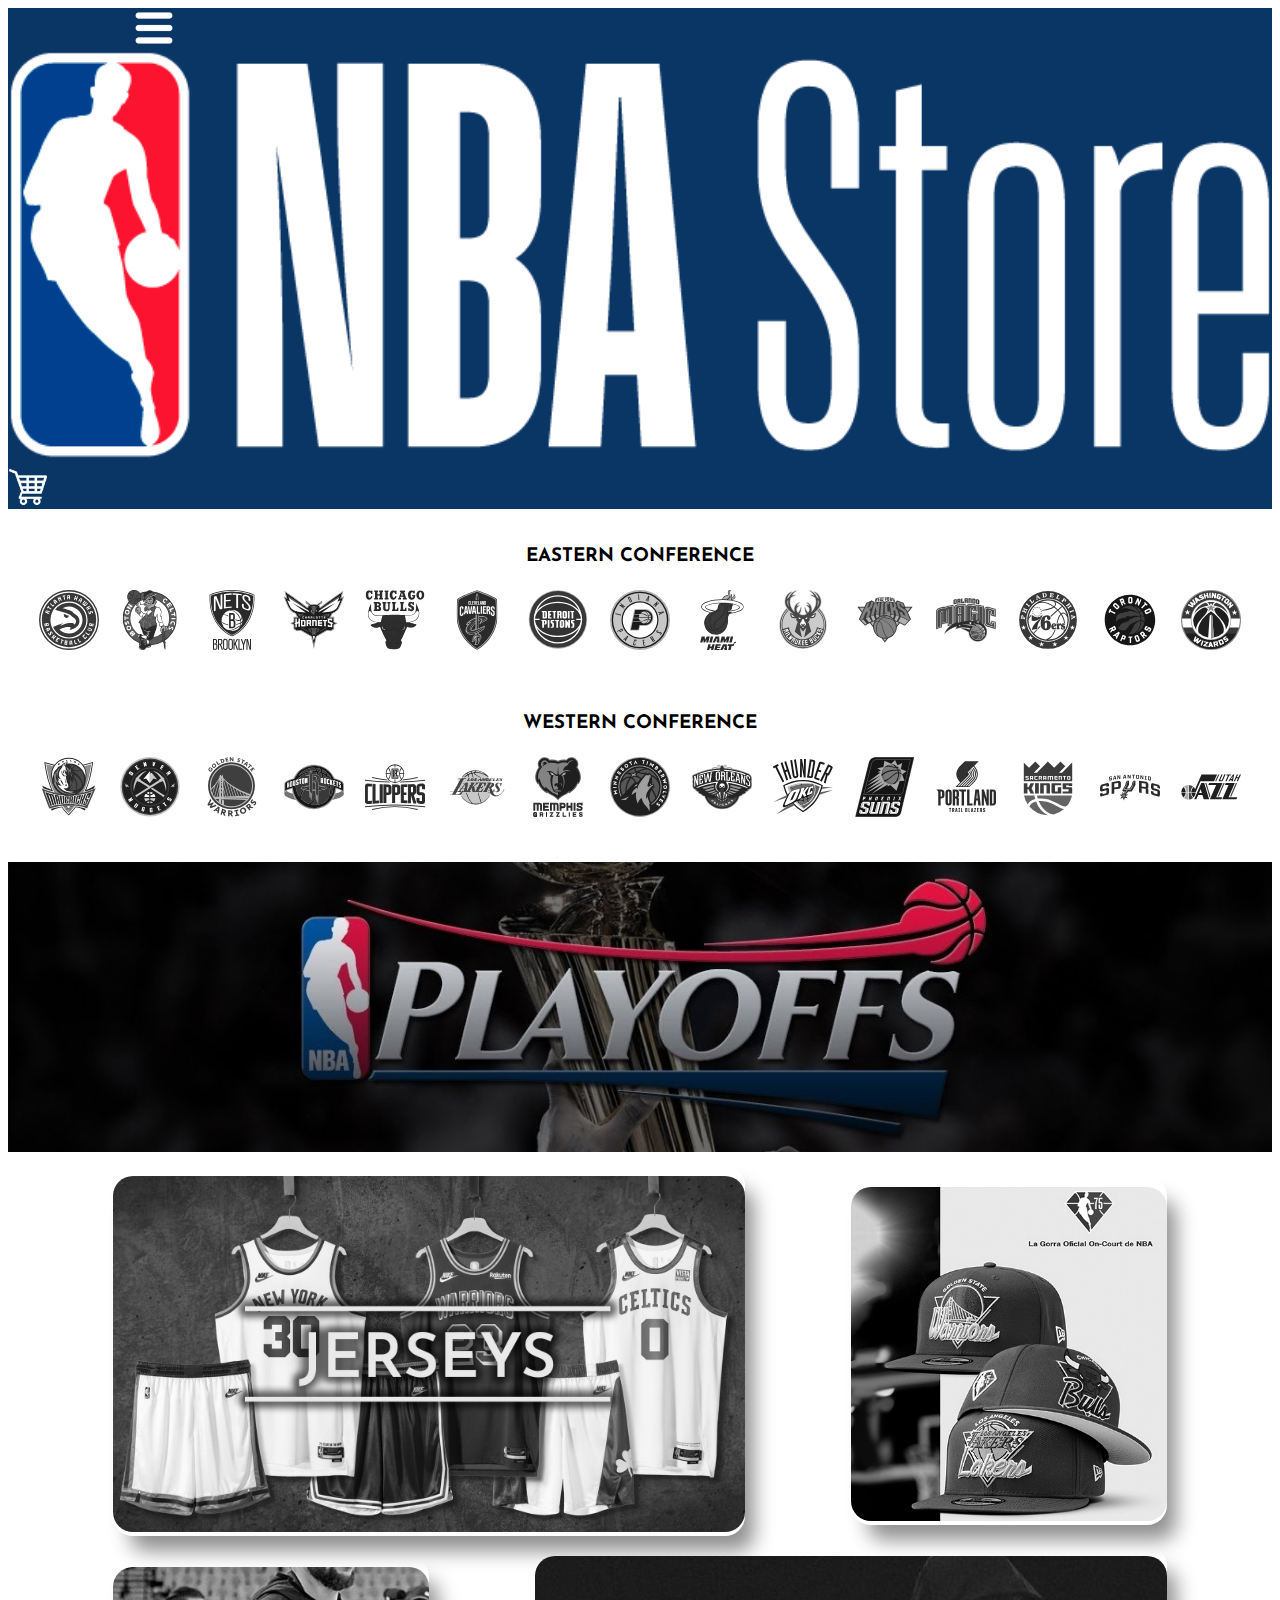
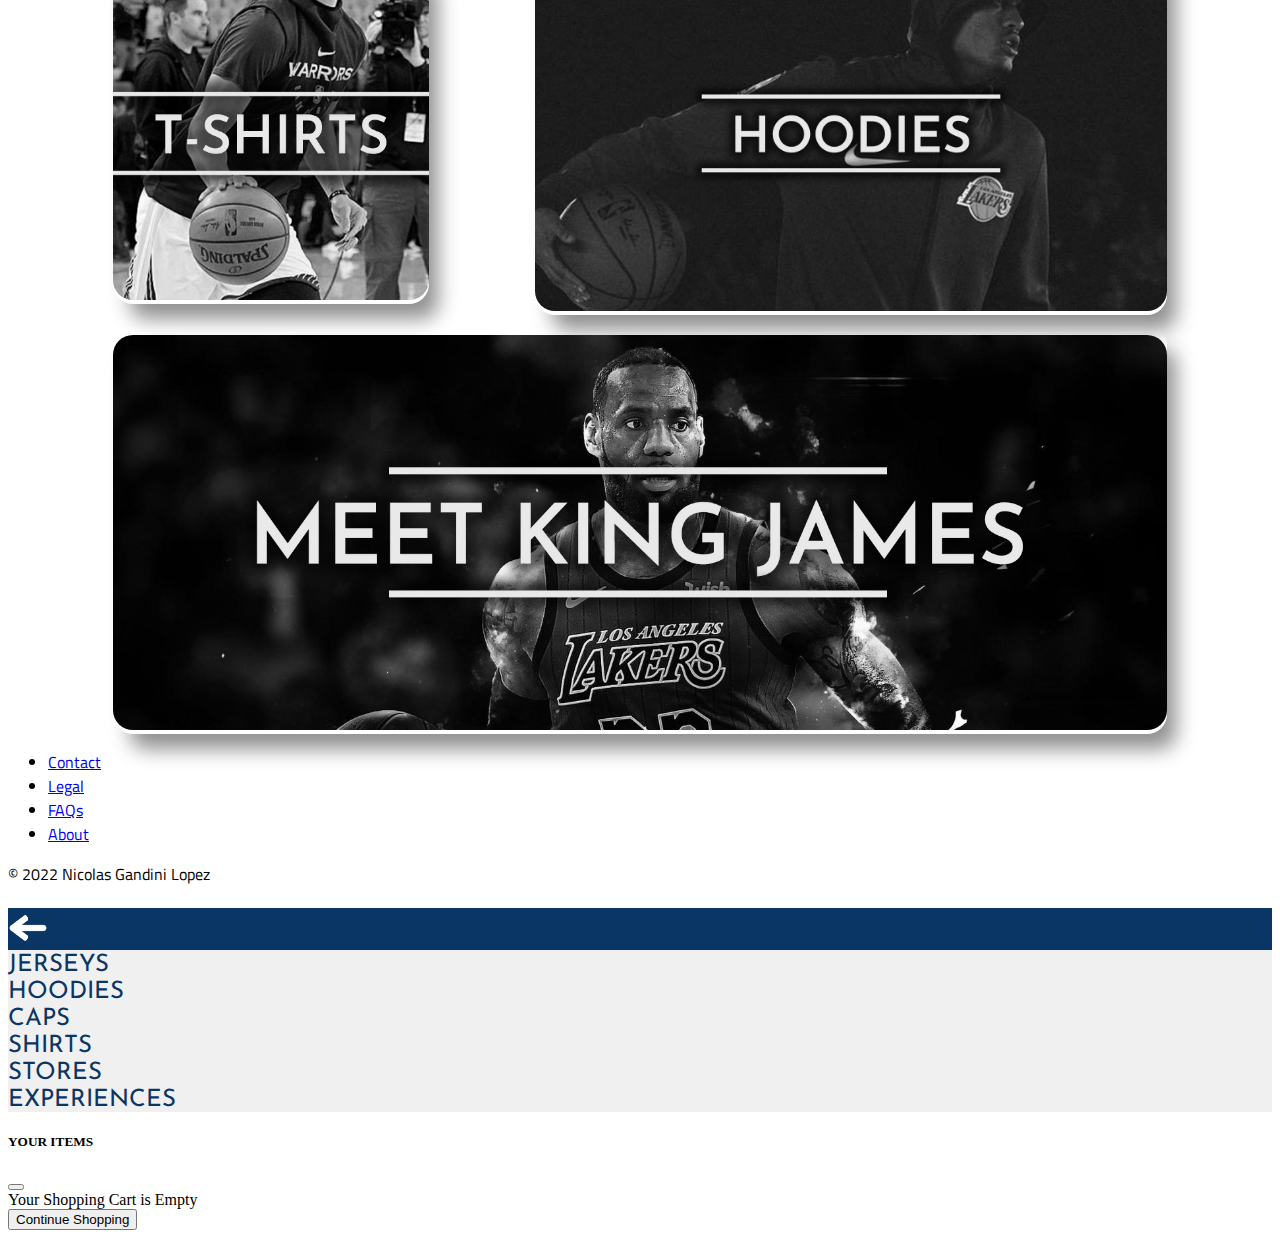
<file: index.html>
<!DOCTYPE html>
<html>
<head>
	<meta charset="utf-8">
	<meta name="viewport" content="width=device-width, initial-scale=1">
	<title>NBA STORE</title>
	<link href="https://cdn.jsdelivr.net/npm/bootstrap@5.1.3/dist/css/bootstrap.min.css" rel="stylesheet" integrity="sha384-1BmE4kWBq78iYhFldvKuhfTAU6auU8tT94WrHftjDbrCEXSU1oBoqyl2QvZ6jIW3" crossorigin="anonymous">
	<link rel="stylesheet" type="text/css" href="css/estilos.css">
</head>
<body>
	<header class="container-bg">
		<nav class="navbar navbar-expand-lg navbar-light nav--bkcolor">
			<div class="container-fluid">
				<button class="menu--icon" type="button" data-bs-toggle="offcanvas" data-bs-target="#offcanvasExample" aria-controls="offcanvasExample"></button>
			    <a class="navbar-brand col-4 col-xs-4 col-s-4 col-md-3 col-lg-2 col-xl-2 nav--center" href="index.html"> <img src="assets/nba-store-white.png" class="nav--img"></a>
			    <button class="carrito--icon" type="button" data-bs-toggle="offcanvas" data-bs-target="#offcanvasRight" aria-controls="offcanvasRight"></button>
			</div>
		</nav>
	</header>
	<div class="container-bg">
		<div class="container-md container--ligth">
			<div class="conference">
				<h3>EASTERN CONFERENCE</h3>
			</div>
			<div class="teams">
					<img class="escudo blackwhite" src="assets/escudos/atlanta.svg">
					<img class="escudo blackwhite" src="assets/escudos/boston.svg">
					<img class="escudo blackwhite" src="assets/escudos/nets.svg">
					<img class="escudo blackwhite" src="assets/escudos/hornets.svg">
					<img class="escudo blackwhite" src="assets/escudos/bulls.svg">
					<img class="escudo blackwhite" src="assets/escudos/cavs.svg">
					<img class="escudo blackwhite" src="assets/escudos/pistons.svg">
					<img class="escudo blackwhite" src="assets/escudos/pacers.svg">
					<img class="escudo blackwhite" src="assets/escudos/heat.svg">
					<img class="escudo blackwhite" src="assets/escudos/bucks.svg">
					<img class="escudo blackwhite" src="assets/escudos/knicks.svg">
					<img class="escudo blackwhite" src="assets/escudos/magic.svg">
					<img class="escudo blackwhite" src="assets/escudos/sixers.svg">
					<img class="escudo blackwhite" src="assets/escudos/raptors.svg">
					<img class="escudo blackwhite" src="assets/escudos/wizards.svg">
			</div>
		</div>
		<div class="container-md container--ligth">
			<div class="conference">
				<h3>WESTERN CONFERENCE</h3>
			</div>
			<div class="teams">
					<img class="escudo blackwhite" src="assets/escudos/dallas.svg">
					<img class="escudo blackwhite" src="assets/escudos/denver.svg">
					<img class="escudo blackwhite" src="assets/escudos/warriors.svg">
					<img class="escudo blackwhite" src="assets/escudos/houston.svg">
					<img class="escudo blackwhite" src="assets/escudos/clippers.svg">
					<img class="escudo blackwhite" src="assets/escudos/lakers.svg">
					<img class="escudo blackwhite" src="assets/escudos/memphis.svg">
					<img class="escudo blackwhite" src="assets/escudos/minesota.svg">
					<img class="escudo blackwhite" src="assets/escudos/pelicans.svg">
					<img class="escudo blackwhite" src="assets/escudos/thunder.svg">
					<img class="escudo blackwhite" src="assets/escudos/suns.svg">
					<img class="escudo blackwhite" src="assets/escudos/portland.svg">
					<img class="escudo blackwhite" src="assets/escudos/kings.svg">
					<img class="escudo blackwhite" src="assets/escudos/spurs.svg">
					<img class="escudo blackwhite" src="assets/escudos/jazz.svg">
			</div>
		</div>
		<div class="container-bg">
			<div class="index--main">
					<picture class="playoff"> 
						<source srcset="assets/playoffs--sm.jpg" media="(max-width: 760px)" class="playoff">
						<img srcset="assets/playoffs.jpg" alt="proximo gran premio" class="playoff">
					</picture>
					<a href="jerseys.html" class="jersey blackwhite zoom map-shadow"><picture> 
						<source srcset="assets/jersey--sm.jpg" media="(max-width: 760px)" class="playoff">
						<img srcset="assets/jersey.jpg" alt="proximo gran premio" class="jersey">
					</picture></a>
					<a href="caps.html" class="cap blackwhite zoom map-shadow"><picture> 
						<source srcset="assets/caps--sm.jpg" media="(max-width: 760px)" class="cap">
						<img srcset="assets/caps.jpg" alt="proximo gran premio" class="cap">
					</picture></a>
					<a href="shirts.html" class="tshirt blackwhite zoom map-shadow"><picture> 
						<source srcset="assets/tshirt--sm.jpg" media="(max-width: 760px)" class="tshirt">
						<img srcset="assets/tshirt.jpg" alt="proximo gran premio" class="tshirt">
					</picture></a>
					<a href="hoodies.html" class="hoodie blackwhite zoom map-shadow"><picture> 
						<source srcset="assets/hoodie--sm.jpg" media="(max-width: 760px)" class="hoodie">
						<img srcset="assets/hoodie.jpg" alt="proximo gran premio" class="hoodie">
					</picture></a>
					<a href="experiences.html" class="bron blackwhite zoom map-shadow"><picture> 
						<source srcset="assets/meet-lebron--sm.jpg" media="(max-width: 760px)" class="bron">
						<img srcset="assets/meet-lebron.jpg" alt="proximo gran premio" class="bron">
					</picture></a>
			</div>
		</div>
	</div>

	<div class="container">
	  <footer class="py-3 my-4">
	    <ul class="nav justify-content-center border-bottom pb-3 mb-3">
	      <li class="nav-item"><a href="#" class="nav-link px-2 text-muted">Contact</a></li>
	      <li class="nav-item"><a href="#" class="nav-link px-2 text-muted">Legal</a></li>
	      <li class="nav-item"><a href="#" class="nav-link px-2 text-muted">FAQs</a></li>
	      <li class="nav-item"><a href="#" class="nav-link px-2 text-muted">About</a></li>
	    </ul>
	    <p class="text-center text-muted">&copy; 2022 Nicolas Gandini Lopez</p>
	  </footer>
	</div>

	<!--UTILIDADES-->
	<div class="offcanvas offcanvas-start" tabindex="-1" id="offcanvasExample" aria-labelledby="offcanvasExampleLabel">
	  <div class="offcanvas-header nav--bkcolor">
	    <h5 class="offcanvas-title" id="offcanvasExampleLabel"></h5>
	    <button type="button" class="close--icon text-reset" data-bs-dismiss="offcanvas" aria-label="Close"></button>
	  </div>
	  <div class="offcanvas-body canvas--bkcolor">
	    <div>
	      <a class="canvas--items" href="jerseys.html">JERSEYS</a>
	    </div>
	    <div>
	      <a class="canvas--items" href="hoodies.html">HOODIES</a>
	    </div>
	    <div>
	      <a class="canvas--items" href="caps.html">CAPS</a>
	    </div>
	    <div>
	      <a class="canvas--items" href="shirts.html">SHIRTS</a>
	    </div>
	    <div>
	      <a class="canvas--items" href="store.html">STORES</a>
	    </div>
	    <div>
	      <a class="canvas--items" href="experiences.html">EXPERIENCES</a>
	    </div>
	  </div>
	</div>
	<div class="offcanvas offcanvas-end" tabindex="-1" id="offcanvasRight" aria-labelledby="offcanvasRightLabel">
	  <div class="offcanvas-header">
	    <h5 id="offcanvasRightLabel">YOUR ITEMS</h5>
	    <button type="button" class="btn-close text-reset" data-bs-dismiss="offcanvas" aria-label="Close"></button>
	  </div>
	  <div class="offcanvas-body">
	    <div>Your Shopping Cart is Empty</div>
	    <div><button type="button" class="btn btn-danger" data-bs-dismiss="offcanvas">Continue Shopping</button></div>
	  </div>
	</div>
</body>
	<script src="https://cdn.jsdelivr.net/npm/bootstrap@5.1.3/dist/js/bootstrap.bundle.min.js" integrity="sha384-ka7Sk0Gln4gmtz2MlQnikT1wXgYsOg+OMhuP+IlRH9sENBO0LRn5q+8nbTov4+1p" crossorigin="anonymous"></script>
</html>
</file>
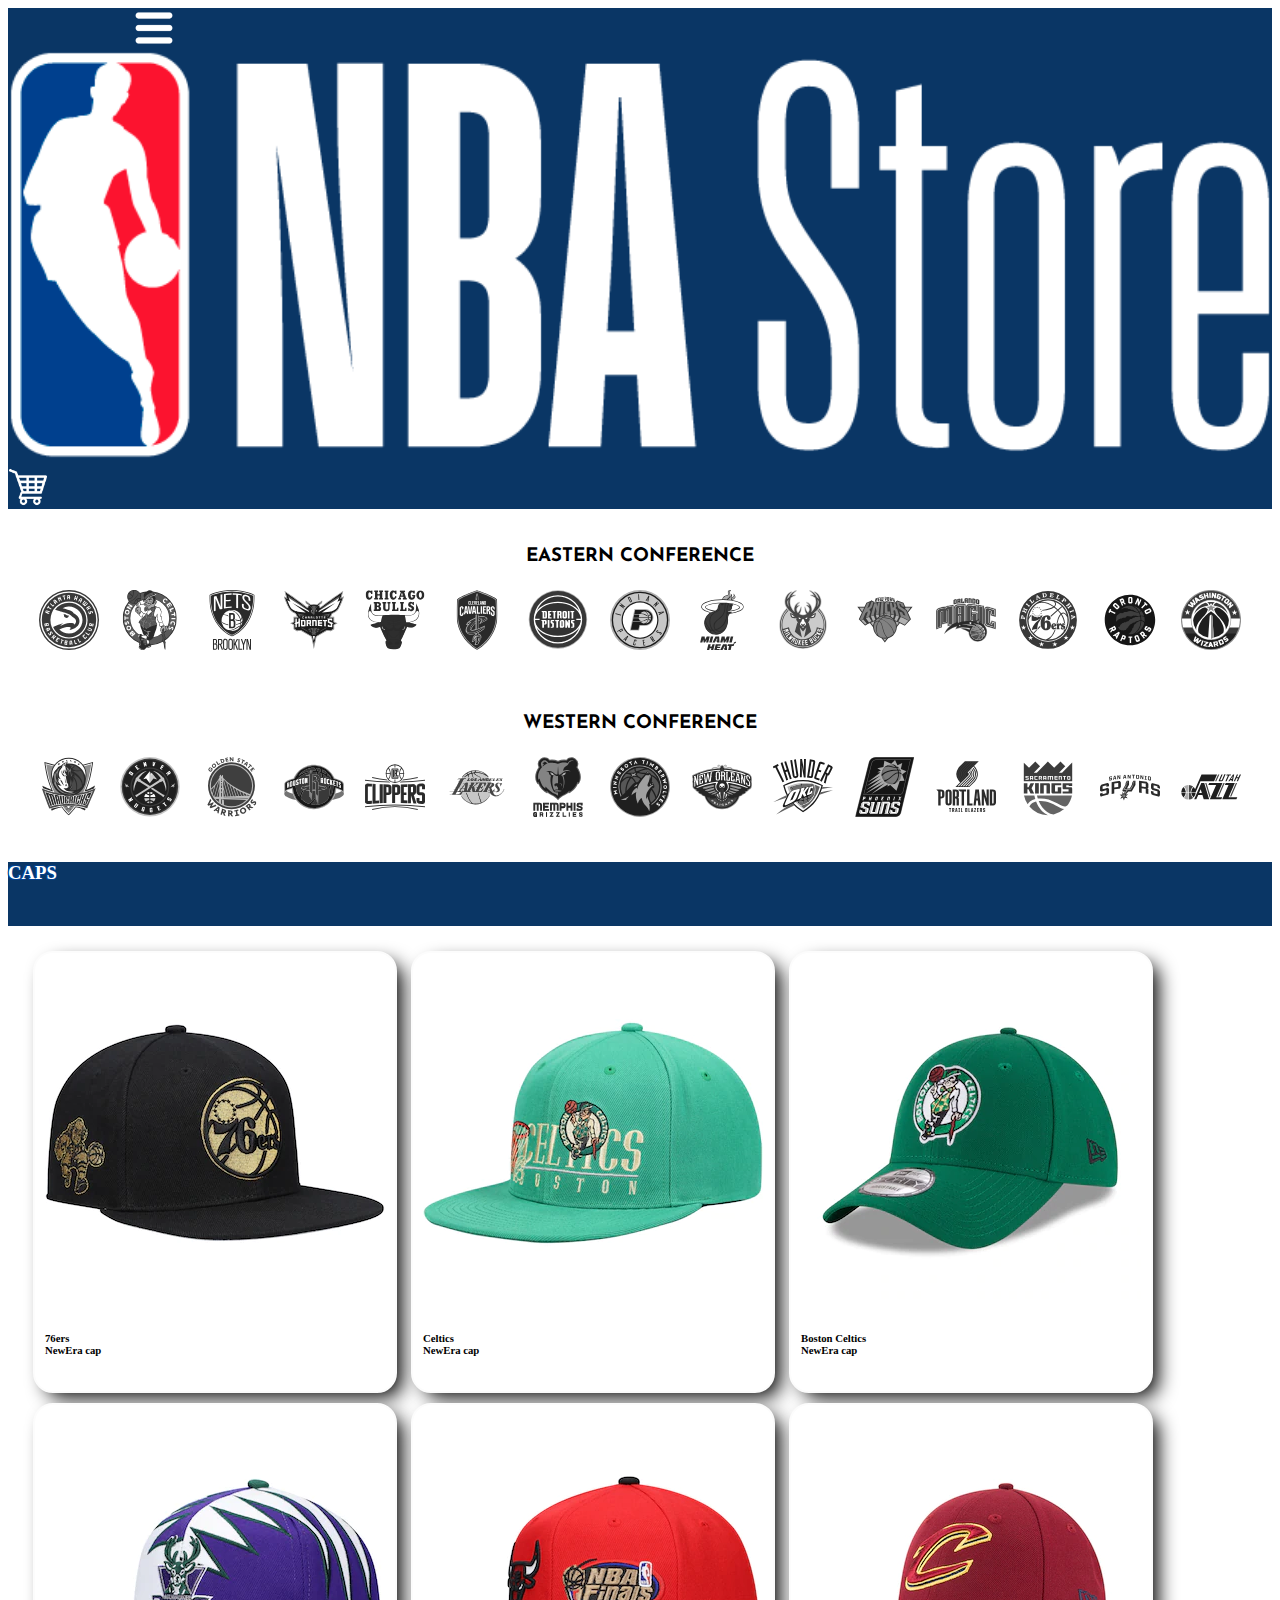
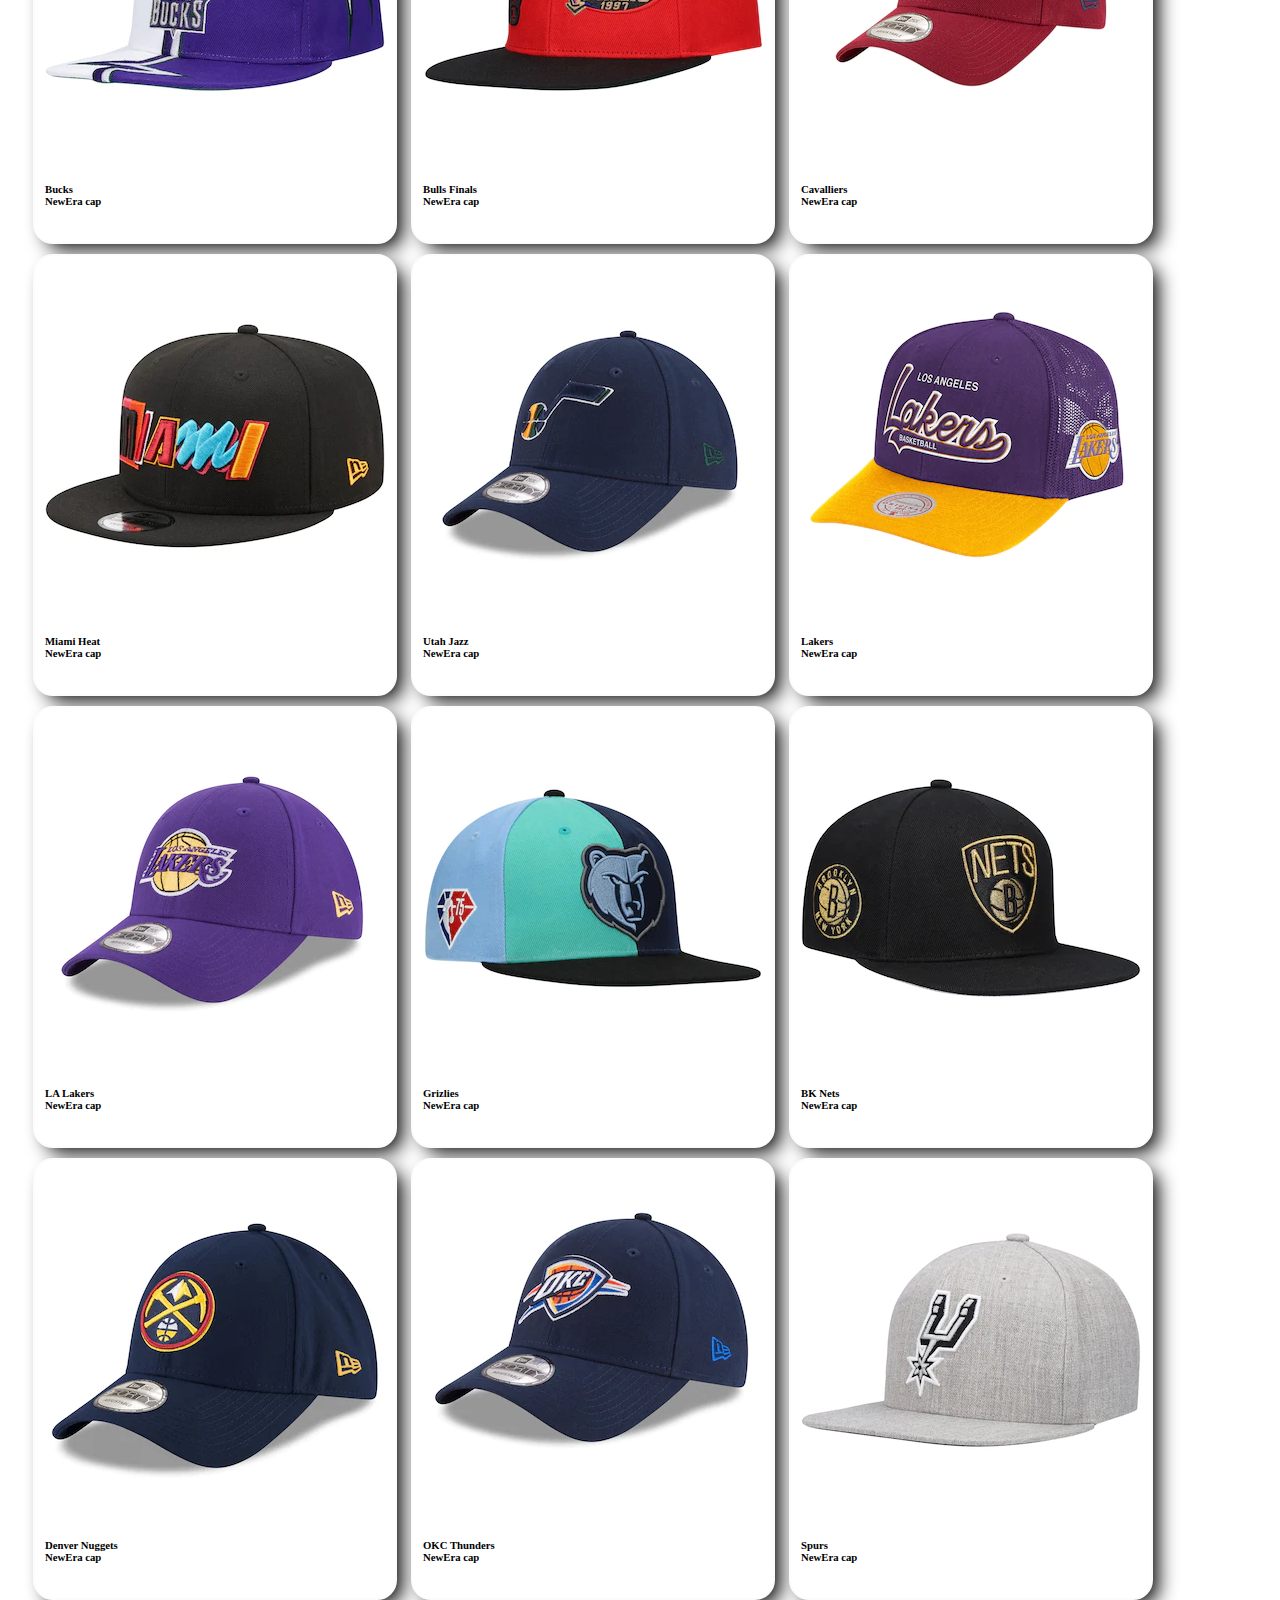
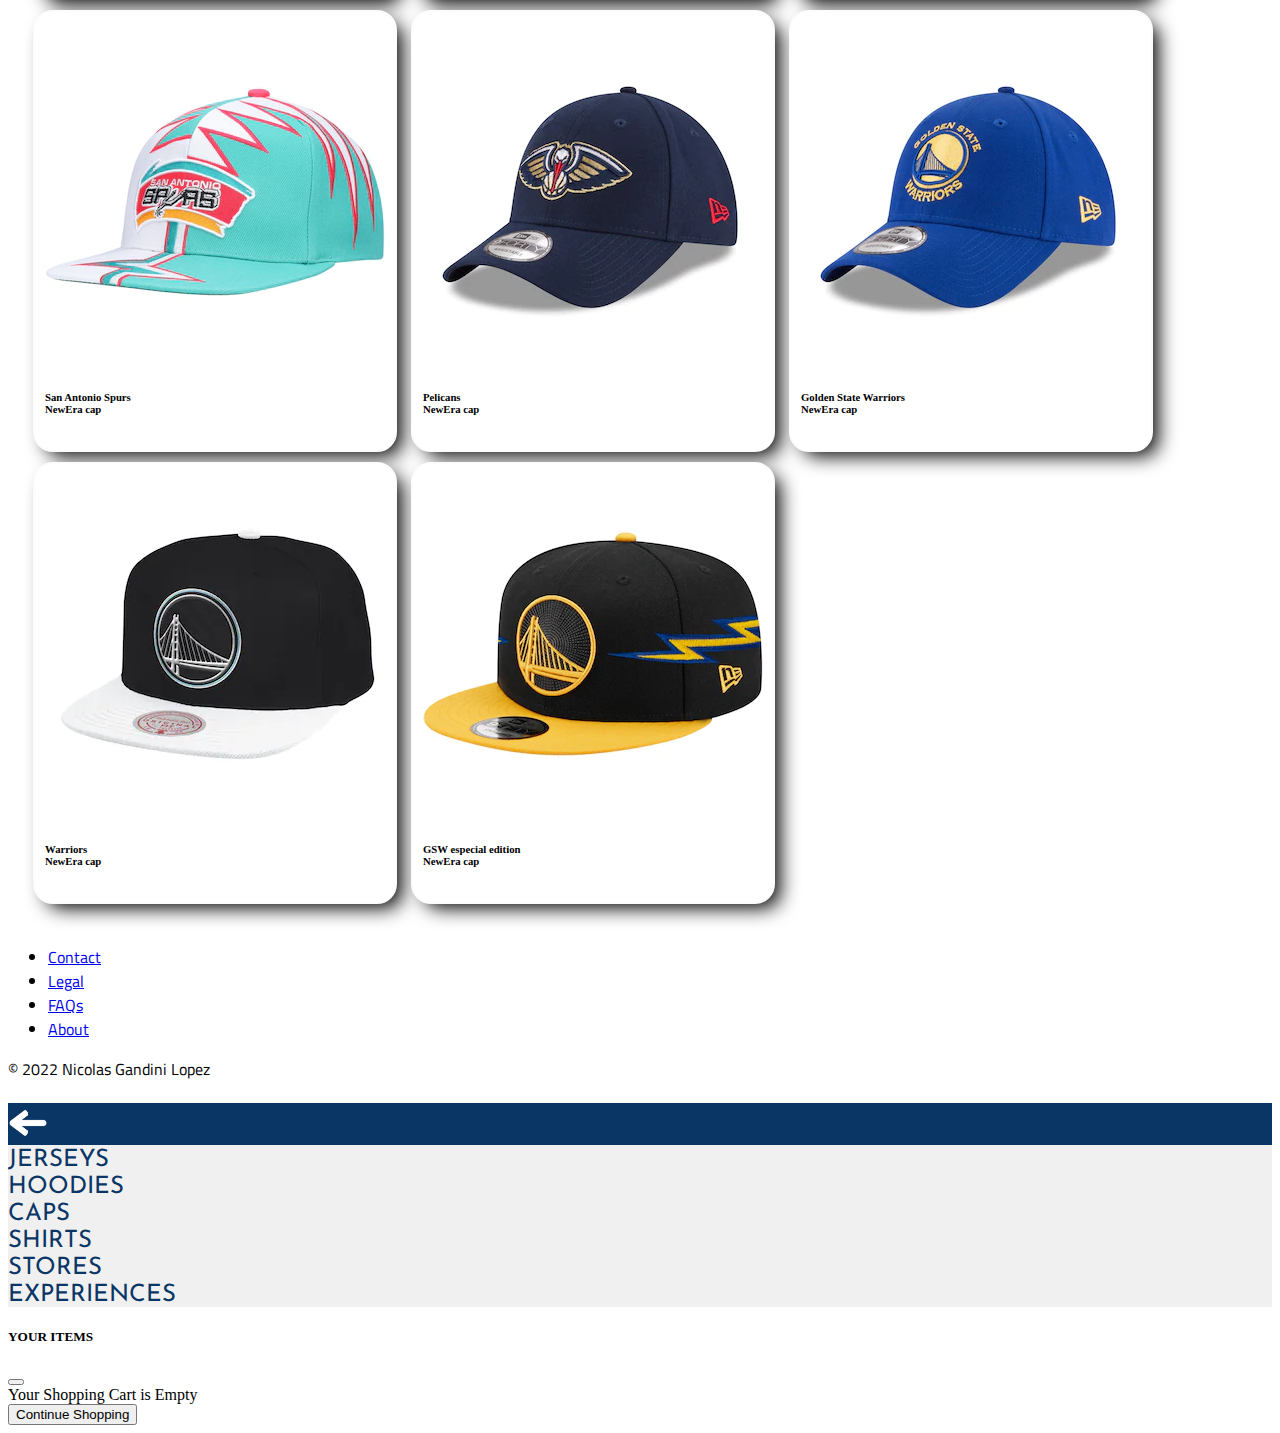
<file: caps.html>
<!DOCTYPE html>
<html>
<head>
	<meta charset="utf-8">
	<meta name="viewport" content="width=device-width, initial-scale=1">
	<title>NBA STORE</title>
	<link href="https://cdn.jsdelivr.net/npm/bootstrap@5.1.3/dist/css/bootstrap.min.css" rel="stylesheet" integrity="sha384-1BmE4kWBq78iYhFldvKuhfTAU6auU8tT94WrHftjDbrCEXSU1oBoqyl2QvZ6jIW3" crossorigin="anonymous">
	<link rel="stylesheet" type="text/css" href="css/estilos.css">
</head>
<body>
	<header class="container-bg">
		<nav class="navbar navbar-expand-lg navbar-light nav--bkcolor">
			<div class="container-fluid">
				<button class="menu--icon" type="button" data-bs-toggle="offcanvas" data-bs-target="#offcanvasExample" aria-controls="offcanvasExample"></button>
			    <a class="navbar-brand col-4 col-xs-4 col-s-4 col-md-3 col-lg-2 col-xl-2 nav--center" href="index.html"> <img src="assets/nba-store-white.png" class="nav--img"></a>
			    <button class="carrito--icon" type="button" data-bs-toggle="offcanvas" data-bs-target="#offcanvasRight" aria-controls="offcanvasRight"></button>
			</div>
		</nav>
	</header>
	<div class="container-bg">
		<div class="container-md container--ligth">
			<div class="conference">
				<h3>EASTERN CONFERENCE</h3>
			</div>
			<div class="teams">
					<img class="escudo blackwhite" src="assets/escudos/atlanta.svg">
					<img class="escudo blackwhite" src="assets/escudos/boston.svg">
					<img class="escudo blackwhite" src="assets/escudos/nets.svg">
					<img class="escudo blackwhite" src="assets/escudos/hornets.svg">
					<img class="escudo blackwhite" src="assets/escudos/bulls.svg">
					<img class="escudo blackwhite" src="assets/escudos/cavs.svg">
					<img class="escudo blackwhite" src="assets/escudos/pistons.svg">
					<img class="escudo blackwhite" src="assets/escudos/pacers.svg">
					<img class="escudo blackwhite" src="assets/escudos/heat.svg">
					<img class="escudo blackwhite" src="assets/escudos/bucks.svg">
					<img class="escudo blackwhite" src="assets/escudos/knicks.svg">
					<img class="escudo blackwhite" src="assets/escudos/magic.svg">
					<img class="escudo blackwhite" src="assets/escudos/sixers.svg">
					<img class="escudo blackwhite" src="assets/escudos/raptors.svg">
					<img class="escudo blackwhite" src="assets/escudos/wizards.svg">
			</div>
		</div>
		<div class="container-md container--ligth">
			<div class="conference">
				<h3>WESTERN CONFERENCE</h3>
			</div>
			<div class="teams">
					<img class="escudo blackwhite" src="assets/escudos/dallas.svg">
					<img class="escudo blackwhite" src="assets/escudos/denver.svg">
					<img class="escudo blackwhite" src="assets/escudos/warriors.svg">
					<img class="escudo blackwhite" src="assets/escudos/houston.svg">
					<img class="escudo blackwhite" src="assets/escudos/clippers.svg">
					<img class="escudo blackwhite" src="assets/escudos/lakers.svg">
					<img class="escudo blackwhite" src="assets/escudos/memphis.svg">
					<img class="escudo blackwhite" src="assets/escudos/minesota.svg">
					<img class="escudo blackwhite" src="assets/escudos/pelicans.svg">
					<img class="escudo blackwhite" src="assets/escudos/thunder.svg">
					<img class="escudo blackwhite" src="assets/escudos/suns.svg">
					<img class="escudo blackwhite" src="assets/escudos/portland.svg">
					<img class="escudo blackwhite" src="assets/escudos/kings.svg">
					<img class="escudo blackwhite" src="assets/escudos/spurs.svg">
					<img class="escudo blackwhite" src="assets/escudos/jazz.svg">
			</div>
		</div>
		<div class="container-fluid d-flex justify-content-center encabezadoTienda">
			<h3>CAPS</h3>
		</div>
		<div class="py-5">
			<div class="col-10 offset-1 text-center">
				<div class="row no-gutters container-md mx-auto justify-content-center">
			        <div class="col-12 col-md-3 col-lg-2 producto zoom">
			            <img src="assets/caps/76ers.webp" alt="iPhone S" class="producto-img">
			            <h6 class="mt-3">76ers<br> NewEra cap</h6>
			        </div>
			        <div class="col-12 col-md-3 col-lg-2 producto zoom">
			            <img src="assets/caps/boston.webp" alt="iPhone S" class="producto-img">
			            <h6 class="mt-3">Celtics<br> NewEra cap</h6>
			        </div>
			        <div class="col-12 col-md-3 col-lg-2 producto zoom">
			            <img src="assets/caps/boston2.webp" alt="iPhone S" class="producto-img">
			            <h6 class="mt-3">Boston Celtics<br> NewEra cap</h6>
			        </div>
			        <div class="col-12 col-md-3 col-lg-2 producto zoom">
			            <img src="assets/caps/bucks.webp" alt="iPhone S" class="producto-img">
			            <h6 class="mt-3">Bucks<br> NewEra cap</h6>
			        </div>
			        <div class="col-12 col-md-3 col-lg-2 producto zoom">
			            <img src="assets/caps/bulls.webp" alt="iPhone S" class="producto-img">
			            <h6 class="mt-3">Bulls Finals<br> NewEra cap</h6>
			        </div>
			        <div class="col-12 col-md-3 col-lg-2 producto zoom">
			            <img src="assets/caps/cavs.webp" alt="iPhone S" class="producto-img">
			            <h6 class="mt-3">Cavalliers<br> NewEra cap</h6>
			        </div>
			        <div class="col-12 col-md-3 col-lg-2 producto zoom">
			            <img src="assets/caps/heat.webp" alt="iPhone S" class="producto-img">
			            <h6 class="mt-3">Miami Heat<br> NewEra cap</h6>
			        </div>
			        <div class="col-12 col-md-3 col-lg-2 producto zoom">
			            <img src="assets/caps/jaaz.webp" alt="iPhone S" class="producto-img">
			            <h6 class="mt-3">Utah Jazz<br> NewEra cap</h6>
			        </div>
			        <div class="col-12 col-md-3 col-lg-2 producto zoom">
			            <img src="assets/caps/lakers.webp" alt="iPhone S" class="producto-img">
			            <h6 class="mt-3">Lakers<br> NewEra cap</h6>
			        </div>
			        <div class="col-12 col-md-3 col-lg-2 producto zoom">
			            <img src="assets/caps/lakers2.webp" alt="iPhone S" class="producto-img">
			            <h6 class="mt-3">LA Lakers<br> NewEra cap</h6>
			        </div>
			         <div class="col-12 col-md-3 col-lg-2 producto zoom">
			            <img src="assets/caps/memphis.webp" alt="iPhone S" class="producto-img">
			            <h6 class="mt-3">Grizlies<br> NewEra cap</h6>
			        </div>
			        <div class="col-12 col-md-3 col-lg-2 producto zoom">
			            <img src="assets/caps/nets.webp" alt="iPhone S" class="producto-img">
			            <h6 class="mt-3">BK Nets<br> NewEra cap</h6>
			        </div>
			        <div class="col-12 col-md-3 col-lg-2 producto zoom">
			            <img src="assets/caps/nuggets.webp" alt="iPhone S" class="producto-img">
			            <h6 class="mt-3">Denver Nuggets<br> NewEra cap</h6>
			        </div>
			        <div class="col-12 col-md-3 col-lg-2 producto zoom">
			            <img src="assets/caps/okc.webp" alt="iPhone S" class="producto-img">
			            <h6 class="mt-3">OKC Thunders<br> NewEra cap</h6>
			        </div>
			        <div class="col-12 col-md-3 col-lg-2 producto zoom">
			            <img src="assets/caps/spurs.webp" alt="iPhone S" class="producto-img">
			            <h6 class="mt-3">Spurs<br> NewEra cap</h6>
			        </div>
			        <div class="col-12 col-md-3 col-lg-2 producto zoom">
			            <img src="assets/caps/spurs2.webp" alt="iPhone S" class="producto-img">
			            <h6 class="mt-3">San Antonio Spurs<br> NewEra cap</h6>
			        </div>
			        <div class="col-12 col-md-3 col-lg-2 producto zoom">
			            <img src="assets/caps/pelicans.webp" alt="iPhone S" class="producto-img">
			            <h6 class="mt-3">Pelicans<br> NewEra cap</h6>
			        </div>
			        <div class="col-12 col-md-3 col-lg-2 producto zoom">
			            <img src="assets/caps/warriors3.webp" alt="iPhone S" class="producto-img">
			            <h6 class="mt-3">Golden State Warriors<br> NewEra cap</h6>
			        </div>
			        <div class="col-12 col-md-3 col-lg-2 producto zoom">
			            <img src="assets/caps/warriors.webp" alt="iPhone S" class="producto-img">
			            <h6 class="mt-3">Warriors<br> NewEra cap</h6>
			        </div>
			        <div class="col-12 col-md-3 col-lg-2 producto zoom">
			            <img src="assets/caps/warriors2.webp" alt="iPhone S" class="producto-img">
			            <h6 class="mt-3">GSW especial edition<br> NewEra cap</h6>
			        </div>


			    </div>
			</div>
		</div>


	<div class="container">
	  <footer class="py-3 my-4">
	    <ul class="nav justify-content-center border-bottom pb-3 mb-3">
	      <li class="nav-item"><a href="#" class="nav-link px-2 text-muted">Contact</a></li>
	      <li class="nav-item"><a href="#" class="nav-link px-2 text-muted">Legal</a></li>
	      <li class="nav-item"><a href="#" class="nav-link px-2 text-muted">FAQs</a></li>
	      <li class="nav-item"><a href="#" class="nav-link px-2 text-muted">About</a></li>
	    </ul>
	    <p class="text-center text-muted">&copy; 2022 Nicolas Gandini Lopez</p>
	  </footer>
	</div>

	<!--UTILIDADES-->
	<div class="offcanvas offcanvas-start" tabindex="-1" id="offcanvasExample" aria-labelledby="offcanvasExampleLabel">
	  <div class="offcanvas-header nav--bkcolor">
	    <h5 class="offcanvas-title" id="offcanvasExampleLabel"></h5>
	    <button type="button" class="close--icon text-reset" data-bs-dismiss="offcanvas" aria-label="Close"></button>
	  </div>
	  <div class="offcanvas-body canvas--bkcolor">
	    <div>
	      <a class="canvas--items" href="jerseys.html">JERSEYS</a>
	    </div>
	    <div>
	      <a class="canvas--items" href="hoodies.html">HOODIES</a>
	    </div>
	    <div>
	      <a class="canvas--items" href="caps.html">CAPS</a>
	    </div>
	    <div>
	      <a class="canvas--items" href="shirts.html">SHIRTS</a>
	    </div>
	    <div>
	      <a class="canvas--items" href="store.html">STORES</a>
	    </div>
	    <div>
	      <a class="canvas--items" href="experiences.html">EXPERIENCES</a>
	    </div>
	  </div>
	</div>
	<div class="offcanvas offcanvas-end" tabindex="-1" id="offcanvasRight" aria-labelledby="offcanvasRightLabel">
	  <div class="offcanvas-header">
	    <h5 id="offcanvasRightLabel">YOUR ITEMS</h5>
	    <button type="button" class="btn-close text-reset" data-bs-dismiss="offcanvas" aria-label="Close"></button>
	  </div>
	  <div class="offcanvas-body">
	    <div>Your Shopping Cart is Empty</div>
	    <div><button type="button" class="btn btn-danger" data-bs-dismiss="offcanvas">Continue Shopping</button></div>
	  </div>
	</div>
</body>
	<script src="https://cdn.jsdelivr.net/npm/bootstrap@5.1.3/dist/js/bootstrap.bundle.min.js" integrity="sha384-ka7Sk0Gln4gmtz2MlQnikT1wXgYsOg+OMhuP+IlRH9sENBO0LRn5q+8nbTov4+1p" crossorigin="anonymous"></script>
</html>
</file>
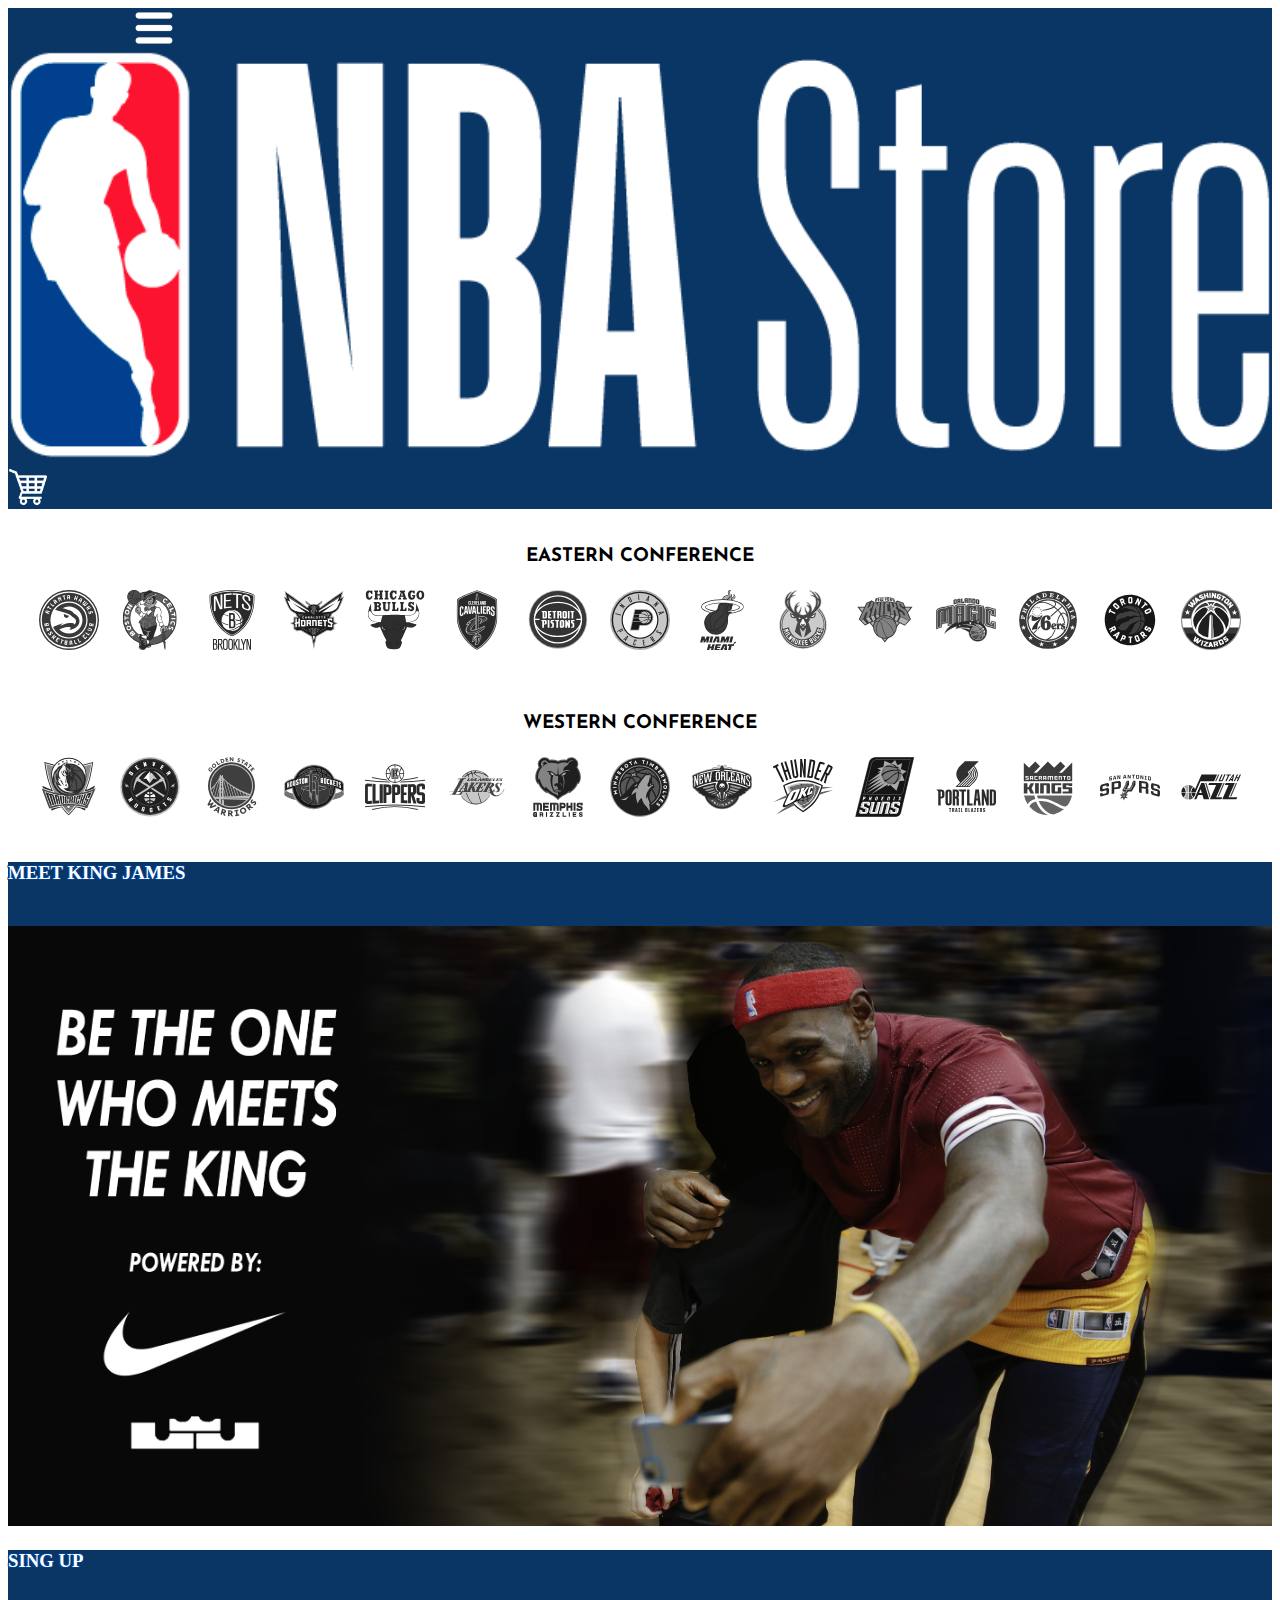
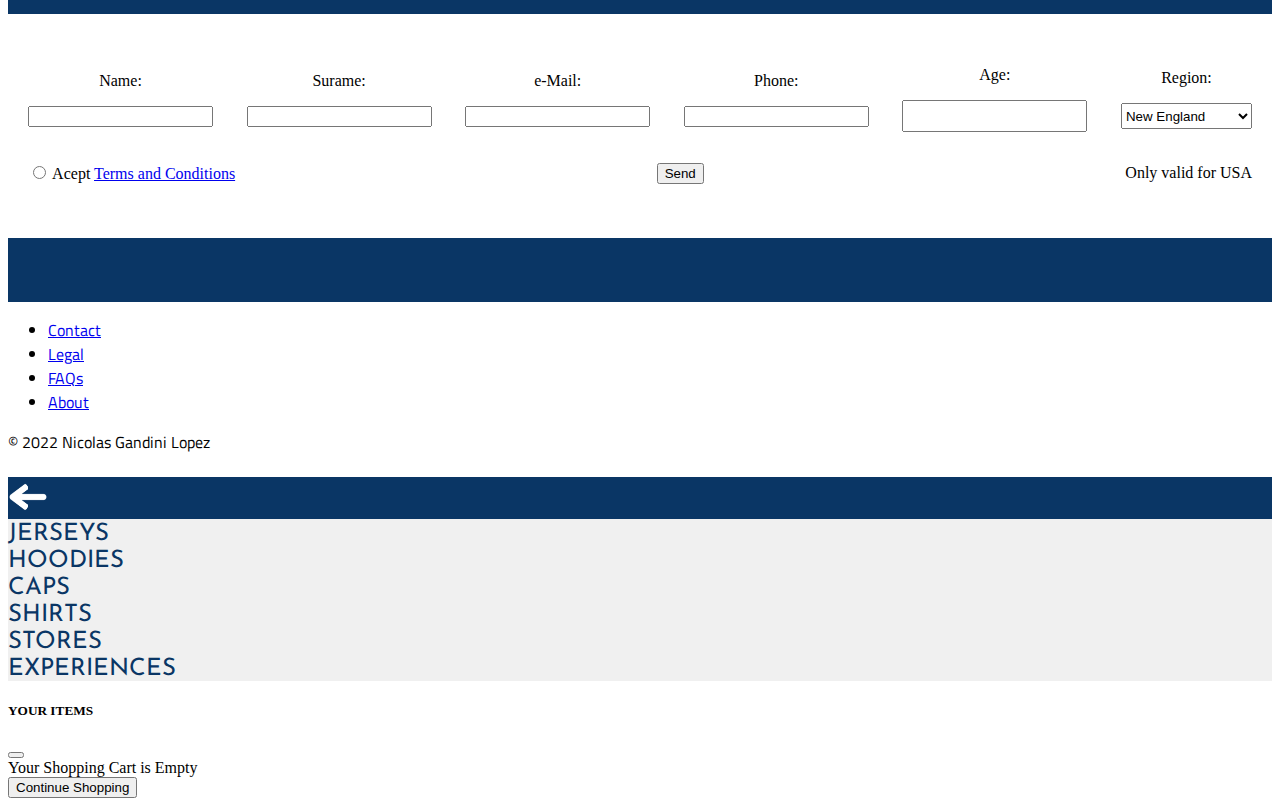
<file: experiences.html>
<!DOCTYPE html>
<html>
<head>
	<meta charset="utf-8">
	<meta name="viewport" content="width=device-width, initial-scale=1">
	<title>NBA STORE</title>
	<link href="https://cdn.jsdelivr.net/npm/bootstrap@5.1.3/dist/css/bootstrap.min.css" rel="stylesheet" integrity="sha384-1BmE4kWBq78iYhFldvKuhfTAU6auU8tT94WrHftjDbrCEXSU1oBoqyl2QvZ6jIW3" crossorigin="anonymous">
	<link rel="stylesheet" type="text/css" href="css/estilos.css">
</head>
<body>
	<header class="container-bg">
		<nav class="navbar navbar-expand-lg navbar-light nav--bkcolor">
			<div class="container-fluid">
				<button class="menu--icon" type="button" data-bs-toggle="offcanvas" data-bs-target="#offcanvasExample" aria-controls="offcanvasExample"></button>
			    <a class="navbar-brand col-4 col-xs-4 col-s-4 col-md-3 col-lg-2 col-xl-2 nav--center" href="index.html"> <img src="assets/nba-store-white.png" class="nav--img"></a>
			    <button class="carrito--icon" type="button" data-bs-toggle="offcanvas" data-bs-target="#offcanvasRight" aria-controls="offcanvasRight"></button>
			</div>
		</nav>
	</header>
	<div class="container-bg">
		<div class="container-md container--ligth">
			<div class="conference">
				<h3>EASTERN CONFERENCE</h3>
			</div>
			<div class="teams">
					<img class="escudo blackwhite" src="assets/escudos/atlanta.svg">
					<img class="escudo blackwhite" src="assets/escudos/boston.svg">
					<img class="escudo blackwhite" src="assets/escudos/nets.svg">
					<img class="escudo blackwhite" src="assets/escudos/hornets.svg">
					<img class="escudo blackwhite" src="assets/escudos/bulls.svg">
					<img class="escudo blackwhite" src="assets/escudos/cavs.svg">
					<img class="escudo blackwhite" src="assets/escudos/pistons.svg">
					<img class="escudo blackwhite" src="assets/escudos/pacers.svg">
					<img class="escudo blackwhite" src="assets/escudos/heat.svg">
					<img class="escudo blackwhite" src="assets/escudos/bucks.svg">
					<img class="escudo blackwhite" src="assets/escudos/knicks.svg">
					<img class="escudo blackwhite" src="assets/escudos/magic.svg">
					<img class="escudo blackwhite" src="assets/escudos/sixers.svg">
					<img class="escudo blackwhite" src="assets/escudos/raptors.svg">
					<img class="escudo blackwhite" src="assets/escudos/wizards.svg">
			</div>
		</div>
		<div class="container-md container--ligth">
			<div class="conference">
				<h3>WESTERN CONFERENCE</h3>
			</div>
			<div class="teams">
					<img class="escudo blackwhite" src="assets/escudos/dallas.svg">
					<img class="escudo blackwhite" src="assets/escudos/denver.svg">
					<img class="escudo blackwhite" src="assets/escudos/warriors.svg">
					<img class="escudo blackwhite" src="assets/escudos/houston.svg">
					<img class="escudo blackwhite" src="assets/escudos/clippers.svg">
					<img class="escudo blackwhite" src="assets/escudos/lakers.svg">
					<img class="escudo blackwhite" src="assets/escudos/memphis.svg">
					<img class="escudo blackwhite" src="assets/escudos/minesota.svg">
					<img class="escudo blackwhite" src="assets/escudos/pelicans.svg">
					<img class="escudo blackwhite" src="assets/escudos/thunder.svg">
					<img class="escudo blackwhite" src="assets/escudos/suns.svg">
					<img class="escudo blackwhite" src="assets/escudos/portland.svg">
					<img class="escudo blackwhite" src="assets/escudos/kings.svg">
					<img class="escudo blackwhite" src="assets/escudos/spurs.svg">
					<img class="escudo blackwhite" src="assets/escudos/jazz.svg">
			</div>
		</div>
		<div class="container-fluid d-flex justify-content-center encabezadoTienda">
			<h3>MEET KING JAMES</h3>
		</div>
		<div class="container-fluid mt-4">
			<img src="assets/met-james.jpg" width="100%">
		</div>
		<div class="container-fluid d-flex justify-content-center encabezadoTienda">
			<h3>SING UP</h3>
		</div>
		<div class="container-md">
			<div class="justify-content-center">
				<form action="" method="post" class="col-12 formulario ">
					<div class="col-12 col-md-6 row justify-content-between">
						<p>Name:</p>
						<input type="text" name="name">
					</div>
					<div class="col-12 col-md-6 row justify-content-between">
						<p>Surame:</p>
						<input type="text" name="surname">
					</div>
					<div class="col-12 col-md-6 row justify-content-between">
						<p>e-Mail:</p>
						<input type="mail" name="email">
					</div>
					<div class="col-12 col-md-6 row justify-content-between">
						<p>Phone:</p>
						<input type="tel" name="Phone">
					</div>
					<div class="col-12 col-md-6 d-flex justify-content-center">
						<p class="col-2">Age:</p>
						<input class="col-2 formularioSeleccion" type="number" name="age">
					</div>
					<div class="col-12 col-md-6 d-flex justify-content-center">
						<p class="col-4">Region:</p>
						<select class="col-8 formularioSeleccion" name="region">
							<option value>New England</option>
							<option value>Midle Atlantic</option>
							<option value>Center NorthWest</option>
							<option value>Center NorthEast</option>
							<option value>South Atlantic</option>
							<option value>Center SouthWest</option>
							<option value>Center SouthEast</option>
							<option value>Mountains</option>
							<option value>Pacific</option>
						</select>
					</div>
					<div class="col-12">
						<input type="radio" name="optionRadios" id="optionRadios1" value="option1">
						Acept <a href="#">Terms and Conditions</a>
					</div>
					<div class="col-12">
						<button type="submit">Send</button>
					</div>
					<div class="col-12 justify-self-center">
						<p>Only valid for USA</p>
					</div>
				</form>
			</div>
		</div>
		<div class="container-fluid d-flex justify-content-center encabezadoTienda">
			
		</div>
		<div class="container">
		  <footer class="py-3 my-4">
		    <ul class="nav justify-content-center border-bottom pb-3 mb-3">
		      <li class="nav-item"><a href="#" class="nav-link px-2 text-muted">Contact</a></li>
		      <li class="nav-item"><a href="#" class="nav-link px-2 text-muted">Legal</a></li>
		      <li class="nav-item"><a href="#" class="nav-link px-2 text-muted">FAQs</a></li>
		      <li class="nav-item"><a href="#" class="nav-link px-2 text-muted">About</a></li>
		    </ul>
		    <p class="text-center text-muted">&copy; 2022 Nicolas Gandini Lopez</p>
		  </footer>
		</div>

	<!--UTILIDADES-->
	<div class="offcanvas offcanvas-start" tabindex="-1" id="offcanvasExample" aria-labelledby="offcanvasExampleLabel">
	  <div class="offcanvas-header nav--bkcolor">
	    <h5 class="offcanvas-title" id="offcanvasExampleLabel"></h5>
	    <button type="button" class="close--icon text-reset" data-bs-dismiss="offcanvas" aria-label="Close"></button>
	  </div>
	  <div class="offcanvas-body canvas--bkcolor">
	    <div>
	      <a class="canvas--items" href="jerseys.html">JERSEYS</a>
	    </div>
	    <div>
	      <a class="canvas--items" href="hoodies.html">HOODIES</a>
	    </div>
	    <div>
	      <a class="canvas--items" href="caps.html">CAPS</a>
	    </div>
	    <div>
	      <a class="canvas--items" href="shirts.html">SHIRTS</a>
	    </div>
	    <div>
	      <a class="canvas--items" href="store.html">STORES</a>
	    </div>
	    <div>
	      <a class="canvas--items" href="experiences.html">EXPERIENCES</a>
	    </div>
	  </div>
	</div>
	<div class="offcanvas offcanvas-end" tabindex="-1" id="offcanvasRight" aria-labelledby="offcanvasRightLabel">
	  <div class="offcanvas-header">
	    <h5 id="offcanvasRightLabel">YOUR ITEMS</h5>
	    <button type="button" class="btn-close text-reset" data-bs-dismiss="offcanvas" aria-label="Close"></button>
	  </div>
	  <div class="offcanvas-body">
	    <div>Your Shopping Cart is Empty</div>
	    <div><button type="button" class="btn btn-danger" data-bs-dismiss="offcanvas">Continue Shopping</button></div>
	  </div>
	</div>
</body>
	<script src="https://cdn.jsdelivr.net/npm/bootstrap@5.1.3/dist/js/bootstrap.bundle.min.js" integrity="sha384-ka7Sk0Gln4gmtz2MlQnikT1wXgYsOg+OMhuP+IlRH9sENBO0LRn5q+8nbTov4+1p" crossorigin="anonymous"></script>
</html>
</file>
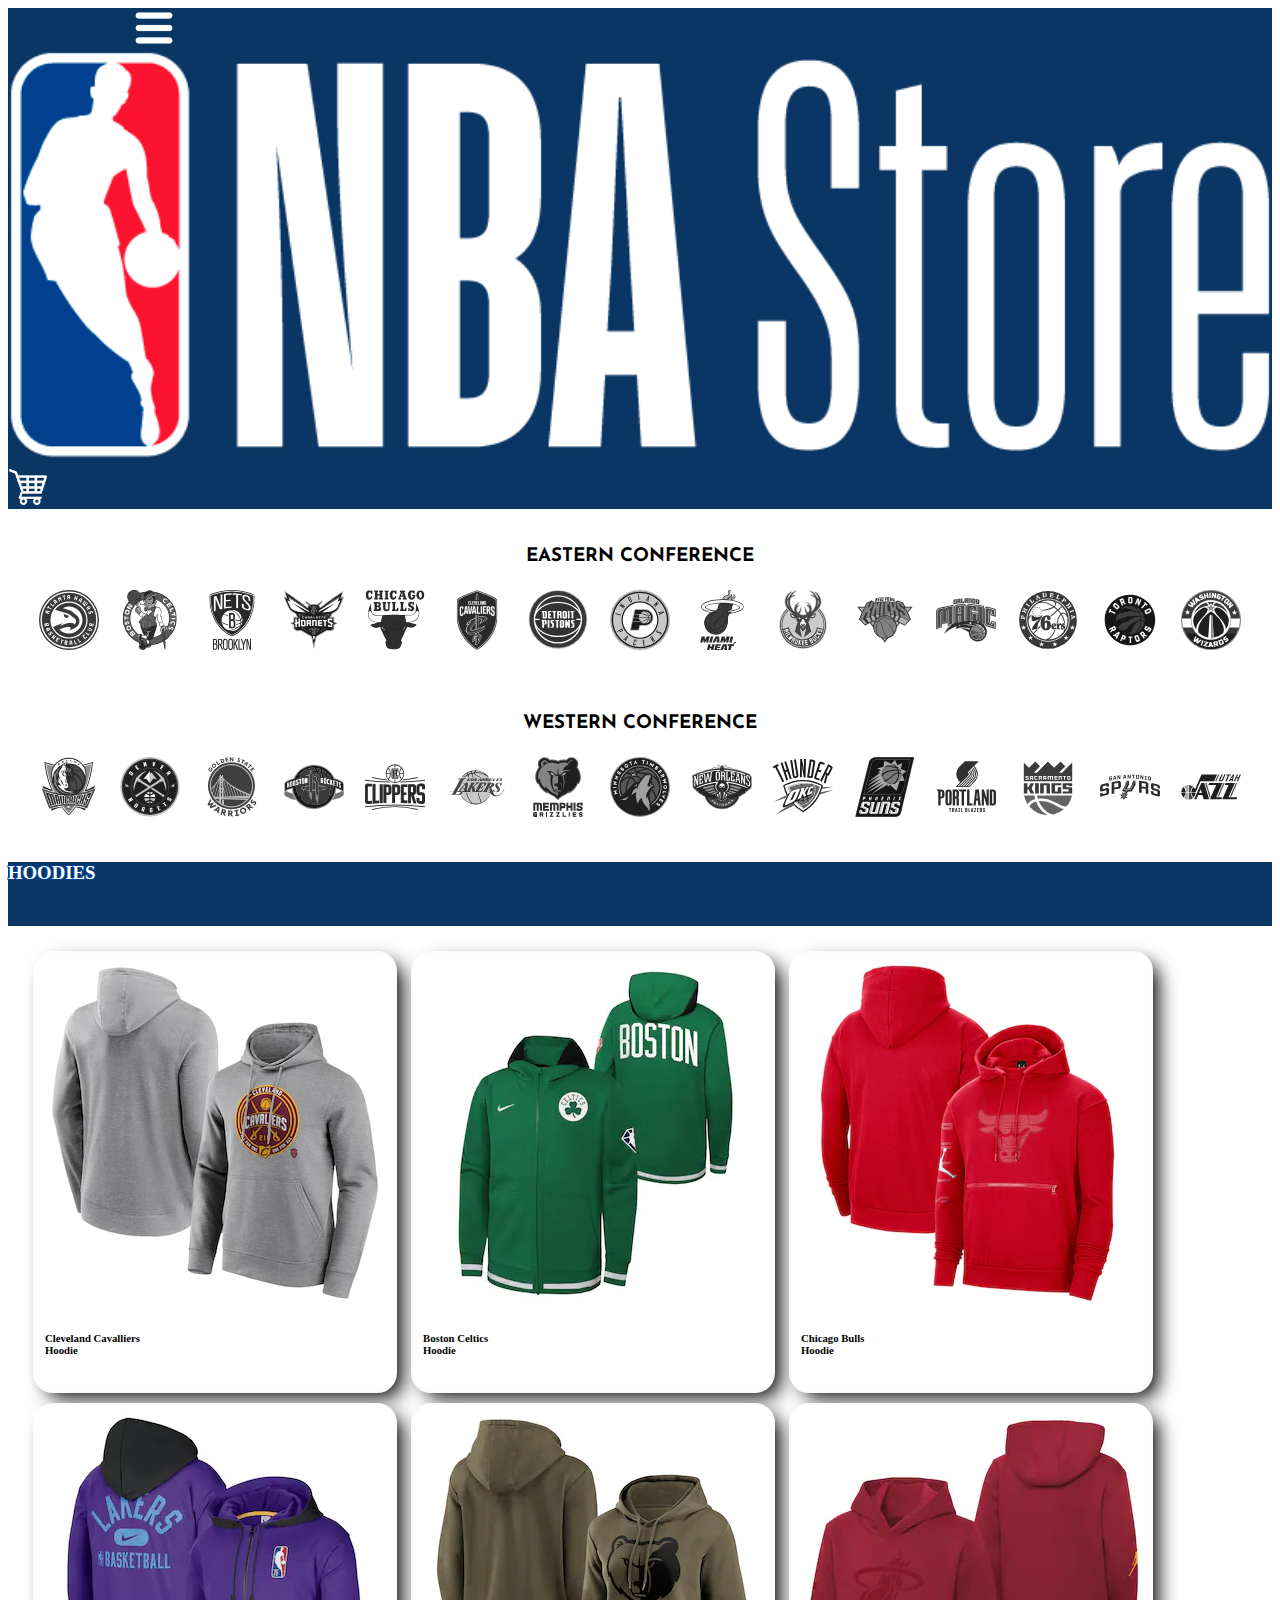
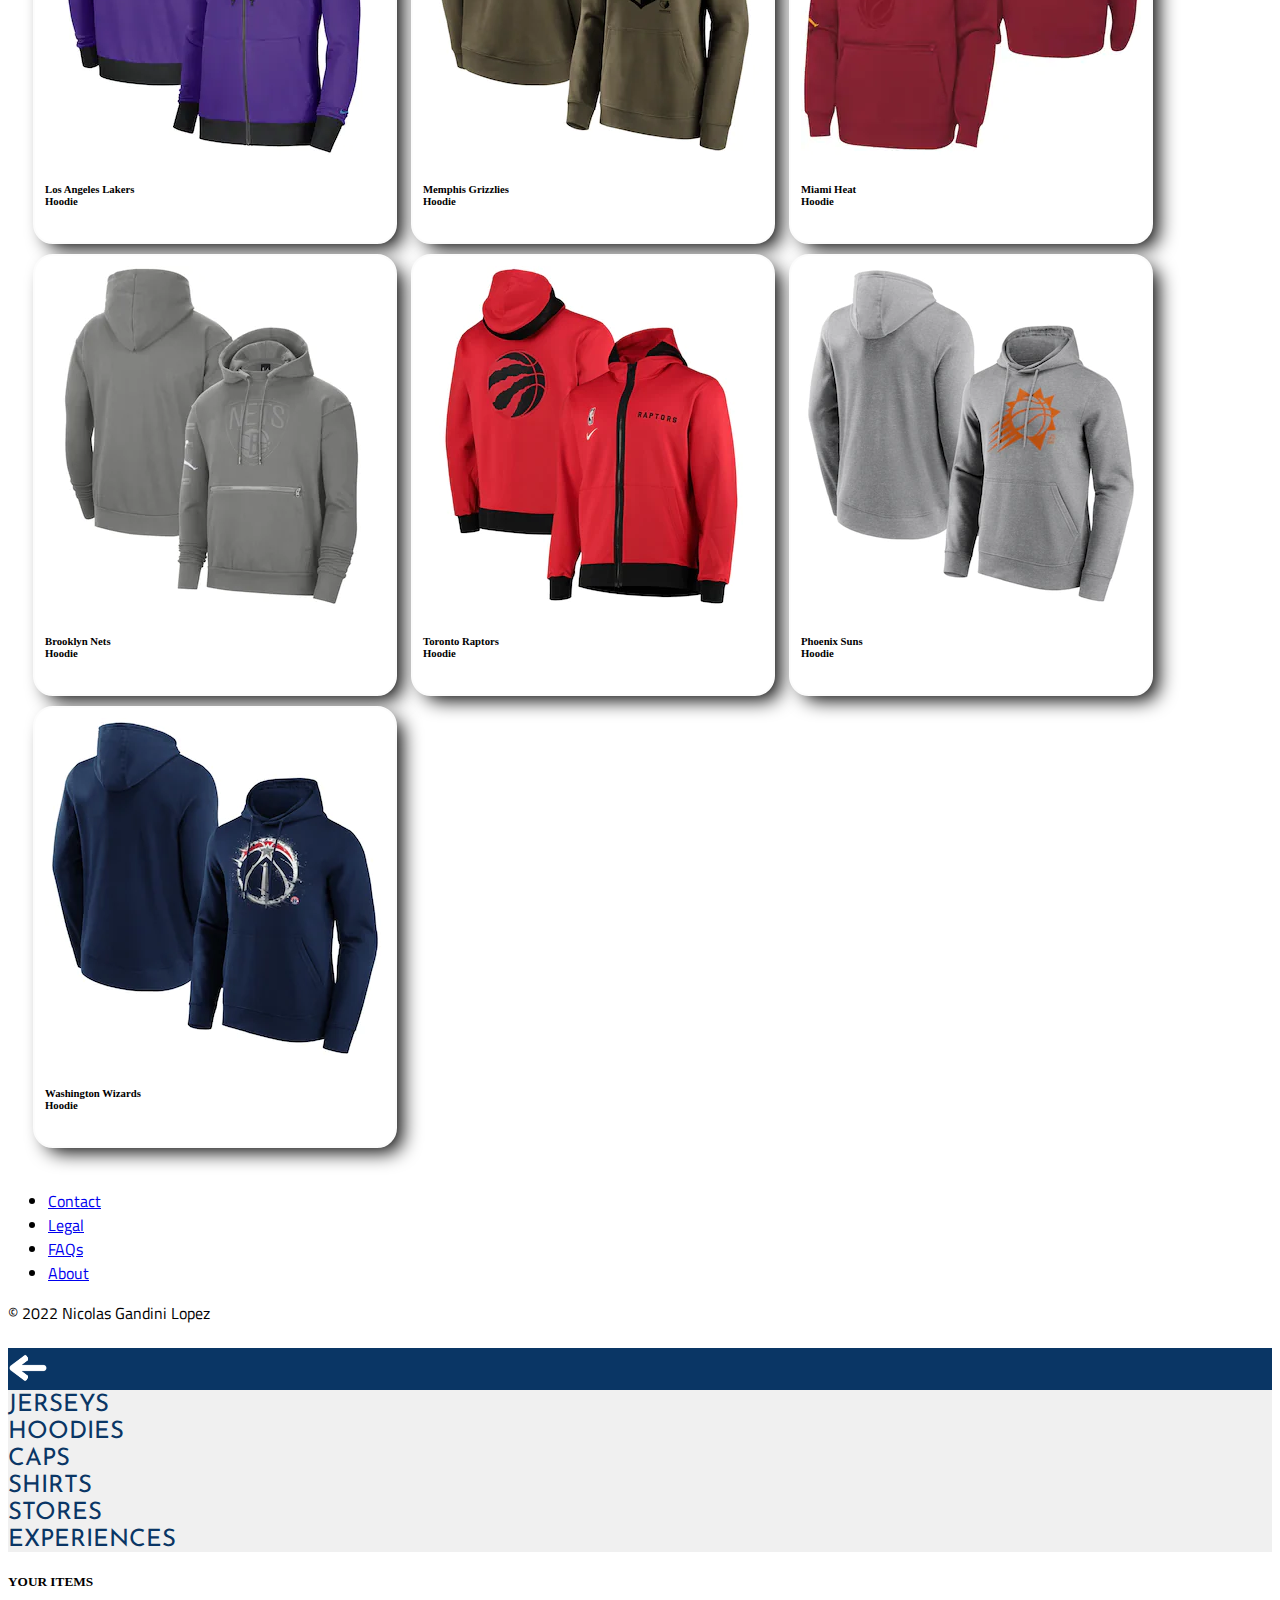
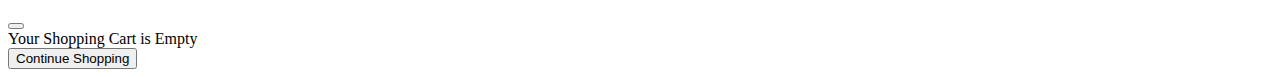
<file: hoodies.html>
<!DOCTYPE html>
<html>
<head>
	<meta charset="utf-8">
	<meta name="viewport" content="width=device-width, initial-scale=1">
	<title>NBA STORE</title>
	<link href="https://cdn.jsdelivr.net/npm/bootstrap@5.1.3/dist/css/bootstrap.min.css" rel="stylesheet" integrity="sha384-1BmE4kWBq78iYhFldvKuhfTAU6auU8tT94WrHftjDbrCEXSU1oBoqyl2QvZ6jIW3" crossorigin="anonymous">
	<link rel="stylesheet" type="text/css" href="css/estilos.css">
</head>
<body>
	<header class="container-bg">
		<nav class="navbar navbar-expand-lg navbar-light nav--bkcolor">
			<div class="container-fluid">
				<button class="menu--icon" type="button" data-bs-toggle="offcanvas" data-bs-target="#offcanvasExample" aria-controls="offcanvasExample"></button>
			    <a class="navbar-brand col-4 col-xs-4 col-s-4 col-md-3 col-lg-2 col-xl-2 nav--center" href="index.html"> <img src="assets/nba-store-white.png" class="nav--img"></a>
			    <button class="carrito--icon" type="button" data-bs-toggle="offcanvas" data-bs-target="#offcanvasRight" aria-controls="offcanvasRight"></button>
			</div>
		</nav>
	</header>
	<div class="container-bg">
		<div class="container-md container--ligth">
			<div class="conference">
				<h3>EASTERN CONFERENCE</h3>
			</div>
			<div class="teams">
					<img class="escudo blackwhite" src="assets/escudos/atlanta.svg">
					<img class="escudo blackwhite" src="assets/escudos/boston.svg">
					<img class="escudo blackwhite" src="assets/escudos/nets.svg">
					<img class="escudo blackwhite" src="assets/escudos/hornets.svg">
					<img class="escudo blackwhite" src="assets/escudos/bulls.svg">
					<img class="escudo blackwhite" src="assets/escudos/cavs.svg">
					<img class="escudo blackwhite" src="assets/escudos/pistons.svg">
					<img class="escudo blackwhite" src="assets/escudos/pacers.svg">
					<img class="escudo blackwhite" src="assets/escudos/heat.svg">
					<img class="escudo blackwhite" src="assets/escudos/bucks.svg">
					<img class="escudo blackwhite" src="assets/escudos/knicks.svg">
					<img class="escudo blackwhite" src="assets/escudos/magic.svg">
					<img class="escudo blackwhite" src="assets/escudos/sixers.svg">
					<img class="escudo blackwhite" src="assets/escudos/raptors.svg">
					<img class="escudo blackwhite" src="assets/escudos/wizards.svg">
			</div>
		</div>
		<div class="container-md container--ligth">
			<div class="conference">
				<h3>WESTERN CONFERENCE</h3>
			</div>
			<div class="teams">
					<img class="escudo blackwhite" src="assets/escudos/dallas.svg">
					<img class="escudo blackwhite" src="assets/escudos/denver.svg">
					<img class="escudo blackwhite" src="assets/escudos/warriors.svg">
					<img class="escudo blackwhite" src="assets/escudos/houston.svg">
					<img class="escudo blackwhite" src="assets/escudos/clippers.svg">
					<img class="escudo blackwhite" src="assets/escudos/lakers.svg">
					<img class="escudo blackwhite" src="assets/escudos/memphis.svg">
					<img class="escudo blackwhite" src="assets/escudos/minesota.svg">
					<img class="escudo blackwhite" src="assets/escudos/pelicans.svg">
					<img class="escudo blackwhite" src="assets/escudos/thunder.svg">
					<img class="escudo blackwhite" src="assets/escudos/suns.svg">
					<img class="escudo blackwhite" src="assets/escudos/portland.svg">
					<img class="escudo blackwhite" src="assets/escudos/kings.svg">
					<img class="escudo blackwhite" src="assets/escudos/spurs.svg">
					<img class="escudo blackwhite" src="assets/escudos/jazz.svg">
			</div>
		</div>
		<div class="container-fluid d-flex justify-content-center encabezadoTienda">
			<h3>HOODIES</h3>
		</div>
		<div class="py-5">
			<div class="col-10 offset-1 text-center">
				<div class="row no-gutters container-md mx-auto justify-content-center">
			        <div class="col-12 col-md-3 col-lg-2 producto zoom">
			            <img src="assets/hoodie/cavs.webp" alt="iPhone X" class="producto-img">
			            <h6 class="mt-3">Cleveland Cavalliers <br> Hoodie</h6>
			        </div>
			        <div class="col-12 col-md-3 col-lg-2 producto zoom">
			            <img src="assets/hoodie/celtics.webp" alt="iPhone X" class="producto-img">
			            <h6 class="mt-3">Boston Celtics<br>Hoodie</h6>
			        </div>
			        <div class="col-12 col-md-3 col-lg-2 producto zoom">
			            <img src="assets/hoodie/chicago.webp" alt="iPhone X" class="producto-img">
			            <h6 class="mt-3">Chicago Bulls<br>Hoodie</h6>
			        </div>
			        <div class="col-12 col-md-3 col-lg-2 producto zoom">
			            <img src="assets/hoodie/lakers.webp" alt="iPhone X" class="producto-img">
			            <h6 class="mt-3">Los Angeles Lakers<br>Hoodie</h6>
			        </div>
			        <div class="col-12 col-md-3 col-lg-2 producto zoom">
			            <img src="assets/hoodie/memphis.webp" alt="iPhone X" class="producto-img">
			            <h6 class="mt-3">Memphis Grizzlies<br>Hoodie</h6>
			        </div>
			        <div class="col-12 col-md-3 col-lg-2 producto zoom">
			            <img src="assets/hoodie/miami.webp" alt="iPhone X" class="producto-img">
			            <h6 class="mt-3">Miami Heat<br>Hoodie</h6>
			        </div>
			        <div class="col-12 col-md-3 col-lg-2 producto zoom">
			            <img src="assets/hoodie/nets.webp" alt="iPhone X" class="producto-img">
			            <h6 class="mt-3">Brooklyn Nets<br>Hoodie</h6>
			        </div>
			        <div class="col-12 col-md-3 col-lg-2 producto zoom">
			            <img src="assets/hoodie/raptor.webp" alt="iPhone X" class="producto-img">
			            <h6 class="mt-3">Toronto Raptors<br> Hoodie</h6>
			        </div>
			        <div class="col-12 col-md-3 col-lg-2 producto zoom">
			            <img src="assets/hoodie/suns.webp" alt="iPhone X" class="producto-img">
			            <h6 class="mt-3">Phoenix Suns<br> Hoodie</h6>
			        </div>
			        <div class="col-12 col-md-3 col-lg-2 producto zoom">
			            <img src="assets/hoodie/washington.webp" alt="iPhone X" class="producto-img">
			            <h6 class="mt-3">Washington Wizards <br> Hoodie</h6>
			        </div>

			    </div>
			</div>
		</div>


	<div class="container">
	  <footer class="py-3 my-4">
	    <ul class="nav justify-content-center border-bottom pb-3 mb-3">
	      <li class="nav-item"><a href="#" class="nav-link px-2 text-muted">Contact</a></li>
	      <li class="nav-item"><a href="#" class="nav-link px-2 text-muted">Legal</a></li>
	      <li class="nav-item"><a href="#" class="nav-link px-2 text-muted">FAQs</a></li>
	      <li class="nav-item"><a href="#" class="nav-link px-2 text-muted">About</a></li>
	    </ul>
	    <p class="text-center text-muted">&copy; 2022 Nicolas Gandini Lopez</p>
	  </footer>
	</div>

	<!--UTILIDADES-->
	<div class="offcanvas offcanvas-start" tabindex="-1" id="offcanvasExample" aria-labelledby="offcanvasExampleLabel">
	  <div class="offcanvas-header nav--bkcolor">
	    <h5 class="offcanvas-title" id="offcanvasExampleLabel"></h5>
	    <button type="button" class="close--icon text-reset" data-bs-dismiss="offcanvas" aria-label="Close"></button>
	  </div>
	  <div class="offcanvas-body canvas--bkcolor">
	    <div>
	      <a class="canvas--items" href="jerseys.html">JERSEYS</a>
	    </div>
	    <div>
	      <a class="canvas--items" href="hoodies.html">HOODIES</a>
	    </div>
	    <div>
	      <a class="canvas--items" href="caps.html">CAPS</a>
	    </div>
	    <div>
	      <a class="canvas--items" href="shirts.html">SHIRTS</a>
	    </div>
	    <div>
	      <a class="canvas--items" href="store.html">STORES</a>
	    </div>
	    <div>
	      <a class="canvas--items" href="experiences.html">EXPERIENCES</a>
	    </div>
	  </div>
	</div>
	<div class="offcanvas offcanvas-end" tabindex="-1" id="offcanvasRight" aria-labelledby="offcanvasRightLabel">
	  <div class="offcanvas-header">
	    <h5 id="offcanvasRightLabel">YOUR ITEMS</h5>
	    <button type="button" class="btn-close text-reset" data-bs-dismiss="offcanvas" aria-label="Close"></button>
	  </div>
	  <div class="offcanvas-body">
	    <div>Your Shopping Cart is Empty</div>
	    <div><button type="button" class="btn btn-danger" data-bs-dismiss="offcanvas">Continue Shopping</button></div>
	  </div>
	</div>
</body>
	<script src="https://cdn.jsdelivr.net/npm/bootstrap@5.1.3/dist/js/bootstrap.bundle.min.js" integrity="sha384-ka7Sk0Gln4gmtz2MlQnikT1wXgYsOg+OMhuP+IlRH9sENBO0LRn5q+8nbTov4+1p" crossorigin="anonymous"></script>
</html>
</file>
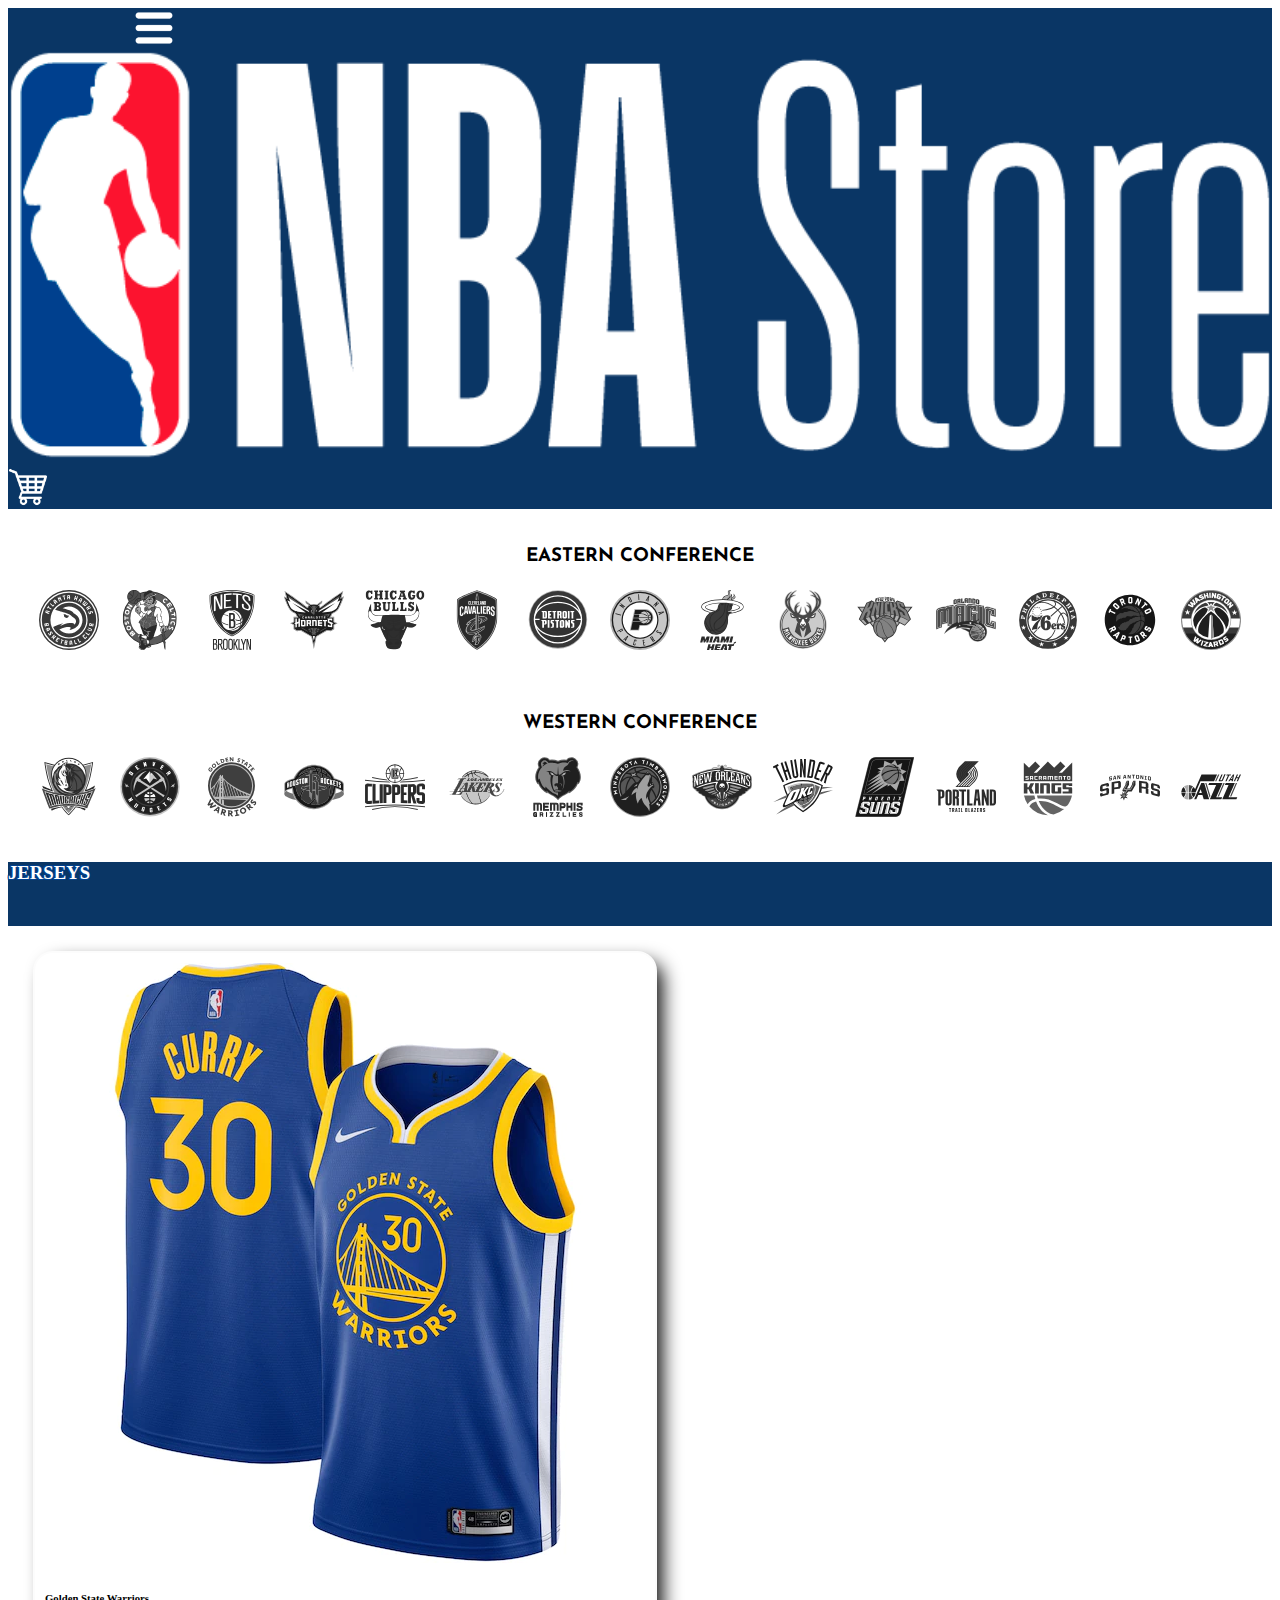
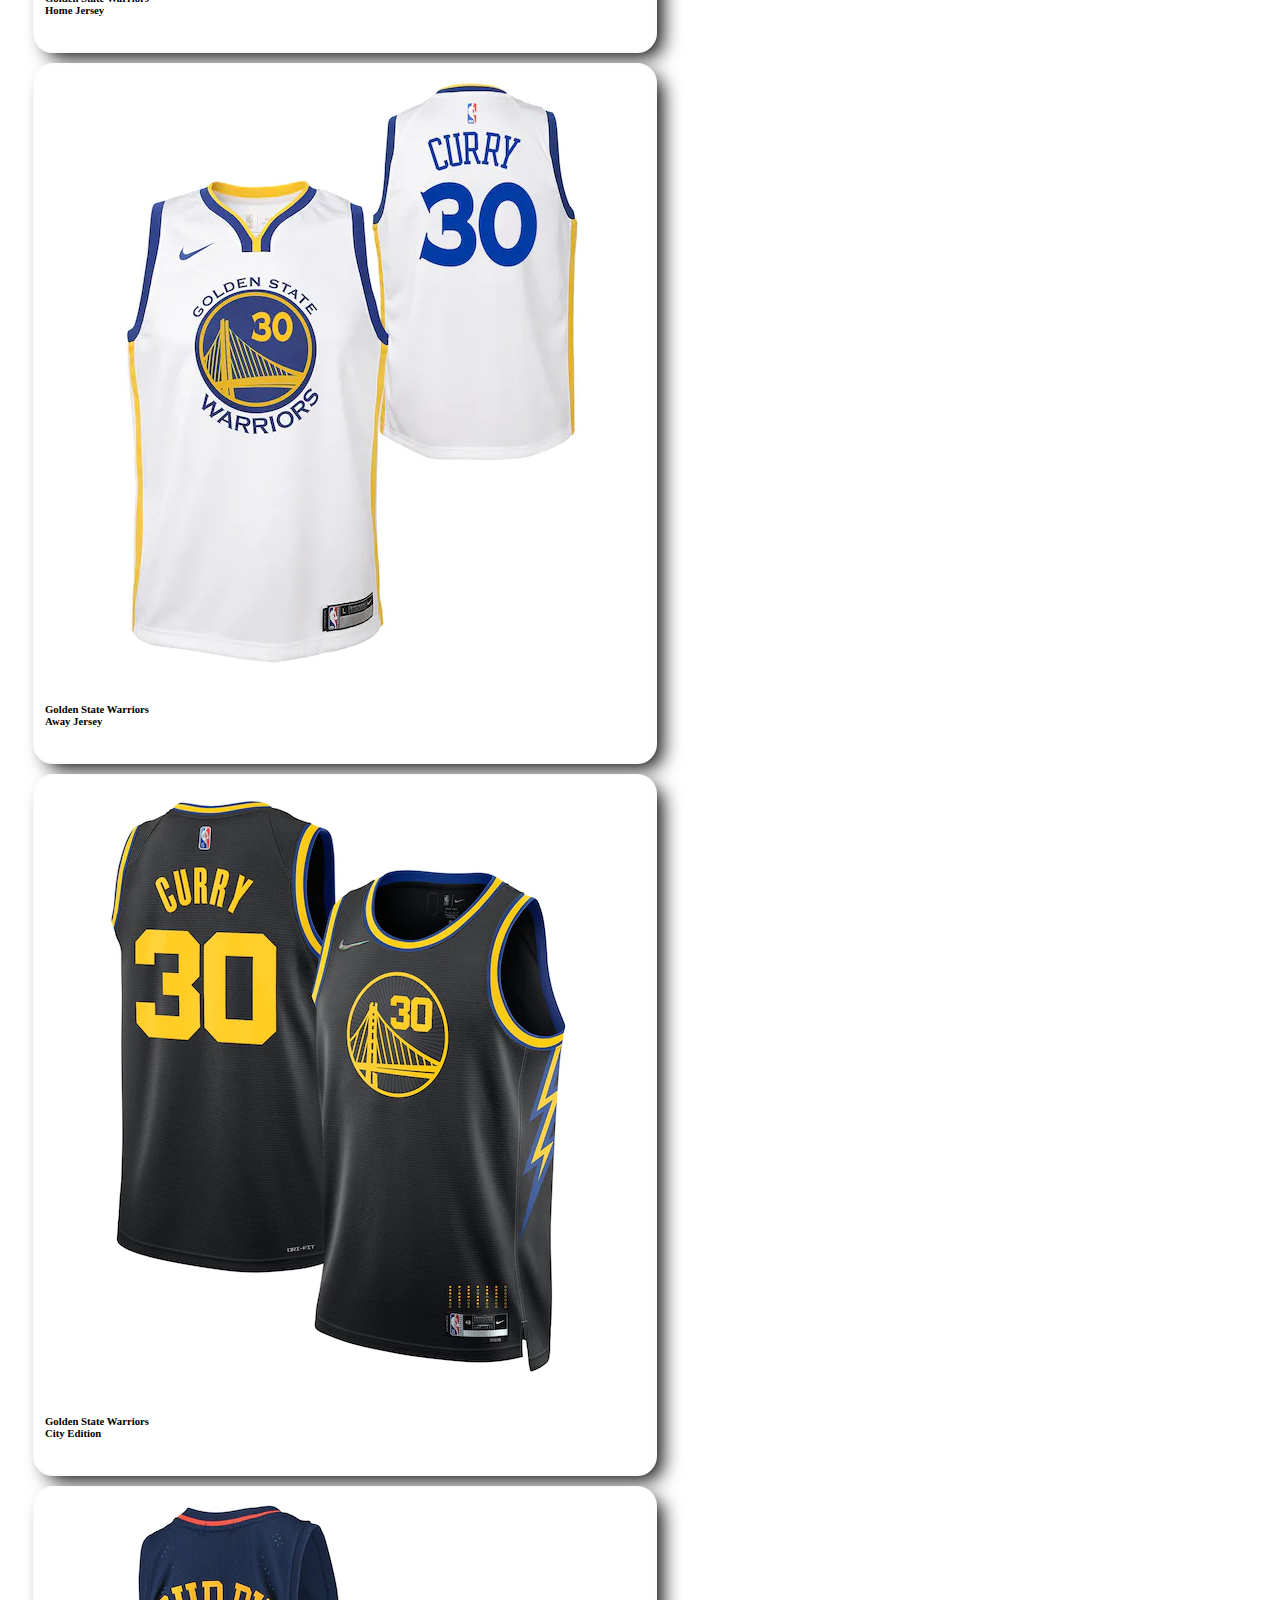
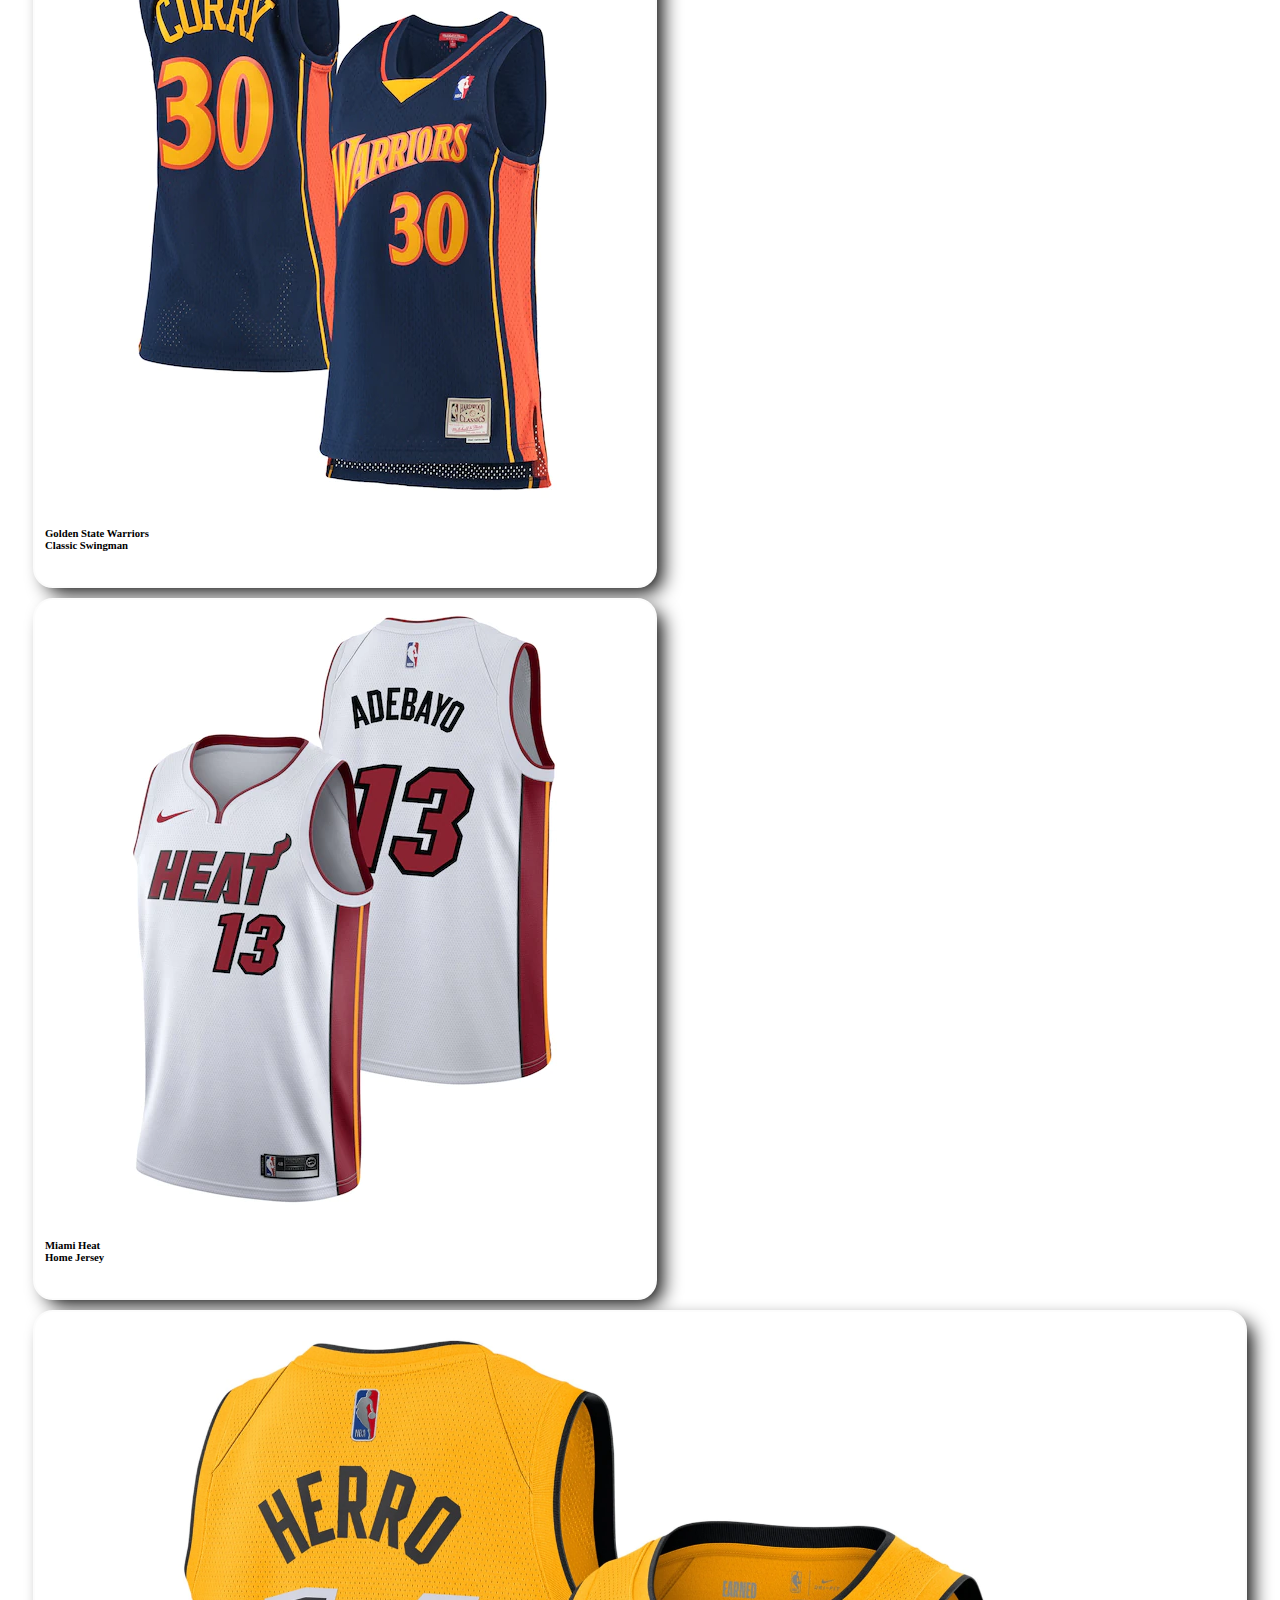
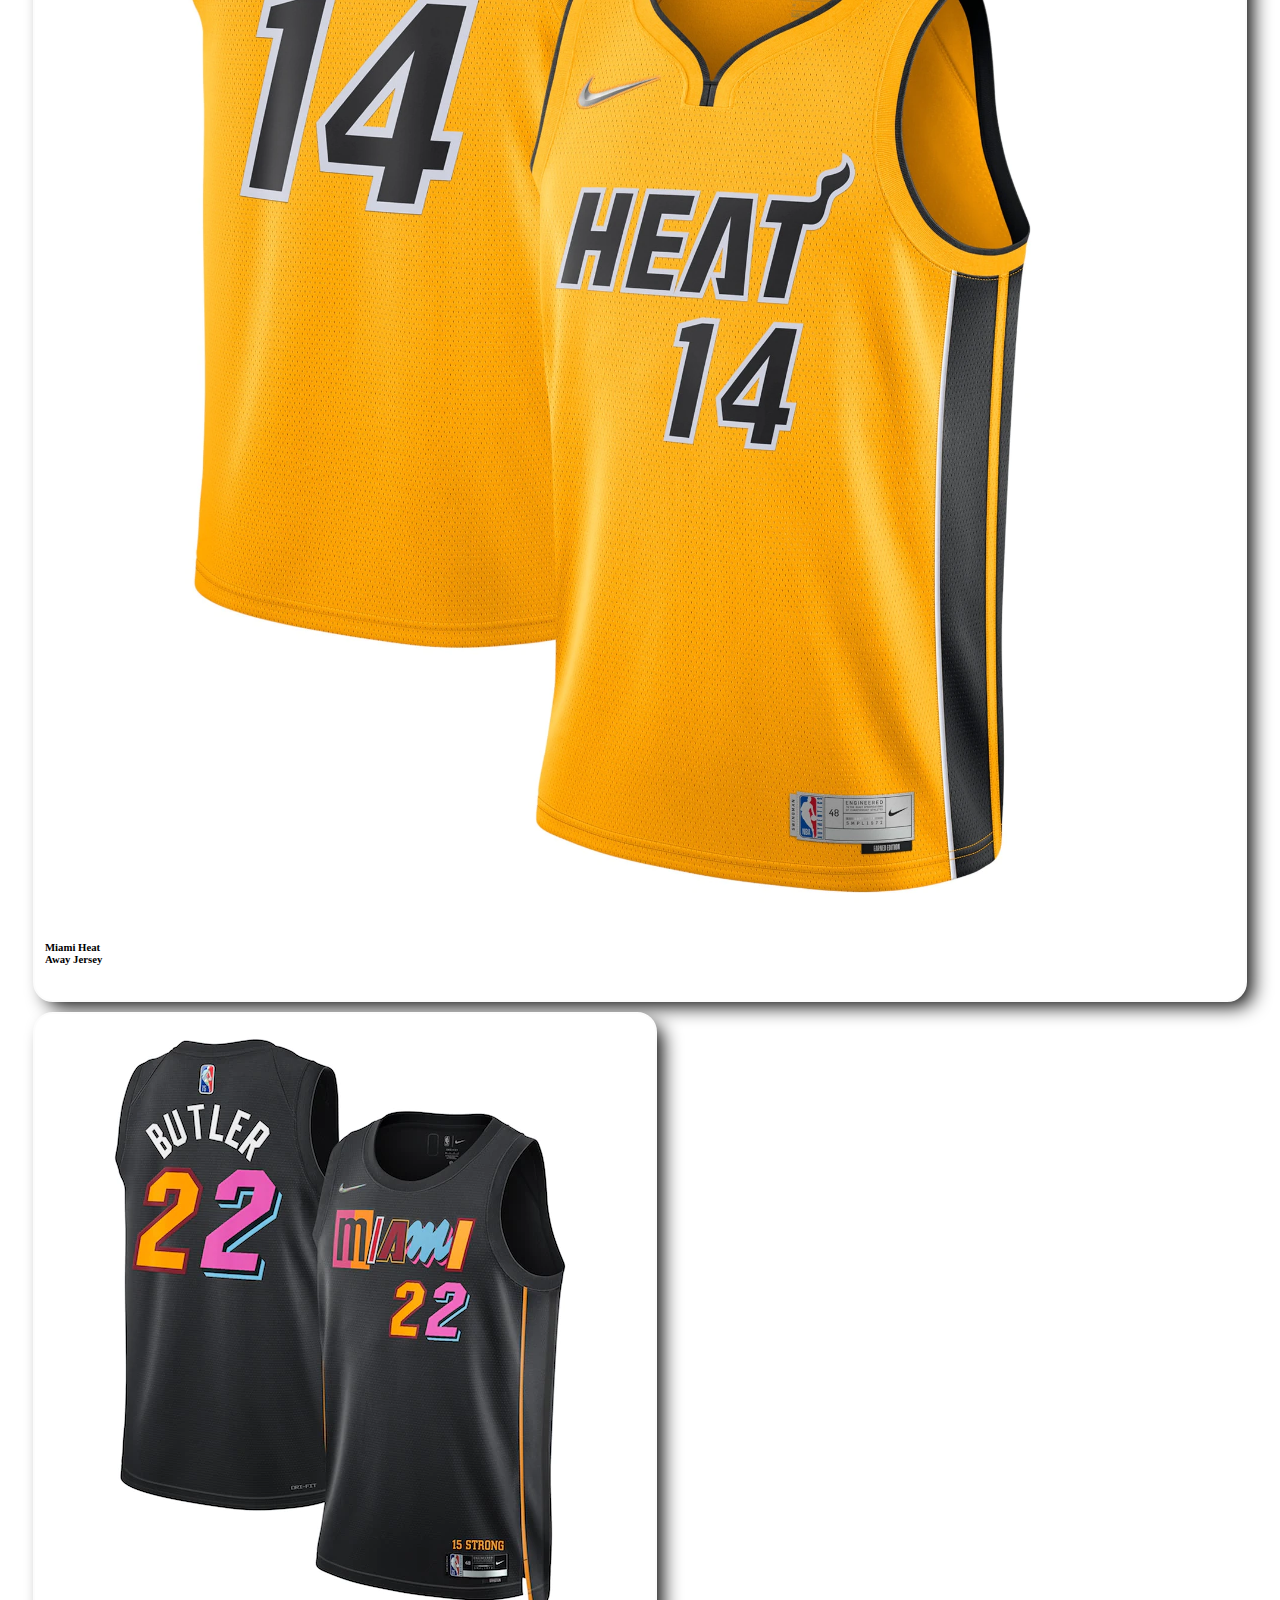
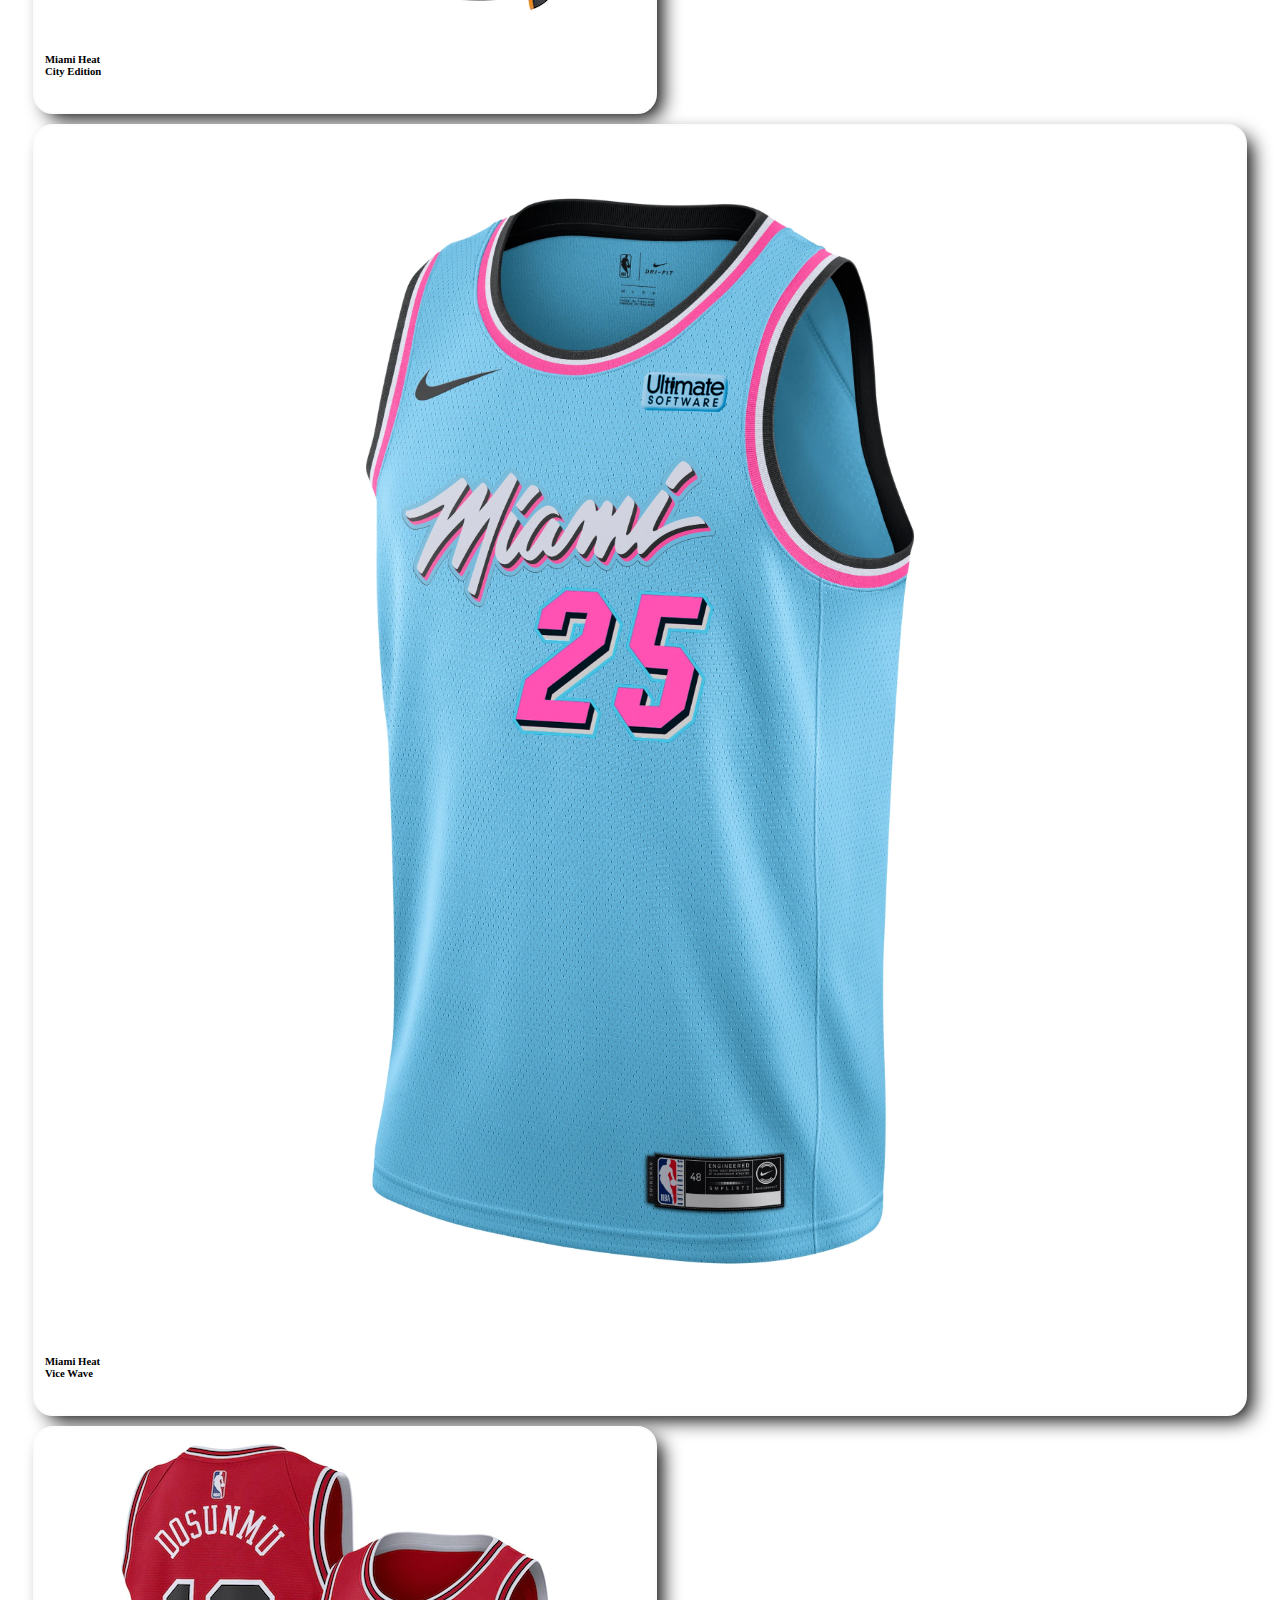
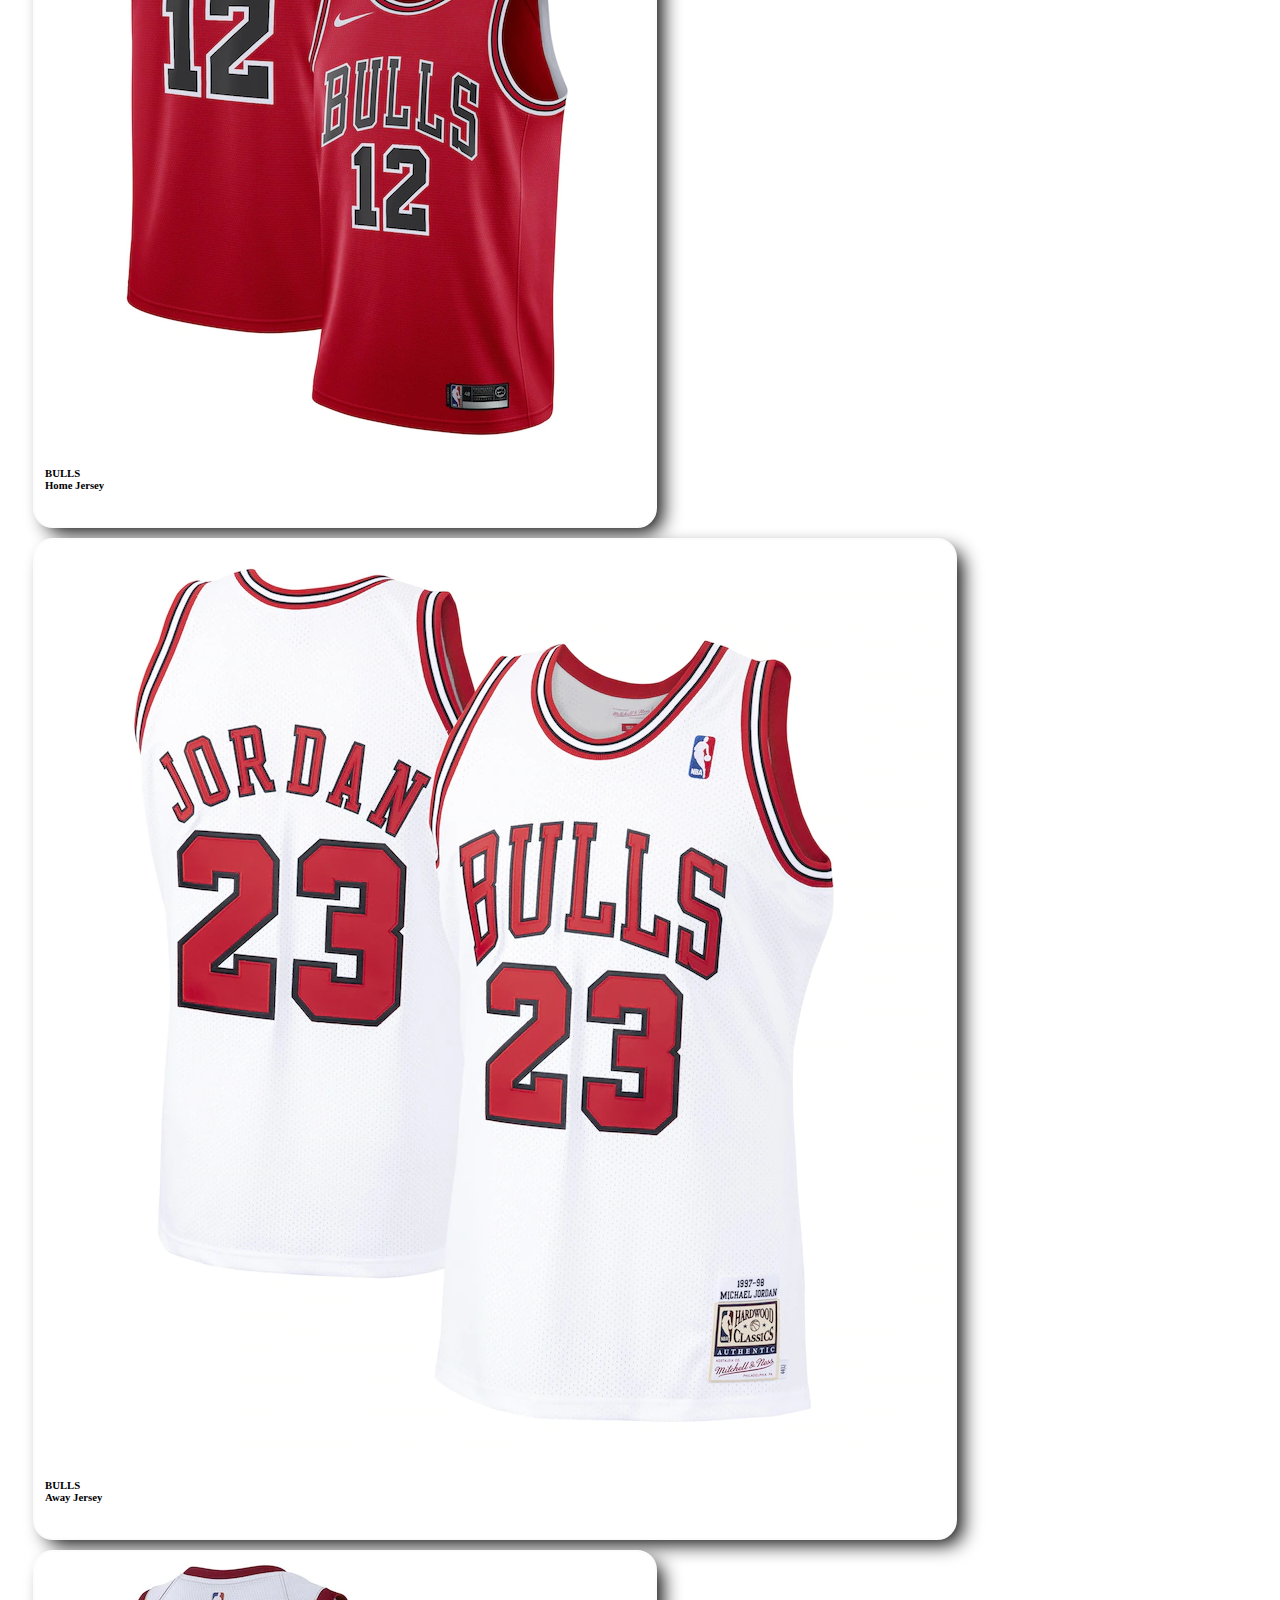
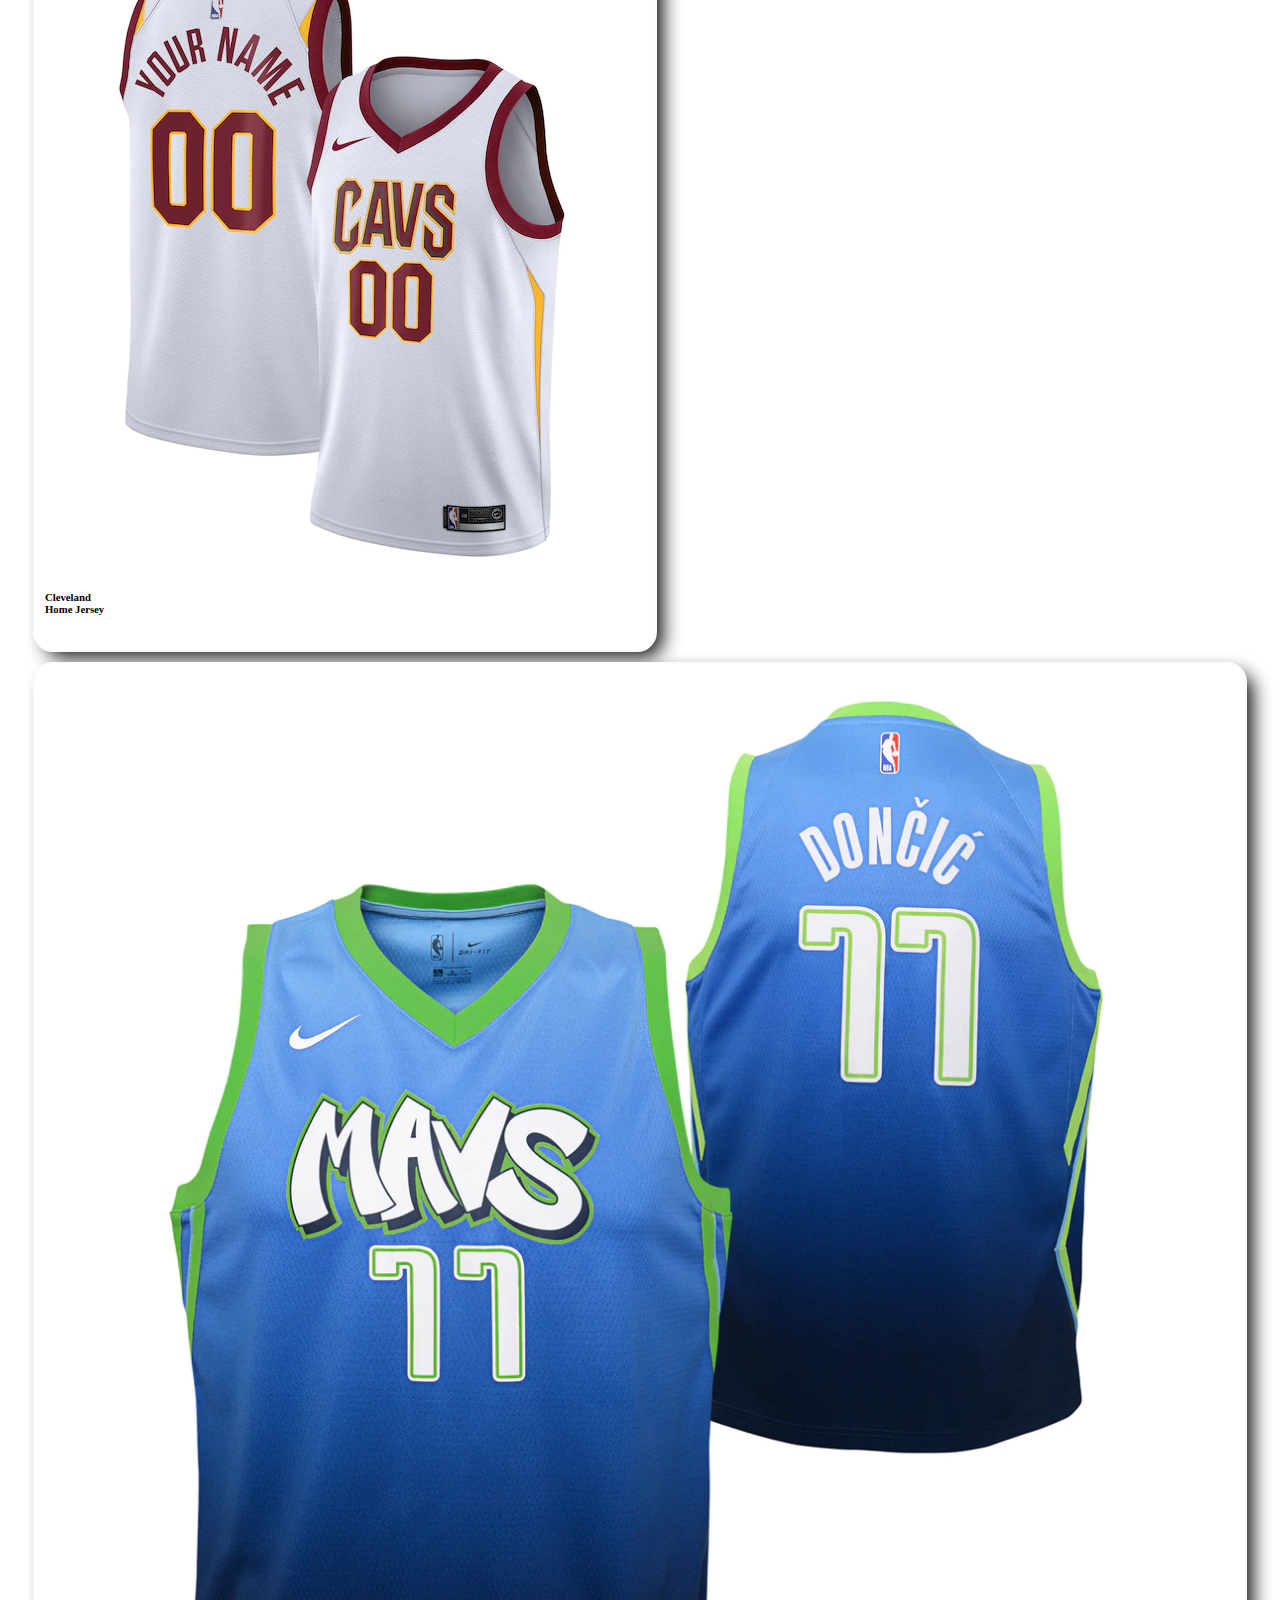
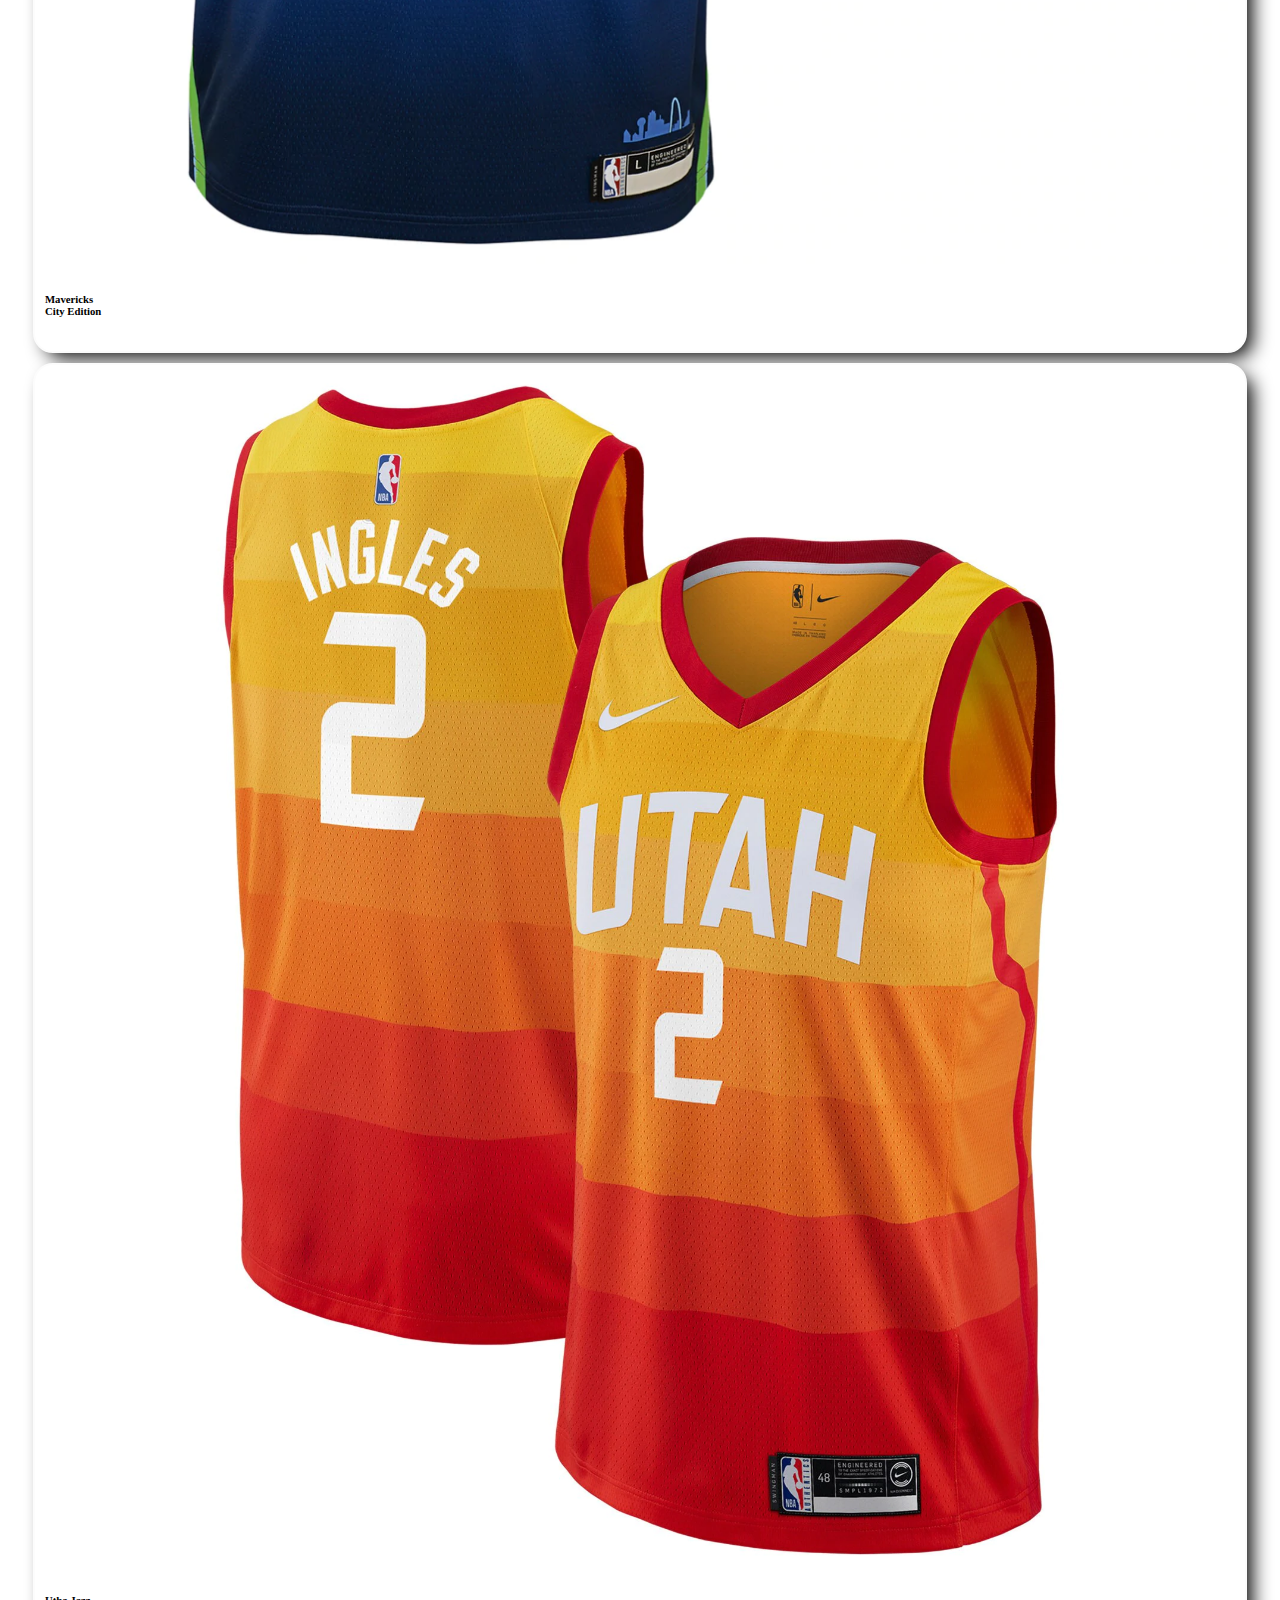
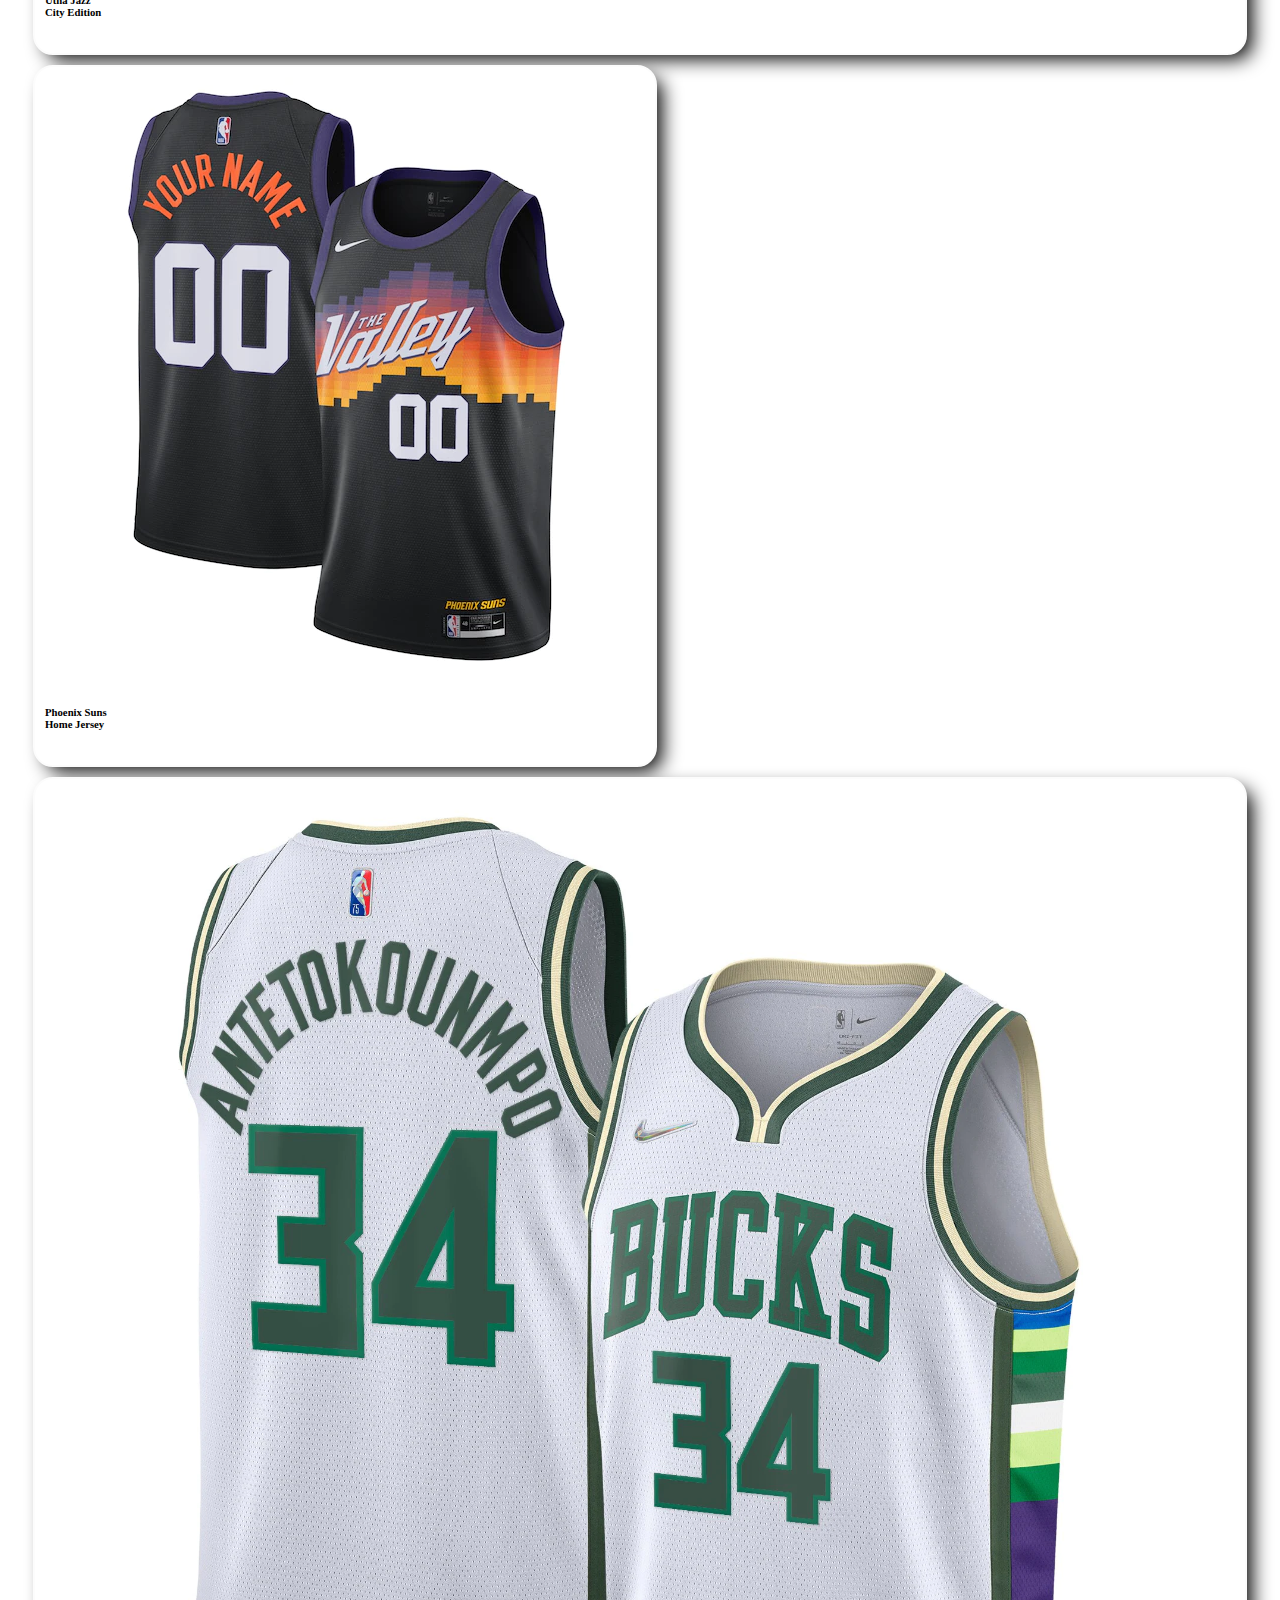
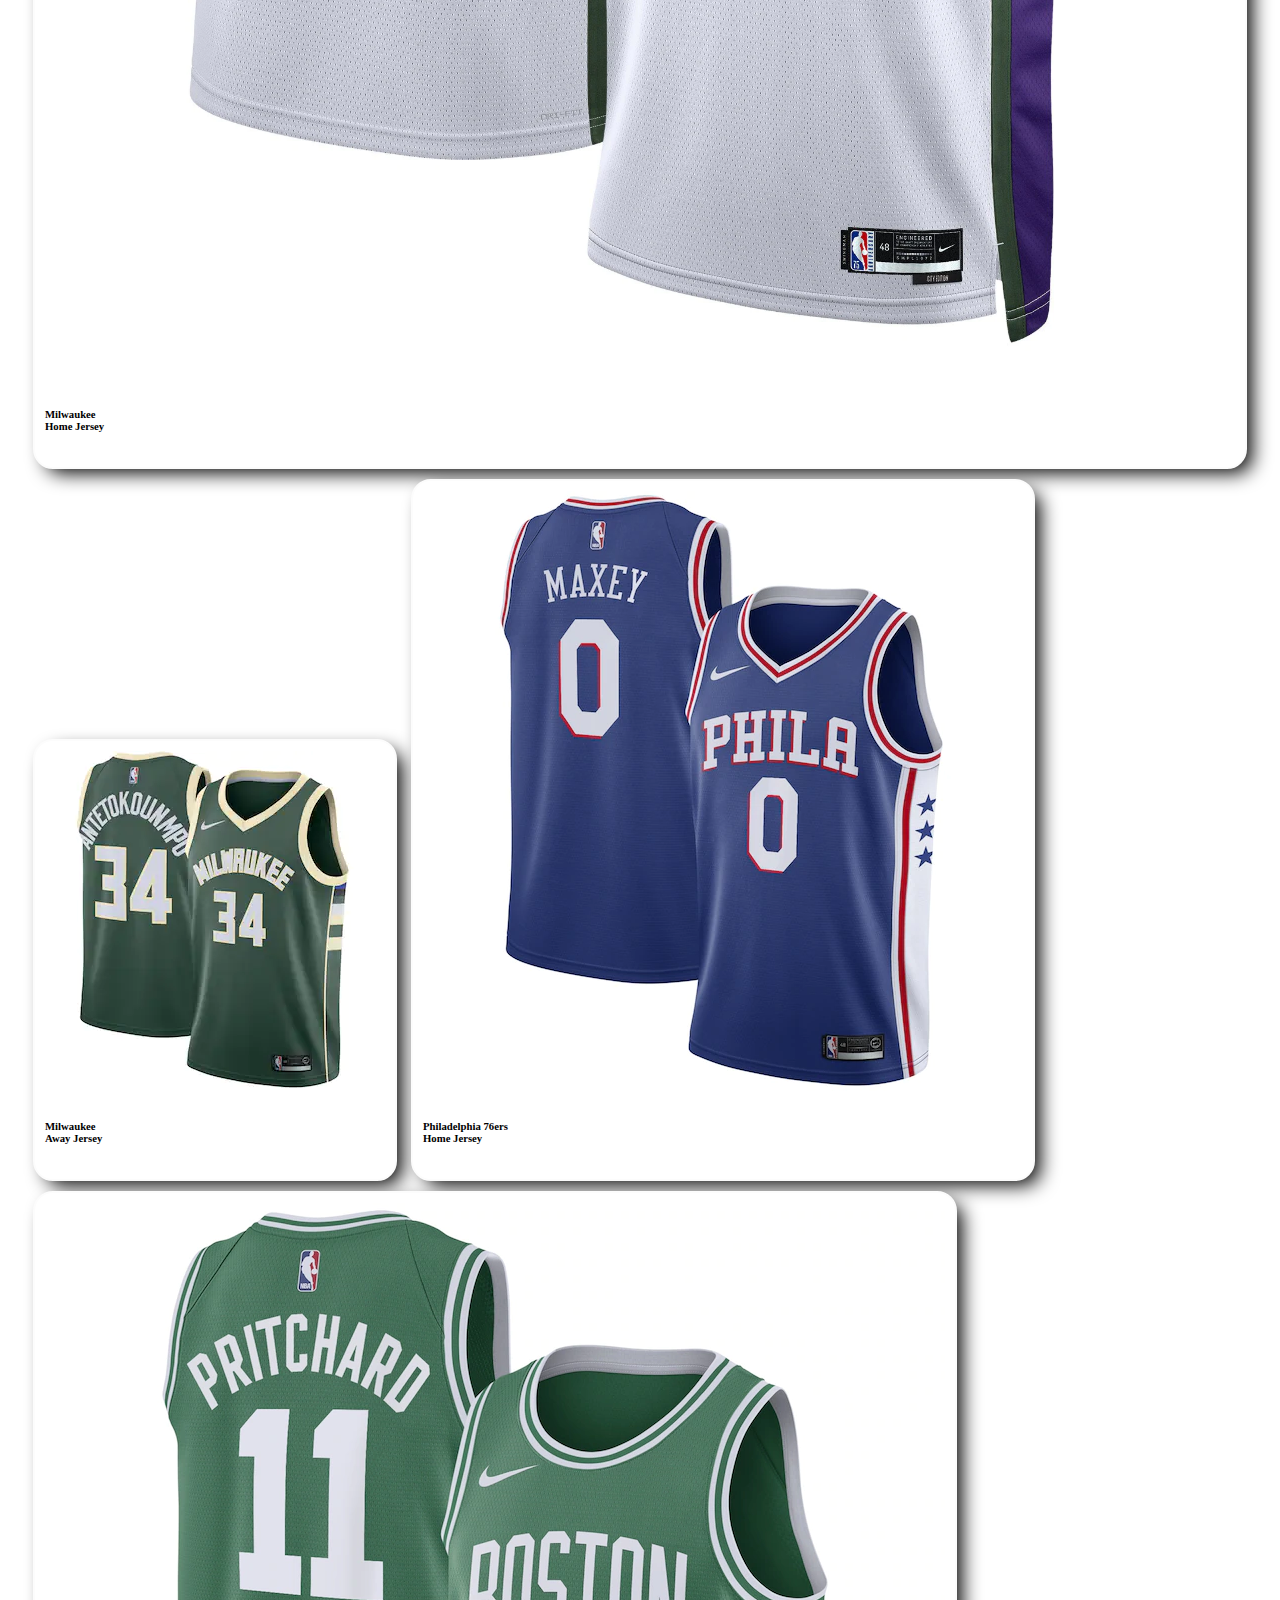
<file: jerseys.html>
<!DOCTYPE html>
<html>
<head>
	<meta charset="utf-8">
	<meta name="viewport" content="width=device-width, initial-scale=1">
	<title>NBA STORE</title>
	<link href="https://cdn.jsdelivr.net/npm/bootstrap@5.1.3/dist/css/bootstrap.min.css" rel="stylesheet" integrity="sha384-1BmE4kWBq78iYhFldvKuhfTAU6auU8tT94WrHftjDbrCEXSU1oBoqyl2QvZ6jIW3" crossorigin="anonymous">
	<link rel="stylesheet" type="text/css" href="css/estilos.css">
</head>
<body>
	<header class="container-bg">
		<nav class="navbar navbar-expand-lg navbar-light nav--bkcolor">
			<div class="container-fluid">
				<button class="menu--icon" type="button" data-bs-toggle="offcanvas" data-bs-target="#offcanvasExample" aria-controls="offcanvasExample"></button>
			    <a class="navbar-brand col-4 col-xs-4 col-s-4 col-md-3 col-lg-2 col-xl-2 nav--center" href="index.html"> <img src="assets/nba-store-white.png" class="nav--img"></a>
			    <button class="carrito--icon" type="button" data-bs-toggle="offcanvas" data-bs-target="#offcanvasRight" aria-controls="offcanvasRight"></button>
			</div>
		</nav>
	</header>
	<div class="container-bg">
		<div class="container-md container--ligth">
			<div class="conference">
				<h3>EASTERN CONFERENCE</h3>
			</div>
			<div class="teams">
					<img class="escudo blackwhite" src="assets/escudos/atlanta.svg">
					<img class="escudo blackwhite" src="assets/escudos/boston.svg">
					<img class="escudo blackwhite" src="assets/escudos/nets.svg">
					<img class="escudo blackwhite" src="assets/escudos/hornets.svg">
					<img class="escudo blackwhite" src="assets/escudos/bulls.svg">
					<img class="escudo blackwhite" src="assets/escudos/cavs.svg">
					<img class="escudo blackwhite" src="assets/escudos/pistons.svg">
					<img class="escudo blackwhite" src="assets/escudos/pacers.svg">
					<img class="escudo blackwhite" src="assets/escudos/heat.svg">
					<img class="escudo blackwhite" src="assets/escudos/bucks.svg">
					<img class="escudo blackwhite" src="assets/escudos/knicks.svg">
					<img class="escudo blackwhite" src="assets/escudos/magic.svg">
					<img class="escudo blackwhite" src="assets/escudos/sixers.svg">
					<img class="escudo blackwhite" src="assets/escudos/raptors.svg">
					<img class="escudo blackwhite" src="assets/escudos/wizards.svg">
			</div>
		</div>
		<div class="container-md container--ligth">
			<div class="conference">
				<h3>WESTERN CONFERENCE</h3>
			</div>
			<div class="teams">
					<img class="escudo blackwhite" src="assets/escudos/dallas.svg">
					<img class="escudo blackwhite" src="assets/escudos/denver.svg">
					<img class="escudo blackwhite" src="assets/escudos/warriors.svg">
					<img class="escudo blackwhite" src="assets/escudos/houston.svg">
					<img class="escudo blackwhite" src="assets/escudos/clippers.svg">
					<img class="escudo blackwhite" src="assets/escudos/lakers.svg">
					<img class="escudo blackwhite" src="assets/escudos/memphis.svg">
					<img class="escudo blackwhite" src="assets/escudos/minesota.svg">
					<img class="escudo blackwhite" src="assets/escudos/pelicans.svg">
					<img class="escudo blackwhite" src="assets/escudos/thunder.svg">
					<img class="escudo blackwhite" src="assets/escudos/suns.svg">
					<img class="escudo blackwhite" src="assets/escudos/portland.svg">
					<img class="escudo blackwhite" src="assets/escudos/kings.svg">
					<img class="escudo blackwhite" src="assets/escudos/spurs.svg">
					<img class="escudo blackwhite" src="assets/escudos/jazz.svg">
			</div>
		</div>
		<div class="container-fluid d-flex justify-content-center encabezadoTienda">
			<h3>JERSEYS</h3>
		</div>
		<div class="py-5">
			<div class="col-10 offset-1 text-center">
				<div class="row no-gutters container-md mx-auto justify-content-center">
			        <div class="col-12 col-md-3 col-lg-2 producto zoom">
			            <img src="assets/jersey/gsw-home.webp" alt="iPhone X" class="producto-img">
			            <h6 class="mt-3">Golden State Warriors <br> Home Jersey</h6>
			        </div>
			        <div class="col-12 col-md-3 col-lg-2 producto zoom">
			            <img src="assets/jersey/gsw-away.webp" alt="iPhone XI" class="producto-img">
			            <h6 class="mt-3">Golden State Warriors <br> Away Jersey</h6>
			        </div>
			        <div class="col-12 col-md-3 col-lg-2 producto zoom">
			            <img src="assets/jersey/gsw-black.webp" alt="iPhone Pro" class="producto-img">
			            <h6 class="mt-3">Golden State Warriors <br> City Edition</h6>
			        </div>
			        <div class="col-12 col-md-3 col-lg-2 producto zoom">
			            <img src="assets/jersey/gsw-city.webp" alt="iPhone S" class="producto-img">
			            <h6 class="mt-3">Golden State Warriors <br> Classic Swingman</h6>
			        </div>
			        <div class="col-12 col-md-3 col-lg-2 producto zoom">
			            <img src="assets/jersey/miami-home.webp" alt="iPhone X" class="producto-img">
			            <h6 class="mt-3">Miami Heat <br> Home Jersey</h6>
			        </div>
			        <div class="col-12 col-md-3 col-lg-2 producto zoom">
			            <img src="assets/jersey/miami-yellow.webp" alt="iPhone XI" class="producto-img">
			            <h6 class="mt-3">Miami Heat <br> Away Jersey</h6>
			        </div>
			        <div class="col-12 col-md-3 col-lg-2 producto zoom">
			            <img src="assets/jersey/miami-city.webp" alt="iPhone Pro" class="producto-img">
			            <h6 class="mt-3">Miami Heat <br> City Edition</h6>
			        </div>
			        <div class="col-12 col-md-3 col-lg-2 producto zoom">
			            <img src="assets/jersey/miami-vicewave.webp" alt="iPhone S" class="producto-img">
			            <h6 class="mt-3">Miami Heat <br> Vice Wave</h6>
			        </div>
			         <div class="col-12 col-md-3 col-lg-2 producto zoom">
			            <img src="assets/jersey/bulls-home.webp" alt="iPhone X" class="producto-img">
			            <h6 class="mt-3">BULLS <br> Home Jersey</h6>
			        </div>
			        <div class="col-12 col-md-3 col-lg-2 producto zoom">
			            <img src="assets/jersey/bulls-away.webp" alt="iPhone XI" class="producto-img">
			            <h6 class="mt-3">BULLS <br> Away Jersey</h6>
			        </div>
			        <div class="col-12 col-md-3 col-lg-2 producto zoom">
			            <img src="assets/jersey/cleveland-home.webp" alt="iPhone Pro" class="producto-img">
			            <h6 class="mt-3">Cleveland <br> Home Jersey</h6>
			        </div>
			        <div class="col-12 col-md-3 col-lg-2 producto zoom">
			            <img src="assets/jersey/mavs-city.webp" alt="iPhone S" class="producto-img">
			            <h6 class="mt-3">Mavericks<br> City Edition</h6>
			        </div>
			        <div class="col-12 col-md-3 col-lg-2 producto zoom">
			            <img src="assets/jersey/jazz-city.webp" alt="iPhone X" class="producto-img">
			            <h6 class="mt-3">Utha Jazz<br> City Edition</h6>
			        </div>
			        <div class="col-12 col-md-3 col-lg-2 producto zoom">
			            <img src="assets/jersey/suns-home.webp" alt="iPhone XI" class="producto-img">
			            <h6 class="mt-3">Phoenix Suns <br> Home Jersey</h6>
			        </div>
			        <div class="col-12 col-md-3 col-lg-2 producto zoom">
			            <img src="assets/jersey/milwaukee-home.webp" alt="iPhone Pro" class="producto-img">
			            <h6 class="mt-3">Milwaukee<br> Home Jersey</h6>
			        </div>
			        <div class="col-12 col-md-3 col-lg-2 producto zoom">
			            <img src="assets/jersey/milwaukee-away.webp" alt="iPhone S" class="producto-img">
			            <h6 class="mt-3">Milwaukee<br> Away Jersey</h6>
			        </div>
			        <div class="col-12 col-md-3 col-lg-2 producto zoom">
			            <img src="assets/jersey/phila-home.webp" alt="iPhone S" class="producto-img">
			            <h6 class="mt-3">Philadelphia 76ers<br> Home Jersey</h6>
			        </div>
			        <div class="col-12 col-md-3 col-lg-2 producto zoom">
			            <img src="assets/jersey/celtics-home.webp" alt="iPhone Pro" class="producto-img">
			            <h6 class="mt-3">Celtics<br> Home Jersey</h6>
			        </div>
			        <div class="col-12 col-md-3 col-lg-2 producto zoom">
			            <img src="assets/jersey/celtics-away.webp" alt="iPhone S" class="producto-img">
			            <h6 class="mt-3">Celtics<br> Away Jersey</h6>
			        </div>
			        <div class="col-12 col-md-3 col-lg-2 producto zoom">
			            <img src="assets/jersey/celtics-black.jpg" alt="iPhone S" class="producto-img">
			            <h6 class="mt-3">Celtics<br> Black Jersey</h6>
			        </div>
			        <div class="col-12 col-md-3 col-lg-2 producto zoom">
			            <img src="assets/jersey/lakers-home.webp" alt="iPhone S" class="producto-img">
			            <h6 class="mt-3">Lakers<br> Home Jersey</h6>
			        </div>
			        <div class="col-12 col-md-3 col-lg-2 producto zoom">
			            <img src="assets/jersey/lakers-away.webp" alt="iPhone S" class="producto-img">
			            <h6 class="mt-3">Lakers<br> Away Jersey</h6>
			        </div>
			        <div class="col-12 col-md-3 col-lg-2 producto zoom">
			            <img src="assets/jersey/lakers-city.webp" alt="iPhone Pro" class="producto-img">
			            <h6 class="mt-3">Lakers<br> City Edition</h6>
			        </div>
			        <div class="col-12 col-md-3 col-lg-2 producto zoom">
			            <img src="assets/jersey/lakers-black.webp" alt="iPhone S" class="producto-img">
			            <h6 class="mt-3">Lakers<br> Black Jersey</h6>
			        </div>
			        <div class="col-12 col-md-3 col-lg-2 producto zoom">
			            <img src="assets/jersey/lakersclassic.webp" alt="iPhone S" class="producto-img">
			            <h6 class="mt-3">Lakers<br> Classic</h6>
			        </div>

			    </div>
			</div>
		</div>


	<div class="container">
	  <footer class="py-3 my-4">
	    <ul class="nav justify-content-center border-bottom pb-3 mb-3">
	      <li class="nav-item"><a href="#" class="nav-link px-2 text-muted">Contact</a></li>
	      <li class="nav-item"><a href="#" class="nav-link px-2 text-muted">Legal</a></li>
	      <li class="nav-item"><a href="#" class="nav-link px-2 text-muted">FAQs</a></li>
	      <li class="nav-item"><a href="#" class="nav-link px-2 text-muted">About</a></li>
	    </ul>
	    <p class="text-center text-muted">&copy; 2022 Nicolas Gandini Lopez</p>
	  </footer>
	</div>

	<!--UTILIDADES-->
	<div class="offcanvas offcanvas-start" tabindex="-1" id="offcanvasExample" aria-labelledby="offcanvasExampleLabel">
	  <div class="offcanvas-header nav--bkcolor">
	    <h5 class="offcanvas-title" id="offcanvasExampleLabel"></h5>
	    <button type="button" class="close--icon text-reset" data-bs-dismiss="offcanvas" aria-label="Close"></button>
	  </div>
	  <div class="offcanvas-body canvas--bkcolor">
	    <div>
	      <a class="canvas--items" href="jerseys.html">JERSEYS</a>
	    </div>
	    <div>
	      <a class="canvas--items" href="hoodies.html">HOODIES</a>
	    </div>
	    <div>
	      <a class="canvas--items" href="caps.html">CAPS</a>
	    </div>
	    <div>
	      <a class="canvas--items" href="shirts.html">SHIRTS</a>
	    </div>
	    <div>
	      <a class="canvas--items" href="store.html">STORES</a>
	    </div>
	    <div>
	      <a class="canvas--items" href="experiences.html">EXPERIENCES</a>
	    </div>
	  </div>
	</div>
	<div class="offcanvas offcanvas-end" tabindex="-1" id="offcanvasRight" aria-labelledby="offcanvasRightLabel">
	  <div class="offcanvas-header">
	    <h5 id="offcanvasRightLabel">YOUR ITEMS</h5>
	    <button type="button" class="btn-close text-reset" data-bs-dismiss="offcanvas" aria-label="Close"></button>
	  </div>
	  <div class="offcanvas-body">
	    <div>Your Shopping Cart is Empty</div>
	    <div><button type="button" class="btn btn-danger" data-bs-dismiss="offcanvas">Continue Shopping</button></div>
	  </div>
	</div>
</body>
	<script src="https://cdn.jsdelivr.net/npm/bootstrap@5.1.3/dist/js/bootstrap.bundle.min.js" integrity="sha384-ka7Sk0Gln4gmtz2MlQnikT1wXgYsOg+OMhuP+IlRH9sENBO0LRn5q+8nbTov4+1p" crossorigin="anonymous"></script>
</html>
</file>
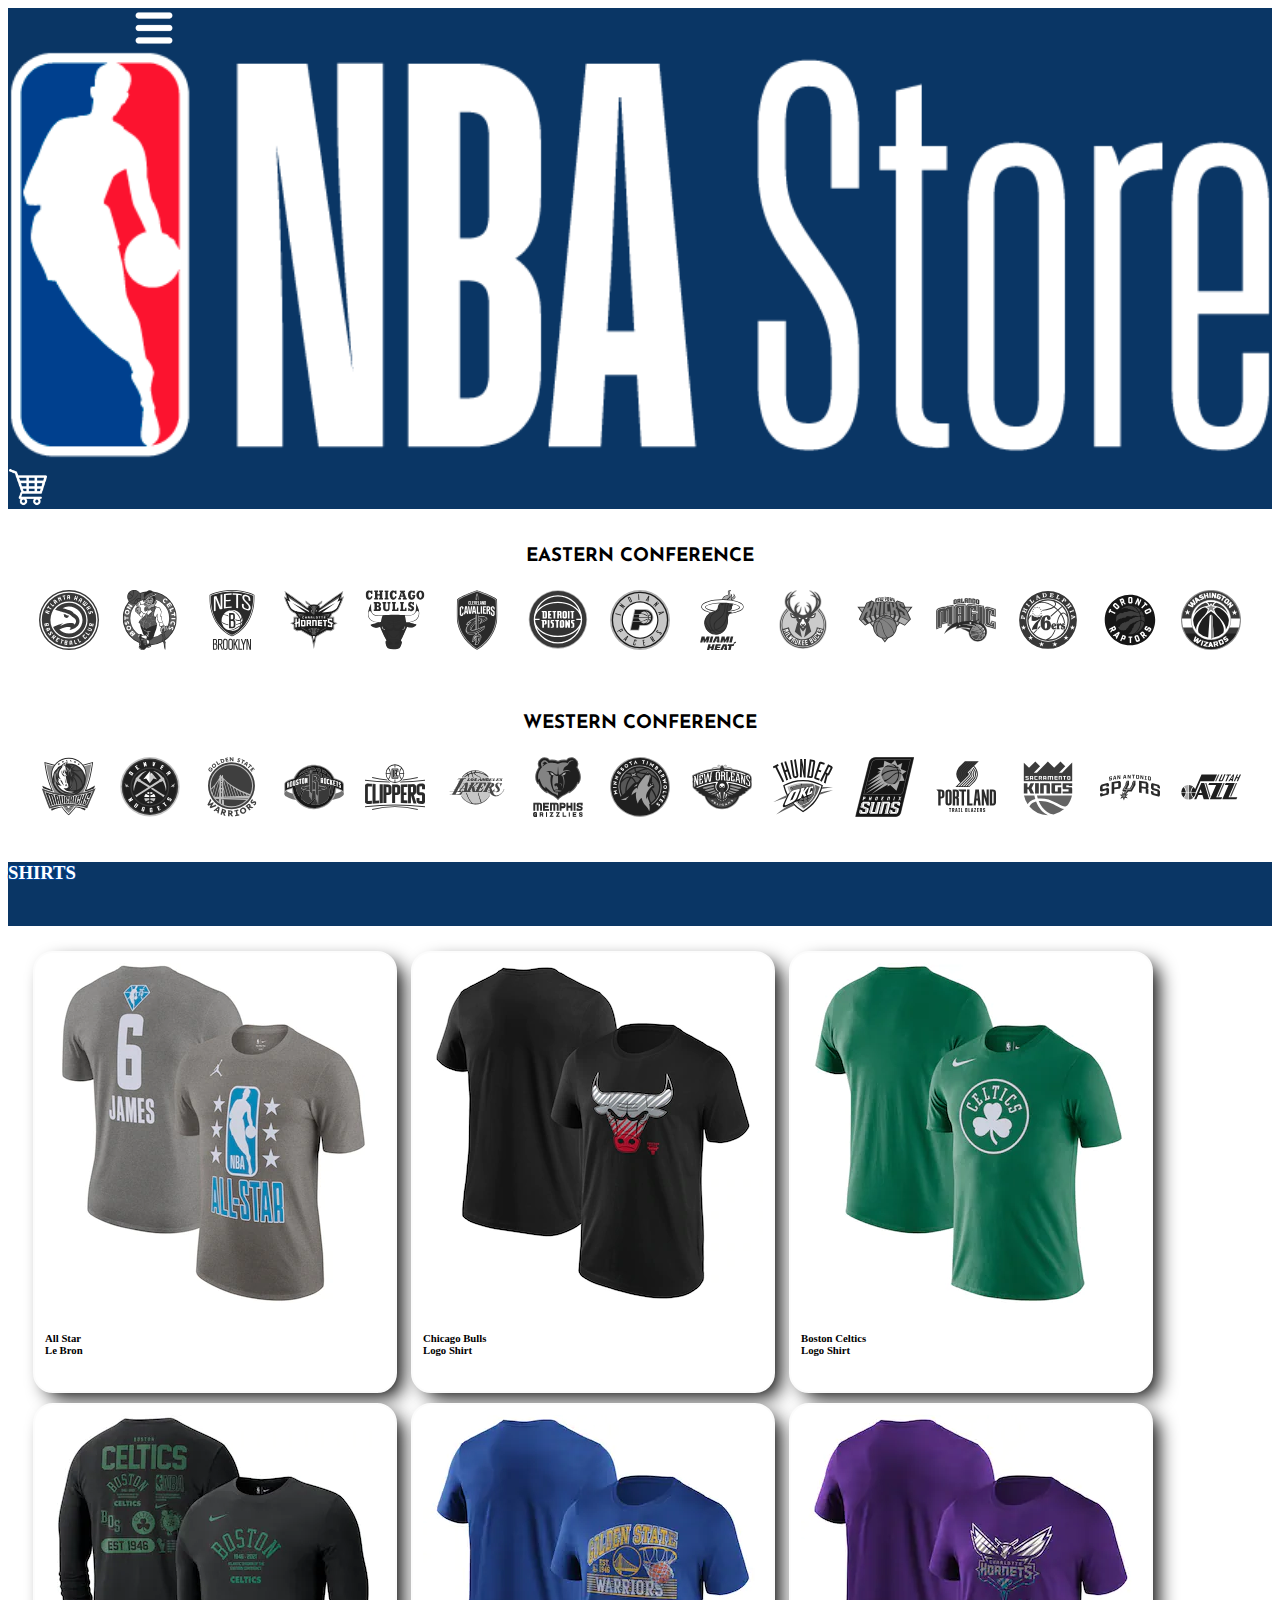
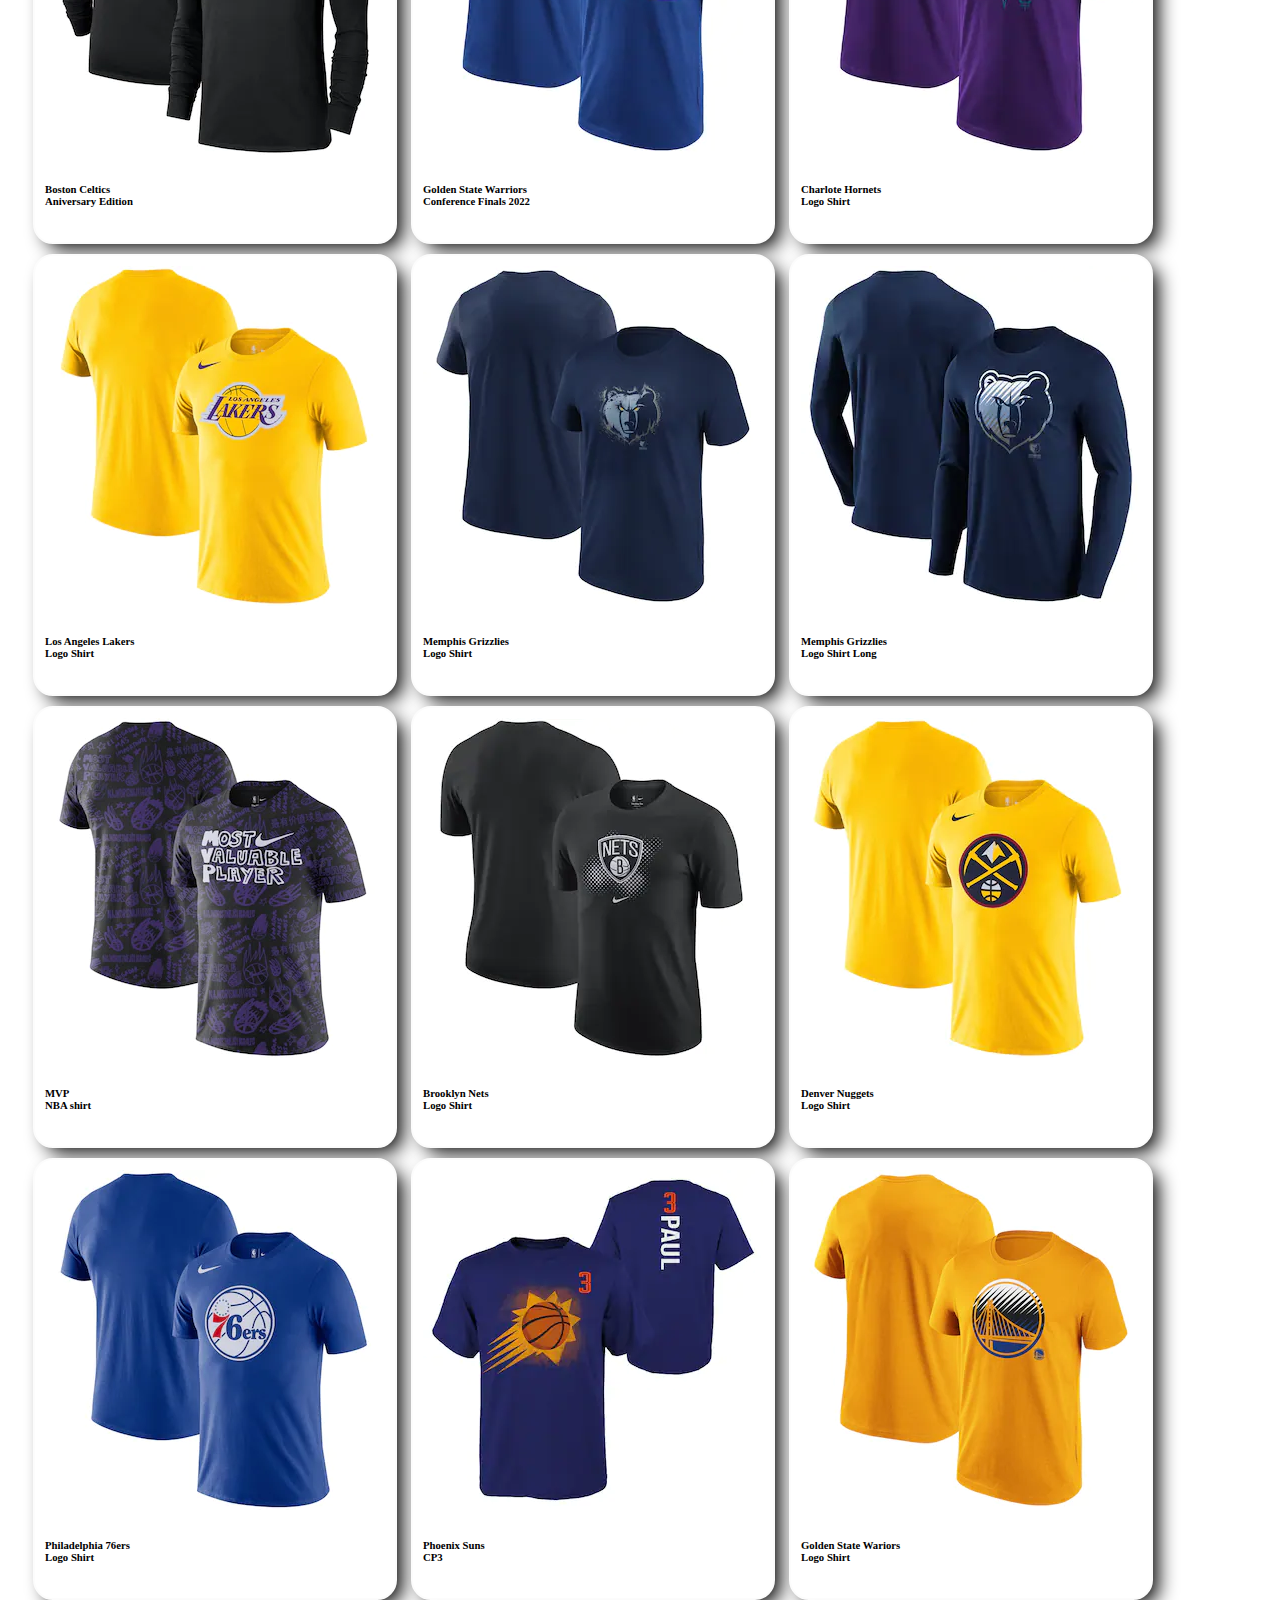
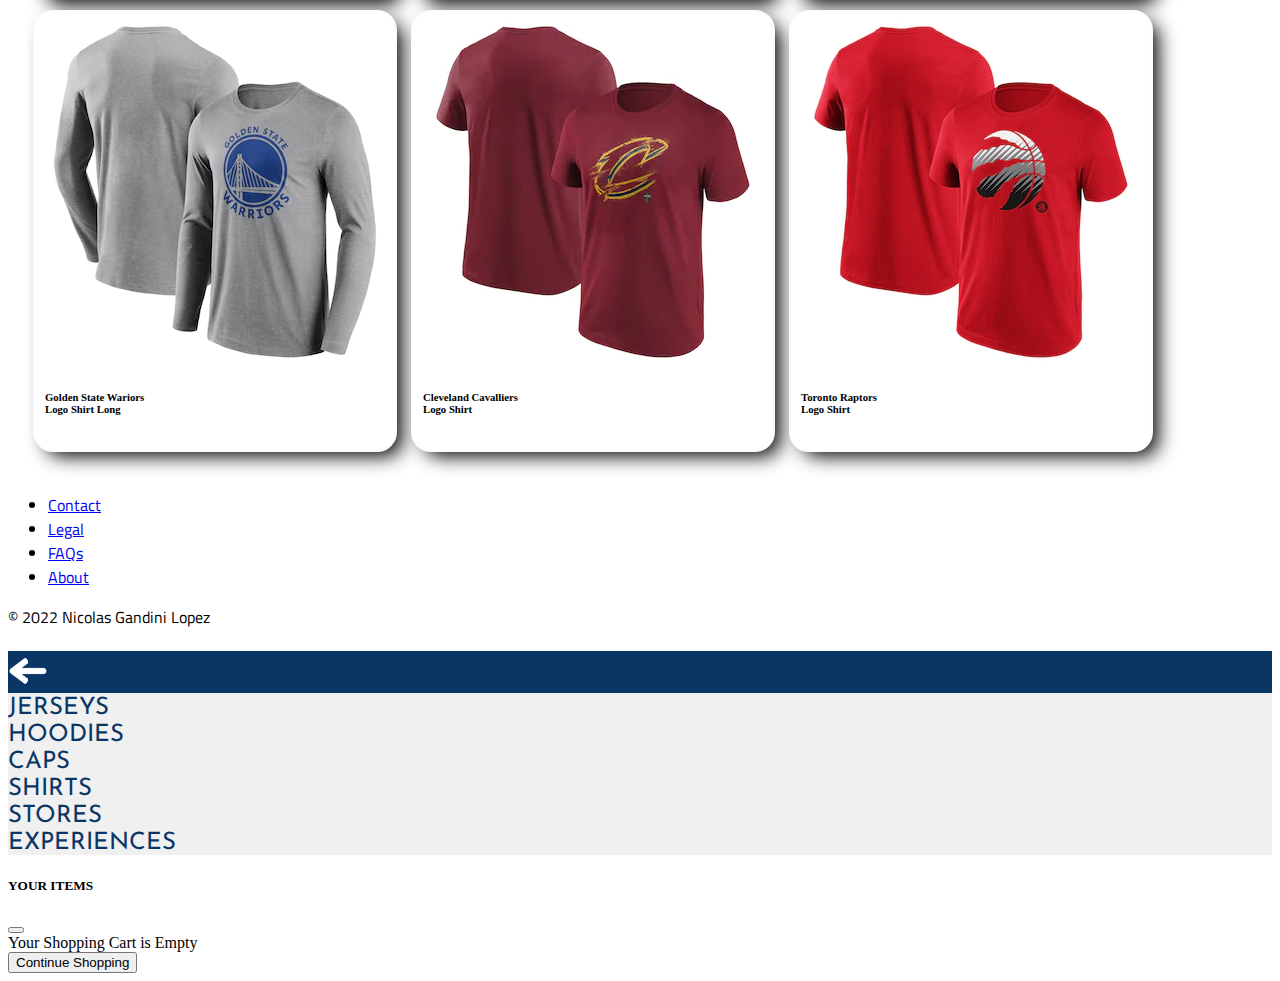
<file: shirts.html>
<!DOCTYPE html>
<html>
<head>
	<meta charset="utf-8">
	<meta name="viewport" content="width=device-width, initial-scale=1">
	<title>NBA STORE</title>
	<link href="https://cdn.jsdelivr.net/npm/bootstrap@5.1.3/dist/css/bootstrap.min.css" rel="stylesheet" integrity="sha384-1BmE4kWBq78iYhFldvKuhfTAU6auU8tT94WrHftjDbrCEXSU1oBoqyl2QvZ6jIW3" crossorigin="anonymous">
	<link rel="stylesheet" type="text/css" href="css/estilos.css">
</head>
<body>
	<header class="container-bg">
		<nav class="navbar navbar-expand-lg navbar-light nav--bkcolor">
			<div class="container-fluid">
				<button class="menu--icon" type="button" data-bs-toggle="offcanvas" data-bs-target="#offcanvasExample" aria-controls="offcanvasExample"></button>
			    <a class="navbar-brand col-4 col-xs-4 col-s-4 col-md-3 col-lg-2 col-xl-2 nav--center" href="index.html"> <img src="assets/nba-store-white.png" class="nav--img"></a>
			    <button class="carrito--icon" type="button" data-bs-toggle="offcanvas" data-bs-target="#offcanvasRight" aria-controls="offcanvasRight"></button>
			</div>
		</nav>
	</header>
	<div class="container-bg">
		<div class="container-md container--ligth">
			<div class="conference">
				<h3>EASTERN CONFERENCE</h3>
			</div>
			<div class="teams">
					<img class="escudo blackwhite" src="assets/escudos/atlanta.svg">
					<img class="escudo blackwhite" src="assets/escudos/boston.svg">
					<img class="escudo blackwhite" src="assets/escudos/nets.svg">
					<img class="escudo blackwhite" src="assets/escudos/hornets.svg">
					<img class="escudo blackwhite" src="assets/escudos/bulls.svg">
					<img class="escudo blackwhite" src="assets/escudos/cavs.svg">
					<img class="escudo blackwhite" src="assets/escudos/pistons.svg">
					<img class="escudo blackwhite" src="assets/escudos/pacers.svg">
					<img class="escudo blackwhite" src="assets/escudos/heat.svg">
					<img class="escudo blackwhite" src="assets/escudos/bucks.svg">
					<img class="escudo blackwhite" src="assets/escudos/knicks.svg">
					<img class="escudo blackwhite" src="assets/escudos/magic.svg">
					<img class="escudo blackwhite" src="assets/escudos/sixers.svg">
					<img class="escudo blackwhite" src="assets/escudos/raptors.svg">
					<img class="escudo blackwhite" src="assets/escudos/wizards.svg">
			</div>
		</div>
		<div class="container-md container--ligth">
			<div class="conference">
				<h3>WESTERN CONFERENCE</h3>
			</div>
			<div class="teams">
					<img class="escudo blackwhite" src="assets/escudos/dallas.svg">
					<img class="escudo blackwhite" src="assets/escudos/denver.svg">
					<img class="escudo blackwhite" src="assets/escudos/warriors.svg">
					<img class="escudo blackwhite" src="assets/escudos/houston.svg">
					<img class="escudo blackwhite" src="assets/escudos/clippers.svg">
					<img class="escudo blackwhite" src="assets/escudos/lakers.svg">
					<img class="escudo blackwhite" src="assets/escudos/memphis.svg">
					<img class="escudo blackwhite" src="assets/escudos/minesota.svg">
					<img class="escudo blackwhite" src="assets/escudos/pelicans.svg">
					<img class="escudo blackwhite" src="assets/escudos/thunder.svg">
					<img class="escudo blackwhite" src="assets/escudos/suns.svg">
					<img class="escudo blackwhite" src="assets/escudos/portland.svg">
					<img class="escudo blackwhite" src="assets/escudos/kings.svg">
					<img class="escudo blackwhite" src="assets/escudos/spurs.svg">
					<img class="escudo blackwhite" src="assets/escudos/jazz.svg">
			</div>
		</div>
		<div class="container-fluid d-flex justify-content-center encabezadoTienda">
			<h3>SHIRTS</h3>
		</div>
		<div class="py-5">
			<div class="col-10 offset-1 text-center">
				<div class="row no-gutters container-md mx-auto justify-content-center">
			        <div class="col-12 col-md-3 col-lg-2 producto zoom">
			            <img src="assets/shirt/allstars.webp" alt="iPhone X" class="producto-img">
			            <h6 class="mt-3">All Star <br> Le Bron</h6>
			        </div>
			        <div class="col-12 col-md-3 col-lg-2 producto zoom">
			            <img src="assets/shirt/bulls.webp" alt="iPhone XI" class="producto-img">
			            <h6 class="mt-3">Chicago Bulls<br> Logo Shirt</h6>
			        </div>
			        <div class="col-12 col-md-3 col-lg-2 producto zoom">
			            <img src="assets/shirt/celtics.webp" alt="iPhone Pro" class="producto-img">
			            <h6 class="mt-3">Boston Celtics<br> Logo Shirt</h6>
			        </div>
			        <div class="col-12 col-md-3 col-lg-2 producto zoom">
			            <img src="assets/shirt/celtics-long.webp" alt="iPhone S" class="producto-img">
			            <h6 class="mt-3">Boston Celtics<br> Aniversary Edition</h6>
			        </div>
			        <div class="col-12 col-md-3 col-lg-2 producto zoom">
			            <img src="assets/shirt/finals1.webp" alt="iPhone X" class="producto-img">
			            <h6 class="mt-3">Golden State Warriors<br> Conference Finals 2022</h6>
			        </div>
			        <div class="col-12 col-md-3 col-lg-2 producto zoom">
			            <img src="assets/shirt/hornets.webp" alt="iPhone XI" class="producto-img">
			            <h6 class="mt-3">Charlote Hornets<br> Logo Shirt</h6>
			        </div>
			        <div class="col-12 col-md-3 col-lg-2 producto zoom">
			            <img src="assets/shirt/lakers.webp" alt="iPhone Pro" class="producto-img">
			            <h6 class="mt-3">Los Angeles Lakers <br> Logo Shirt</h6>
			        </div>
			        <div class="col-12 col-md-3 col-lg-2 producto zoom">
			            <img src="assets/shirt/memphis.webp" alt="iPhone S" class="producto-img">
			            <h6 class="mt-3">Memphis Grizzlies<br> Logo Shirt</h6>
			        </div>
			         <div class="col-12 col-md-3 col-lg-2 producto zoom">
			            <img src="assets/shirt/memphis-long.webp" alt="iPhone X" class="producto-img">
			            <h6 class="mt-3">Memphis Grizzlies<br> Logo Shirt Long</h6>
			        </div>
			        <div class="col-12 col-md-3 col-lg-2 producto zoom">
			            <img src="assets/shirt/mvp.webp" alt="iPhone XI" class="producto-img">
			            <h6 class="mt-3">MVP <br> NBA shirt</h6>
			        </div>
			        <div class="col-12 col-md-3 col-lg-2 producto zoom">
			            <img src="assets/shirt/nets.webp" alt="iPhone Pro" class="producto-img">
			            <h6 class="mt-3">Brooklyn Nets<br> Logo Shirt</h6>
			        </div>
			        <div class="col-12 col-md-3 col-lg-2 producto zoom">
			            <img src="assets/shirt/nuggets.webp" alt="iPhone S" class="producto-img">
			            <h6 class="mt-3">Denver Nuggets<br> Logo Shirt</h6>
			        </div>
			        <div class="col-12 col-md-3 col-lg-2 producto zoom">
			            <img src="assets/shirt/sixers.webp" alt="iPhone X" class="producto-img">
			            <h6 class="mt-3">Philadelphia 76ers<br> Logo Shirt</h6>
			        </div>
			        <div class="col-12 col-md-3 col-lg-2 producto zoom">
			            <img src="assets/shirt/suns.webp" alt="iPhone XI" class="producto-img">
			            <h6 class="mt-3">Phoenix Suns <br> CP3</h6>
			        </div>
			        <div class="col-12 col-md-3 col-lg-2 producto zoom">
			            <img src="assets/shirt/warriors.webp" alt="iPhone XI" class="producto-img">
			            <h6 class="mt-3">Golden State Wariors<br> Logo Shirt</h6>
			        </div>
			        <div class="col-12 col-md-3 col-lg-2 producto zoom">
			            <img src="assets/shirt/warriors-long.webp" alt="iPhone XI" class="producto-img">
			            <h6 class="mt-3">Golden State Wariors<br> Logo Shirt Long</h6>
			        </div>
			        <div class="col-12 col-md-3 col-lg-2 producto zoom">
			            <img src="assets/shirt/cavs.webp" alt="iPhone XI" class="producto-img">
			            <h6 class="mt-3">Cleveland Cavalliers<br> Logo Shirt</h6>
			        </div>
			        <div class="col-12 col-md-3 col-lg-2 producto zoom">
			            <img src="assets/shirt/raptors.webp" alt="iPhone XI" class="producto-img">
			            <h6 class="mt-3">Toronto Raptors<br> Logo Shirt</h6>
			        </div>
			        
			    </div>
			</div>
		</div>


	<div class="container">
	  <footer class="py-3 my-4">
	    <ul class="nav justify-content-center border-bottom pb-3 mb-3">
	      <li class="nav-item"><a href="#" class="nav-link px-2 text-muted">Contact</a></li>
	      <li class="nav-item"><a href="#" class="nav-link px-2 text-muted">Legal</a></li>
	      <li class="nav-item"><a href="#" class="nav-link px-2 text-muted">FAQs</a></li>
	      <li class="nav-item"><a href="#" class="nav-link px-2 text-muted">About</a></li>
	    </ul>
	    <p class="text-center text-muted">&copy; 2022 Nicolas Gandini Lopez</p>
	  </footer>
	</div>

	<!--UTILIDADES-->
	<div class="offcanvas offcanvas-start" tabindex="-1" id="offcanvasExample" aria-labelledby="offcanvasExampleLabel">
	  <div class="offcanvas-header nav--bkcolor">
	    <h5 class="offcanvas-title" id="offcanvasExampleLabel"></h5>
	    <button type="button" class="close--icon text-reset" data-bs-dismiss="offcanvas" aria-label="Close"></button>
	  </div>
	  <div class="offcanvas-body canvas--bkcolor">
	    <div>
	      <a class="canvas--items" href="jerseys.html">JERSEYS</a>
	    </div>
	    <div>
	      <a class="canvas--items" href="hoodies.html">HOODIES</a>
	    </div>
	    <div>
	      <a class="canvas--items" href="caps.html">CAPS</a>
	    </div>
	    <div>
	      <a class="canvas--items" href="shirts.html">SHIRTS</a>
	    </div>
	    <div>
	      <a class="canvas--items" href="store.html">STORES</a>
	    </div>
	    <div>
	      <a class="canvas--items" href="experiences.html">EXPERIENCES</a>
	    </div>
	  </div>
	</div>
	<div class="offcanvas offcanvas-end" tabindex="-1" id="offcanvasRight" aria-labelledby="offcanvasRightLabel">
	  <div class="offcanvas-header">
	    <h5 id="offcanvasRightLabel">YOUR ITEMS</h5>
	    <button type="button" class="btn-close text-reset" data-bs-dismiss="offcanvas" aria-label="Close"></button>
	  </div>
	  <div class="offcanvas-body">
	    <div>Your Shopping Cart is Empty</div>
	    <div><button type="button" class="btn btn-danger" data-bs-dismiss="offcanvas">Continue Shopping</button></div>
	  </div>
	</div>
</body>
	<script src="https://cdn.jsdelivr.net/npm/bootstrap@5.1.3/dist/js/bootstrap.bundle.min.js" integrity="sha384-ka7Sk0Gln4gmtz2MlQnikT1wXgYsOg+OMhuP+IlRH9sENBO0LRn5q+8nbTov4+1p" crossorigin="anonymous"></script>
</html>
</file>
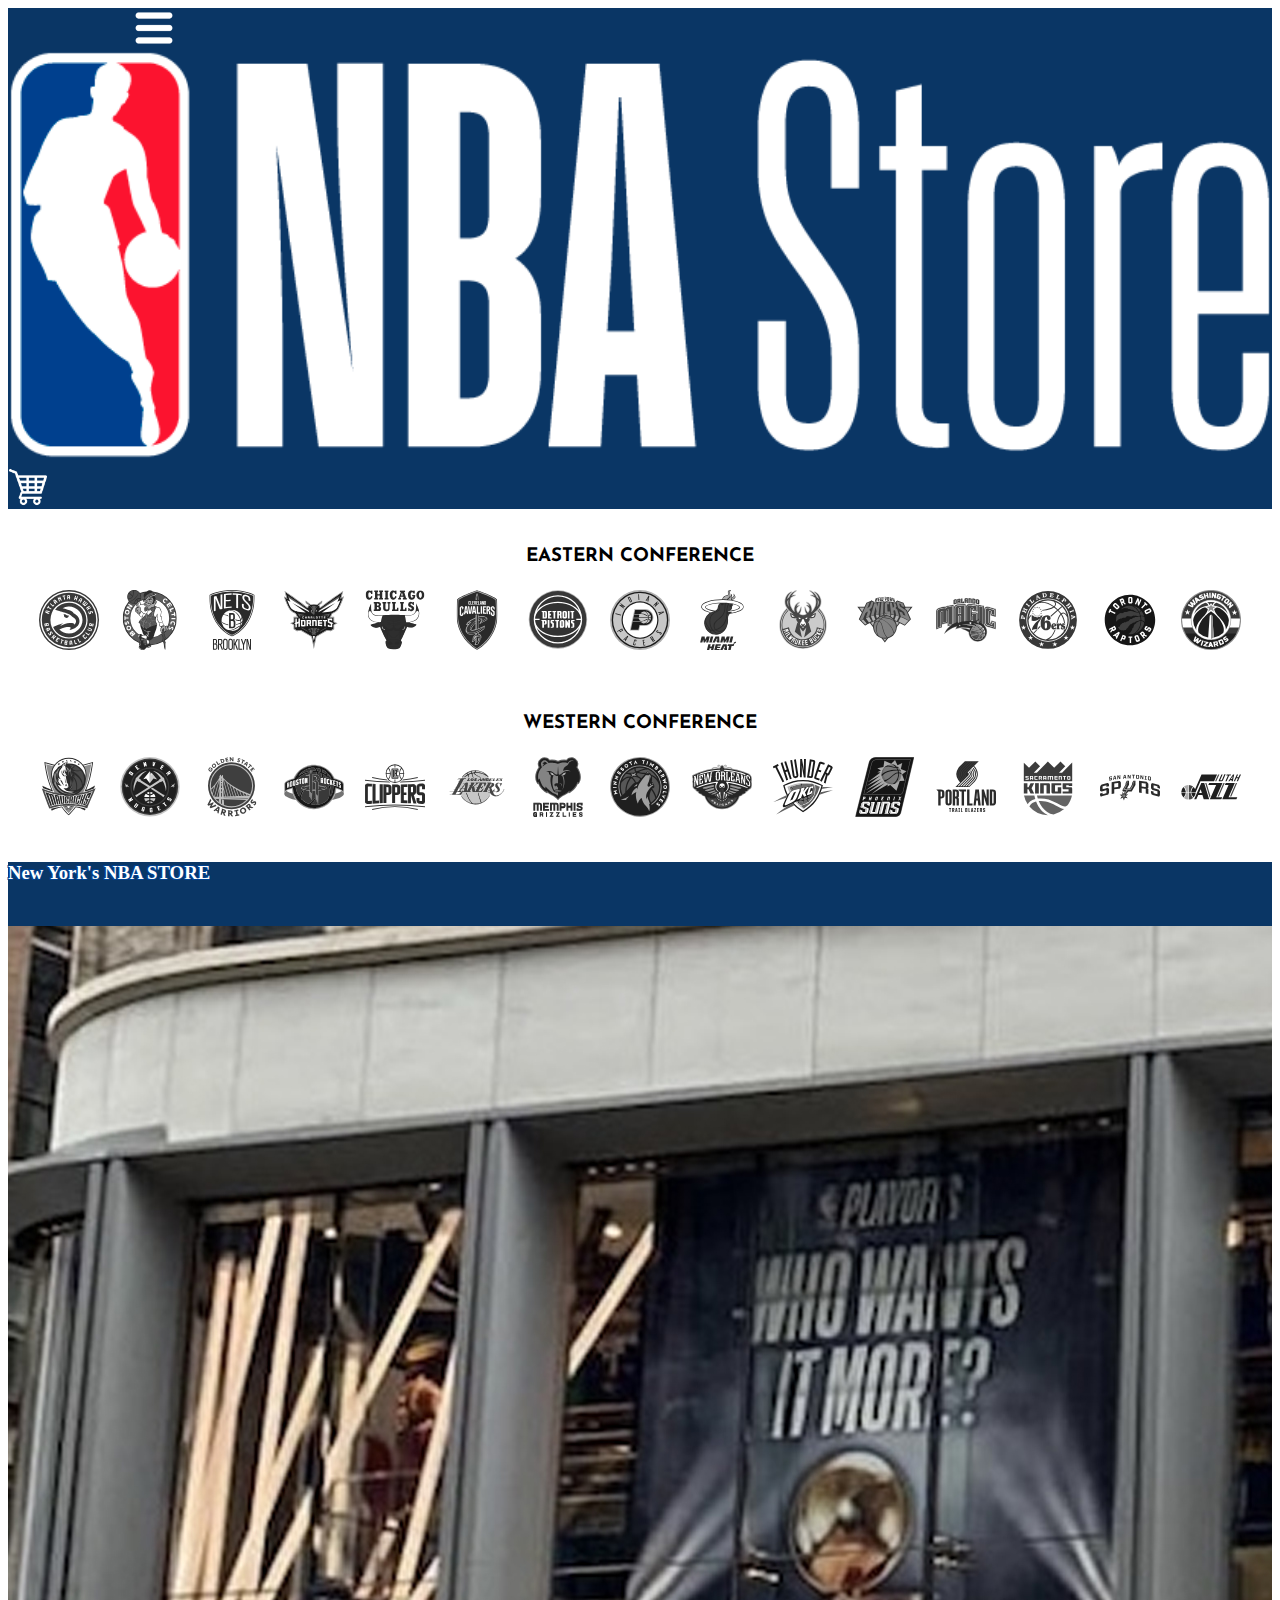
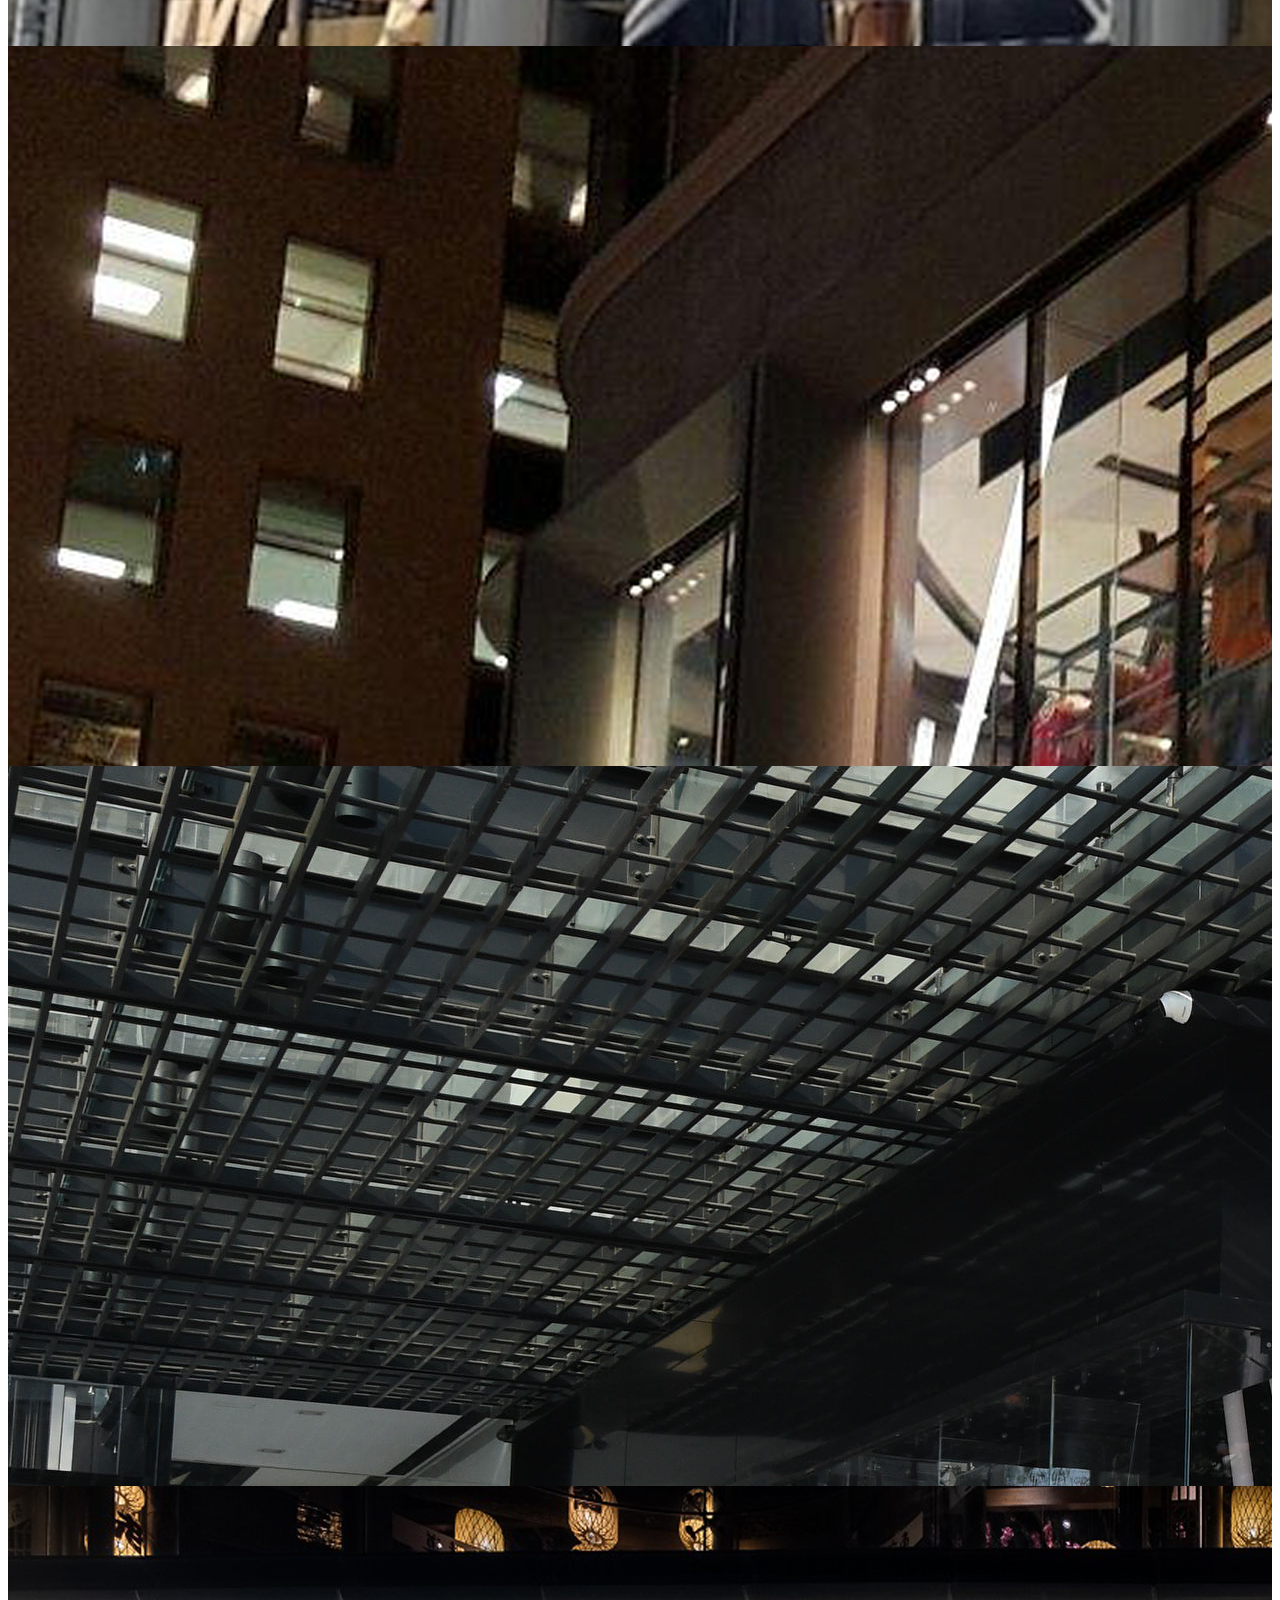
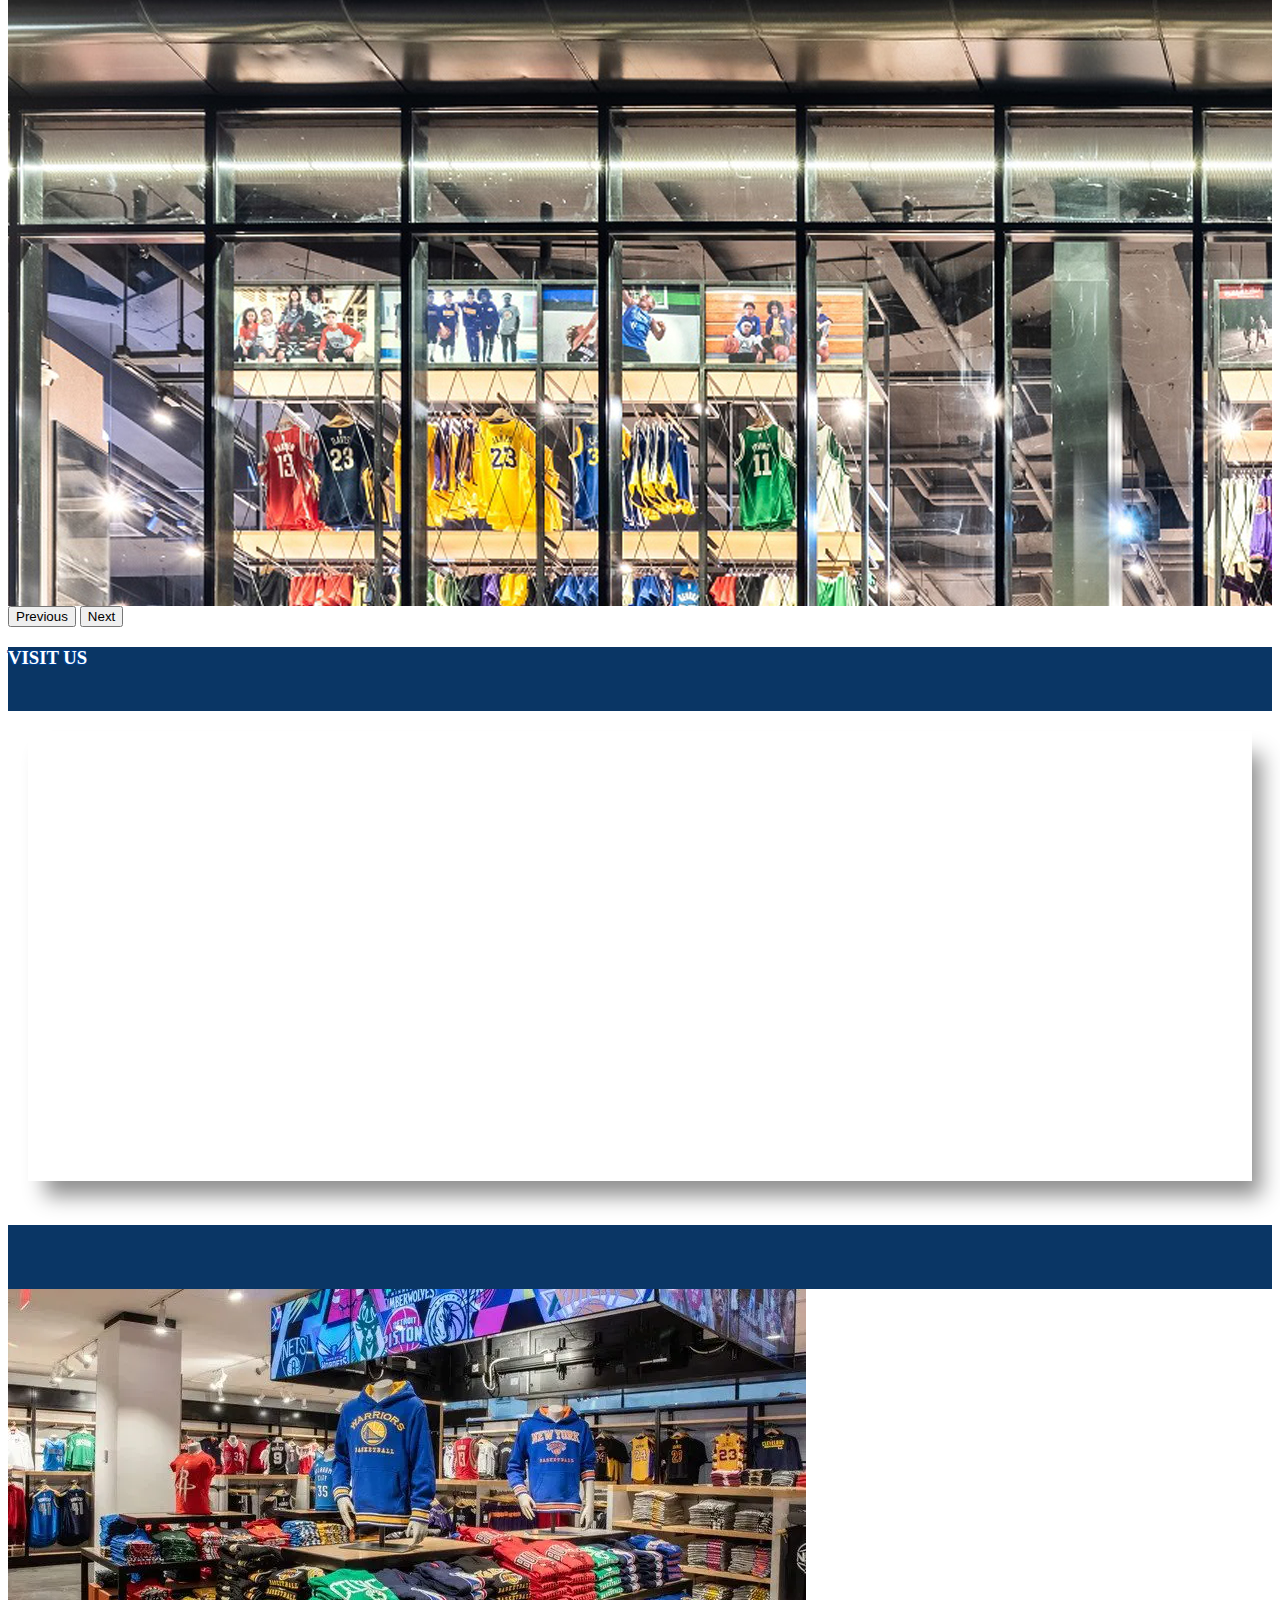
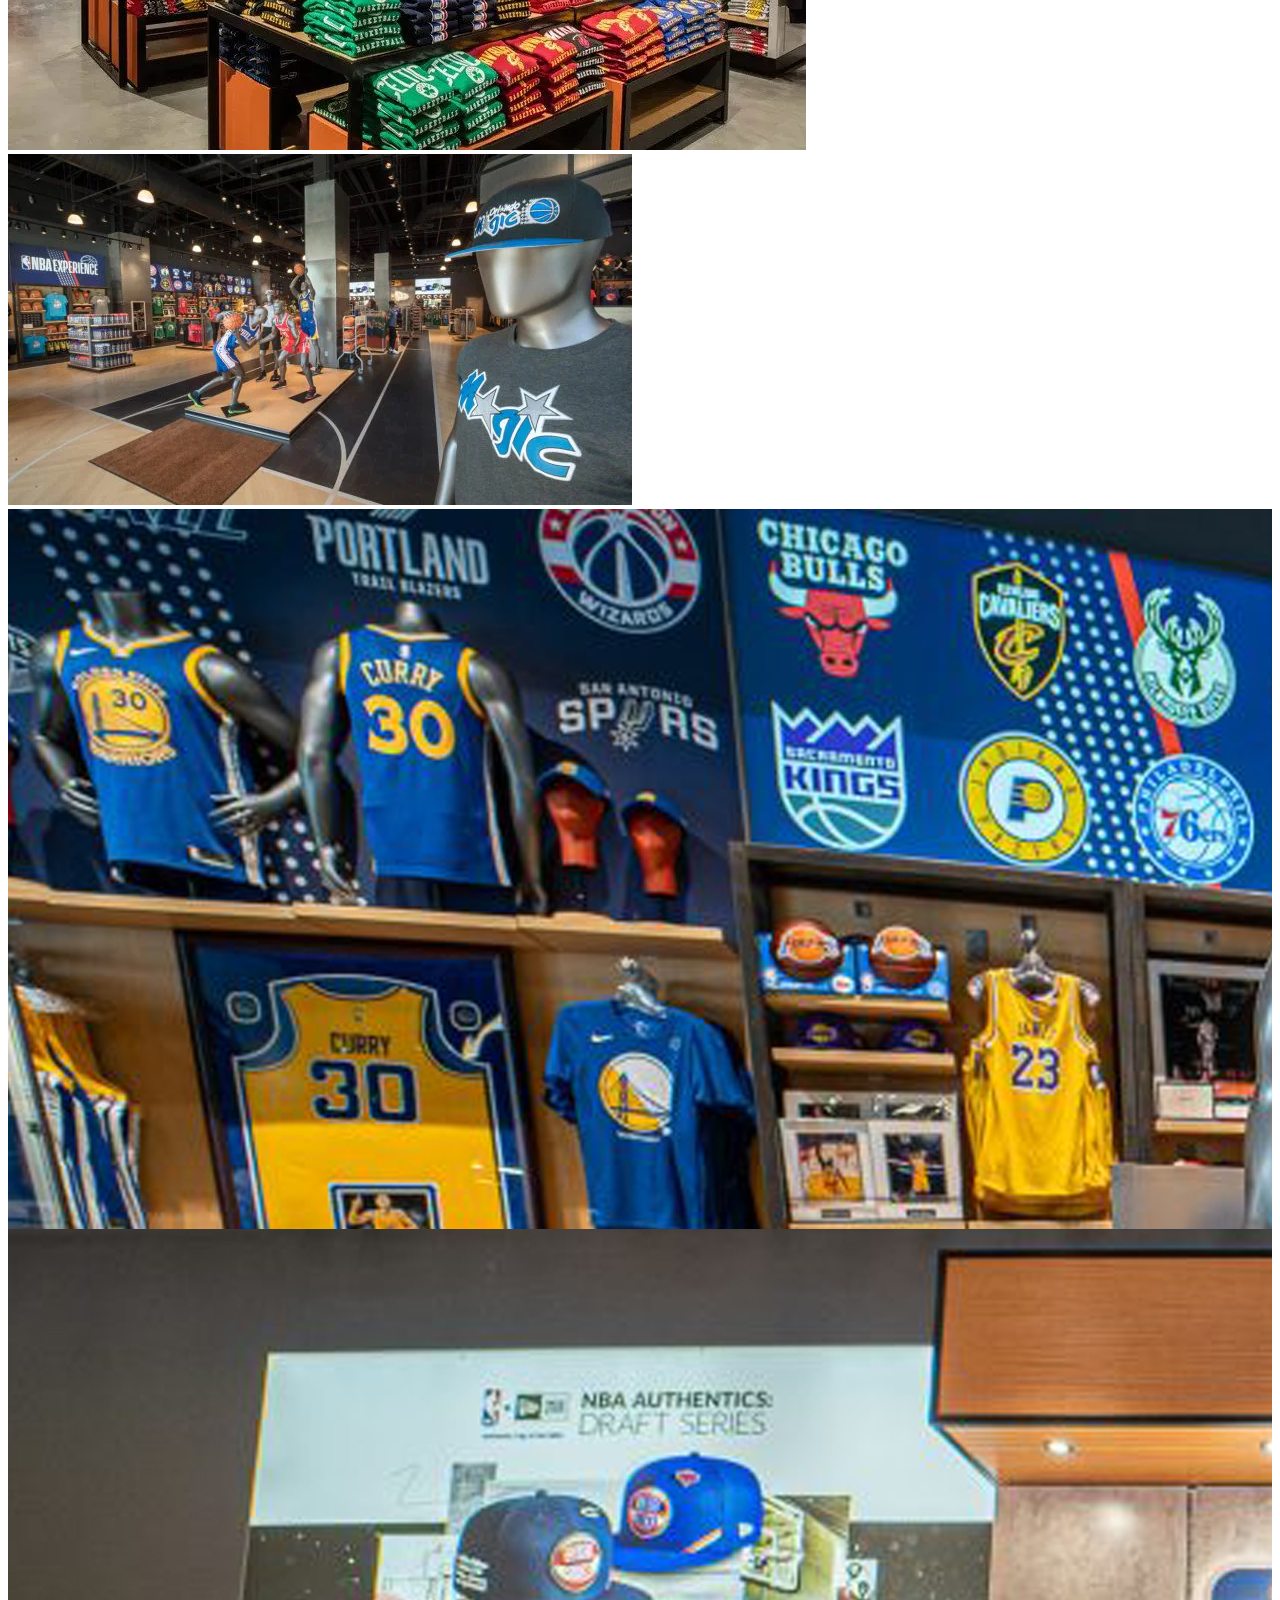
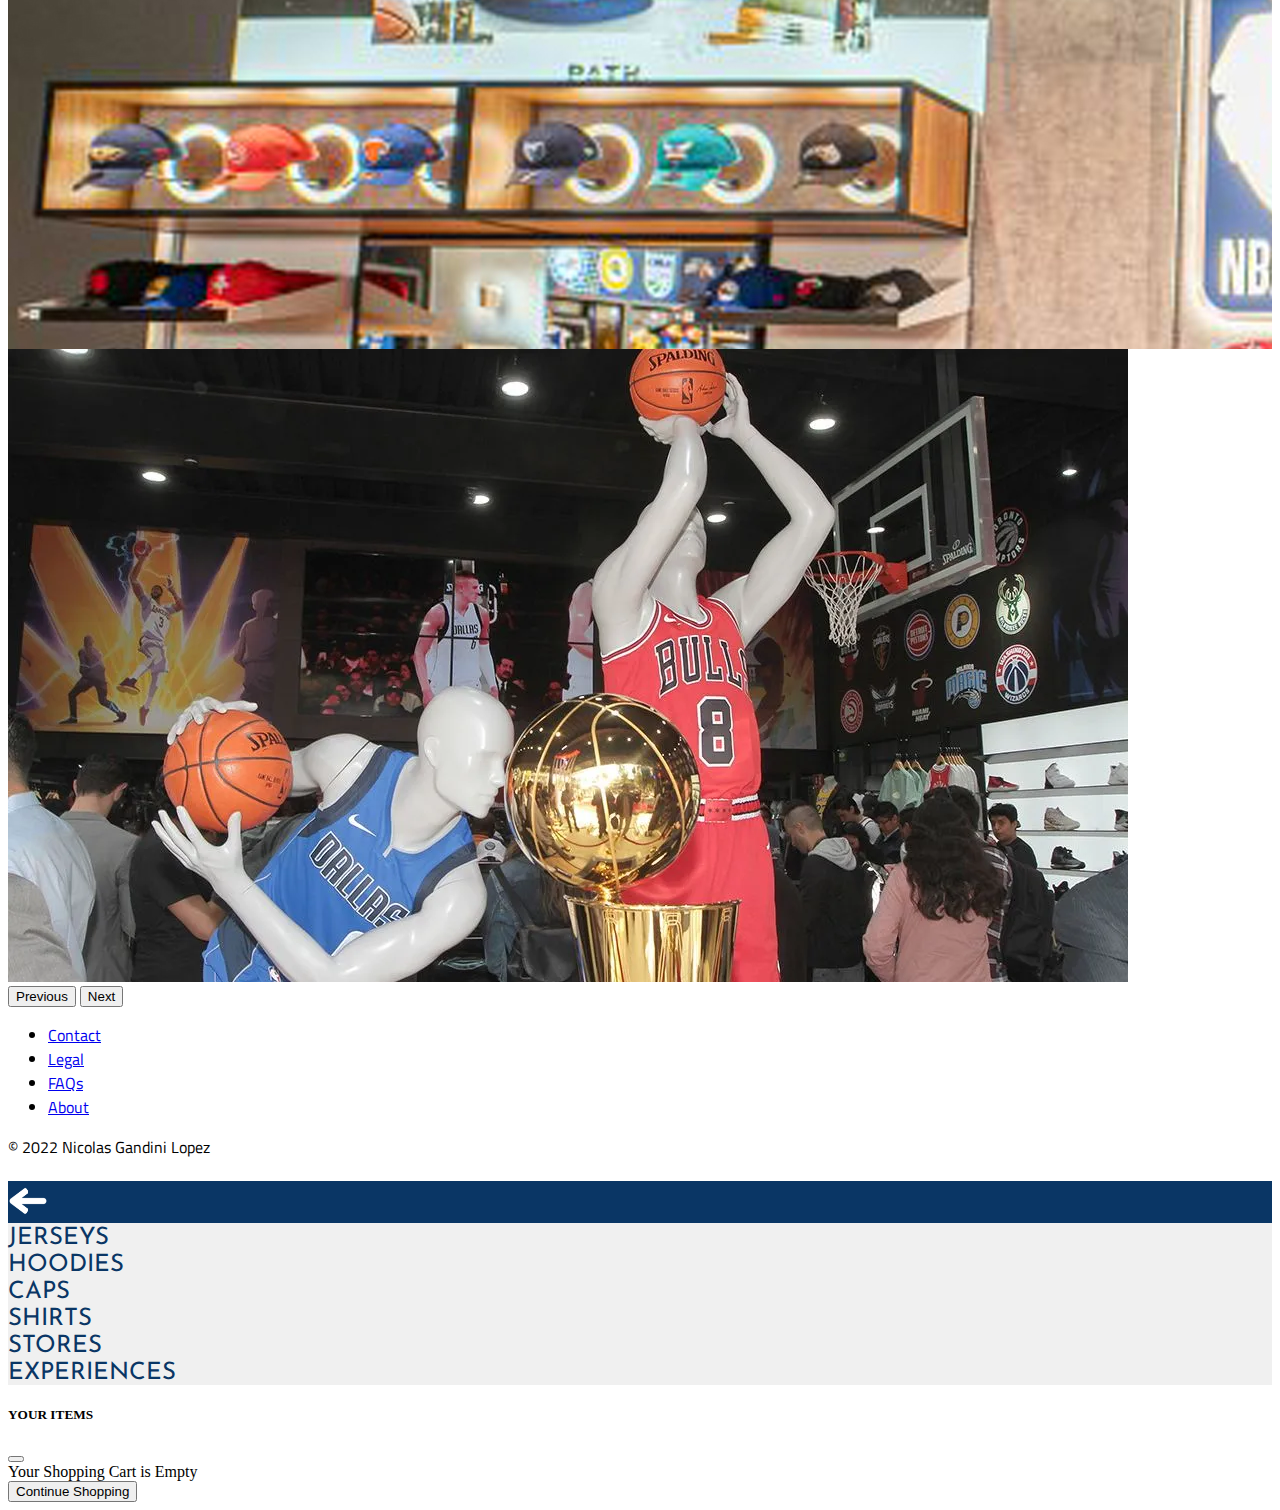
<file: store.html>
<!DOCTYPE html>
<html>
<head>
	<meta charset="utf-8">
	<meta name="viewport" content="width=device-width, initial-scale=1">
	<title>NBA STORE</title>
	<link href="https://cdn.jsdelivr.net/npm/bootstrap@5.1.3/dist/css/bootstrap.min.css" rel="stylesheet" integrity="sha384-1BmE4kWBq78iYhFldvKuhfTAU6auU8tT94WrHftjDbrCEXSU1oBoqyl2QvZ6jIW3" crossorigin="anonymous">
	<link rel="stylesheet" type="text/css" href="css/estilos.css">
</head>
<body>
	<header class="container-bg">
		<nav class="navbar navbar-expand-lg navbar-light nav--bkcolor">
			<div class="container-fluid">
				<button class="menu--icon" type="button" data-bs-toggle="offcanvas" data-bs-target="#offcanvasExample" aria-controls="offcanvasExample"></button>
			    <a class="navbar-brand col-4 col-xs-4 col-s-4 col-md-3 col-lg-2 col-xl-2 nav--center" href="index.html"> <img src="assets/nba-store-white.png" class="nav--img"></a>
			    <button class="carrito--icon" type="button" data-bs-toggle="offcanvas" data-bs-target="#offcanvasRight" aria-controls="offcanvasRight"></button>
			</div>
		</nav>
	</header>
	<div class="container-bg">
		<div class="container-md container--ligth">
			<div class="conference">
				<h3>EASTERN CONFERENCE</h3>
			</div>
			<div class="teams">
					<img class="escudo blackwhite" src="assets/escudos/atlanta.svg">
					<img class="escudo blackwhite" src="assets/escudos/boston.svg">
					<img class="escudo blackwhite" src="assets/escudos/nets.svg">
					<img class="escudo blackwhite" src="assets/escudos/hornets.svg">
					<img class="escudo blackwhite" src="assets/escudos/bulls.svg">
					<img class="escudo blackwhite" src="assets/escudos/cavs.svg">
					<img class="escudo blackwhite" src="assets/escudos/pistons.svg">
					<img class="escudo blackwhite" src="assets/escudos/pacers.svg">
					<img class="escudo blackwhite" src="assets/escudos/heat.svg">
					<img class="escudo blackwhite" src="assets/escudos/bucks.svg">
					<img class="escudo blackwhite" src="assets/escudos/knicks.svg">
					<img class="escudo blackwhite" src="assets/escudos/magic.svg">
					<img class="escudo blackwhite" src="assets/escudos/sixers.svg">
					<img class="escudo blackwhite" src="assets/escudos/raptors.svg">
					<img class="escudo blackwhite" src="assets/escudos/wizards.svg">
			</div>
		</div>
		<div class="container-md container--ligth">
			<div class="conference">
				<h3>WESTERN CONFERENCE</h3>
			</div>
			<div class="teams">
					<img class="escudo blackwhite" src="assets/escudos/dallas.svg">
					<img class="escudo blackwhite" src="assets/escudos/denver.svg">
					<img class="escudo blackwhite" src="assets/escudos/warriors.svg">
					<img class="escudo blackwhite" src="assets/escudos/houston.svg">
					<img class="escudo blackwhite" src="assets/escudos/clippers.svg">
					<img class="escudo blackwhite" src="assets/escudos/lakers.svg">
					<img class="escudo blackwhite" src="assets/escudos/memphis.svg">
					<img class="escudo blackwhite" src="assets/escudos/minesota.svg">
					<img class="escudo blackwhite" src="assets/escudos/pelicans.svg">
					<img class="escudo blackwhite" src="assets/escudos/thunder.svg">
					<img class="escudo blackwhite" src="assets/escudos/suns.svg">
					<img class="escudo blackwhite" src="assets/escudos/portland.svg">
					<img class="escudo blackwhite" src="assets/escudos/kings.svg">
					<img class="escudo blackwhite" src="assets/escudos/spurs.svg">
					<img class="escudo blackwhite" src="assets/escudos/jazz.svg">
			</div>
		</div>
		<div class="container-fluid d-flex justify-content-center encabezadoTienda">
			<h3>New York's NBA STORE</h3>
		</div>
		<div class="container-fluid mt-4">
			<div id="carouselExampleControls" class="carousel slide" data-bs-ride="carousel">
			  <div class="carousel-inner">
			    <div class="carousel-item active carruselContenedor">
			      <img src="assets/store1.jpg" class="d-block w-100" alt="...">
			    </div>
			    <div class="carousel-item carruselContenedor">
			      <img src="assets/store8.jpg" class="d-block w-100" alt="...">
			    </div>
			    <div class="carousel-item carruselContenedor">
			      <img src="assets/store9.jpg" class="d-block w-100" alt="...">
			    </div>
			    <div class="carousel-item carruselContenedor">
			      <img src="assets/store11.jpg" class="d-block w-100" alt="...">
			    </div>
			  </div>
			  <button class="carousel-control-prev" type="button" data-bs-target="#carouselExampleControls" data-bs-slide="prev">
			    <span class="carousel-control-prev-icon" aria-hidden="true"></span>
			    <span class="visually-hidden">Previous</span>
			  </button>
			  <button class="carousel-control-next" type="button" data-bs-target="#carouselExampleControls" data-bs-slide="next">
			    <span class="carousel-control-next-icon" aria-hidden="true"></span>
			    <span class="visually-hidden">Next</span>
			  </button>
			</div>
		</div>
		<div class="container-fluid d-flex justify-content-center encabezadoTienda">
			<h3>VISIT US</h3>
		</div>
		<div class="container-md">
			<div class="d-flex justify-content-center">
				<iframe class="col-12 col-md-10 col-lg-10 map-shadow" src="https://www.google.com/maps/embed?pb=!1m18!1m12!1m3!1d12089.496816914098!2d-73.99529303220274!3d40.75379368211625!2m3!1f0!2f0!3f0!3m2!1i1024!2i768!4f13.1!3m3!1m2!1s0x89c258fe256904cd%3A0x810f9421c5190411!2sNBA%20Store!5e0!3m2!1ses-419!2sar!4v1652903329202!5m2!1ses-419!2sar" height="450px" width="100%" style="border:0;" allowfullscreen="" loading="lazy" referrerpolicy="no-referrer-when-downgrade"></iframe>
			</div>
		</div>
		<div class="container-fluid d-flex justify-content-center encabezadoTienda">
			<h3></h3>
		</div>
		<div class="container-fluid mt-4">
			<div id="carouselExampleControls2" class="carousel slide" data-bs-ride="carouse2">
			  <div class="carousel-inner">
			    <div class="carousel-item active carruselContenedor">
			      <img src="assets/store2.webp" class="d-block w-100" alt="...">
			    </div>
			    <div class="carousel-item carruselContenedor">
			      <img src="assets/store3.webp" class="d-block w-100" alt="...">
			    </div>
			    <div class="carousel-item carruselContenedor">
			      <img src="assets/store4.jpg" class="d-block w-100" alt="...">
			    </div>
			    <div class="carousel-item carruselContenedor">
			      <img src="assets/store6.jpg" class="d-block w-100" alt="...">
			    </div>
			    <div class="carousel-item carruselContenedor">
			      <img src="assets/store12.webp" class="d-block w-100" alt="...">
			    </div>
			  </div>
			  <button class="carousel-control-prev" type="button" data-bs-target="#carouselExampleControls2" data-bs-slide="prev">
			    <span class="carousel-control-prev-icon" aria-hidden="true"></span>
			    <span class="visually-hidden">Previous</span>
			  </button>
			  <button class="carousel-control-next" type="button" data-bs-target="#carouselExampleControls2" data-bs-slide="next">
			    <span class="carousel-control-next-icon" aria-hidden="true"></span>
			    <span class="visually-hidden">Next</span>
			  </button>
			</div>
		</div>
		<div class="container">
		  <footer class="py-3 my-4">
		    <ul class="nav justify-content-center border-bottom pb-3 mb-3">
		      <li class="nav-item"><a href="#" class="nav-link px-2 text-muted">Contact</a></li>
		      <li class="nav-item"><a href="#" class="nav-link px-2 text-muted">Legal</a></li>
		      <li class="nav-item"><a href="#" class="nav-link px-2 text-muted">FAQs</a></li>
		      <li class="nav-item"><a href="#" class="nav-link px-2 text-muted">About</a></li>
		    </ul>
		    <p class="text-center text-muted">&copy; 2022 Nicolas Gandini Lopez</p>
		  </footer>
		</div>

	<!--UTILIDADES-->
	<div class="offcanvas offcanvas-start" tabindex="-1" id="offcanvasExample" aria-labelledby="offcanvasExampleLabel">
	  <div class="offcanvas-header nav--bkcolor">
	    <h5 class="offcanvas-title" id="offcanvasExampleLabel"></h5>
	    <button type="button" class="close--icon text-reset" data-bs-dismiss="offcanvas" aria-label="Close"></button>
	  </div>
	  <div class="offcanvas-body canvas--bkcolor">
	    <div>
	      <a class="canvas--items" href="jerseys.html">JERSEYS</a>
	    </div>
	    <div>
	      <a class="canvas--items" href="hoodies.html">HOODIES</a>
	    </div>
	    <div>
	      <a class="canvas--items" href="caps.html">CAPS</a>
	    </div>
	    <div>
	      <a class="canvas--items" href="shirts.html">SHIRTS</a>
	    </div>
	    <div>
	      <a class="canvas--items" href="store.html">STORES</a>
	    </div>
	    <div>
	      <a class="canvas--items" href="experiences.html">EXPERIENCES</a>
	    </div>
	  </div>
	</div>
	<div class="offcanvas offcanvas-end" tabindex="-1" id="offcanvasRight" aria-labelledby="offcanvasRightLabel">
	  <div class="offcanvas-header">
	    <h5 id="offcanvasRightLabel">YOUR ITEMS</h5>
	    <button type="button" class="btn-close text-reset" data-bs-dismiss="offcanvas" aria-label="Close"></button>
	  </div>
	  <div class="offcanvas-body">
	    <div>Your Shopping Cart is Empty</div>
	    <div><button type="button" class="btn btn-danger" data-bs-dismiss="offcanvas">Continue Shopping</button></div>
	  </div>
	</div>
</body>
	<script src="https://cdn.jsdelivr.net/npm/bootstrap@5.1.3/dist/js/bootstrap.bundle.min.js" integrity="sha384-ka7Sk0Gln4gmtz2MlQnikT1wXgYsOg+OMhuP+IlRH9sENBO0LRn5q+8nbTov4+1p" crossorigin="anonymous"></script>
</html>
</file>
<file: css/estilos.css>
@import url('https://fonts.googleapis.com/css2?family=Josefin+Sans:wght@400;500;700&display=swap');
@import url('https://fonts.googleapis.com/css2?family=Titillium+Web:wght@300&display=swap');

.container--bkcolor{
	background-color: #00408e;
	width: 100%;
}
.nav--bkcolor{
	background-color: #0a3665!important; 
}
.canvas--bkcolor{
	background-color: #f0f0f0;
	font-size: 1.5rem;
}
.canvas--items{
	color: #0a3665!important;
	text-decoration: none;
	font-family: 'Josefin Sans'
}
.nav--img{
	width: 100%;
}
.blackwhite{
	-webkit-filter: grayscale(100%);
	filter: grayscale(100%);
	-webkit-transition: .2s ease-in-out;
	transition: .2s ease-in-out;
}
.blackwhite:hover{
	-webkit-filter: grayscale(0);
	filter: grayscale(0);
}
.zoom{
	-webkit-transition: .2s ease-in-out;
	transition: .2s ease-in-out;
}
.zoom:hover{
	-webkit-transform: scale(1.1);
	transform: scale(1.1);
}
.menu--icon{
	margin-left: 10%;
	background-image: url(../assets/menu.png);
	background-size: 100%;
	background-position: center;
	background-repeat: no-repeat;
	background-color: rgba(0, 0, 0, 0);
	border: solid 1px transparent;
	height: 40px;
	width: 40px;
}
.close--icon{
	background-image: url(../assets/close.png);
	background-size: 100%;
	background-position: center;
	background-repeat: no-repeat;
	background-color: rgba(0, 0, 0, 0);
	border: solid 1px transparent;
	height: 40px;
	width: 40px;
}
.carrito--icon{
	margin-right: 10%;
	background-image: url(../assets/carrito.png);
	background-size: 100%;
	background-position: center;
	background-repeat: no-repeat;
	background-color: rgba(0, 0, 0, 0);
	border: solid 1px transparent;
	height: 40px;
	width: 40px;
}
.conference{
	display: flex;
	flex-direction: row;
	justify-content: center;
	font-family: 'Josefin Sans'
}
.escudo{
	display: inline;
	height: 60px;
	width: 60px;
	justify-self: center;
	padding: 5px;
}
.container-md{
	padding: 20px!important;
}
.teams{
	display: grid;
	grid-template-columns: repeat(15, 1fr);
	align-content: space-around;
	max-width: 100%;
}
@media all and (max-width: 991px){
	.teams{
		grid-template-columns: repeat(5, 1fr);
	}
}
@media all and (max-width: 576px){
	.escudo{
		height: 30px;
		width: 30px;
		padding: 1.8px;
	}
}
.index--main{
	display: grid;
	grid-template-columns: .5fr .5fr repeat(10, 1fr) .5fr .5fr;
	justify-content: space-around;
	margin-top: 20px;
}
.playoff{
	grid-column: 1/15;
	max-width: 100%;
}
.jersey{
	margin-top: 10px;
	grid-column: 3/9;
	border-radius: 20px;
	max-width: 100%;
}
.cap{
	margin-top: 10px;
	grid-column: 10/13;
	border-radius: 20px;
	max-width: 100%;
	align-self: center;
}
.tshirt{
	margin-top: 10px;
	grid-column: 3/6;
	border-radius: 20px;
	max-width: 100%;
	align-self: center;
}
.hoodie{
	margin-top: 10px;
	grid-column: 7/13;
	border-radius: 20px;
	max-width: 100%;
}
.bron{
	margin-top: 10px;
	grid-column: 3/13;
	border-radius: 20px;
	width: 100%;
}

@media all and (max-width: 760px){
	.jersey{
		margin-top: 10px;
		grid-column: 2/14;
	}
	.cap{
		margin-top: 10px;
		grid-column: 2/14;
	}
	.tshirt{
		margin-top: 10px;
		grid-column: 2/14;
	}
	.hoodie{
		margin-top: 10px;
		grid-column: 2/14;
	}
	.bron{
		margin-top: 10px;
		grid-column: 2/14;
	}
}
.encabezadoTienda{
	background-color: #0a3665;
	height: 4em;
	margin-top: 20px;
}
.encabezadoTienda h3{
	align-self: center;
	color: #ffff;
	text-shadow: 1px 0 0 #00408e, -1px 0 0 #00408e, 0 1px 0 #00408e, 0 -1px 0 #00408e, 1px 1px #00408e, -1px -1px 0 #00408e, 1px -1px 0 #00408e, -1px 1px 0 #00408e;
}
.producto{
	display: inline-block;
	border: 2px solid #fcfcfc;
	border-radius: 20px;
	box-sizing: border-box;
	margin: 5px;
	padding: 10px;
	background: #ffff;
	-webkit-box-shadow: 9px 8px 19px -4px #000000; 
	box-shadow: 9px 8px 19px -4px #000000;
}
.producto h6{
	text-shadow: 1px 0 0 #fff, -1px 0 0 #fff, 0 1px 0 #fff, 0 -1px 0 #fff, 1px 1px #fff, -1px -1px 0 #fff, 1px -1px 0 #fff, -1px 1px 0 #fff;
}
.producto-img{
	width: 100%;
}
footer{
	font-family: 'Titillium Web';
}
.carruselContenedor{
	max-height: 80vh;
	width: 100%;
	overflow: hidden;
	align-content: center!important;
}
.map-shadow{
	-webkit-box-shadow: 13px 19px 20px -4px #8F8F8F; 
	box-shadow: 13px 19px 20px -4px #8F8F8F;
}
.formulario{
	display: flex;
	flex-direction: row;
	flex-wrap: wrap;
	justify-content: space-between;
}
@media all and (max-width: 767px){
	.formulario{
		justify-content:center;
	}
}
.formulario div{
	display: inline-block;
	text-align: center;
	margin-top: 1rem;
	align-self: center;
}
.formularioSeleccion{
	height: 2em;
}
</file>
